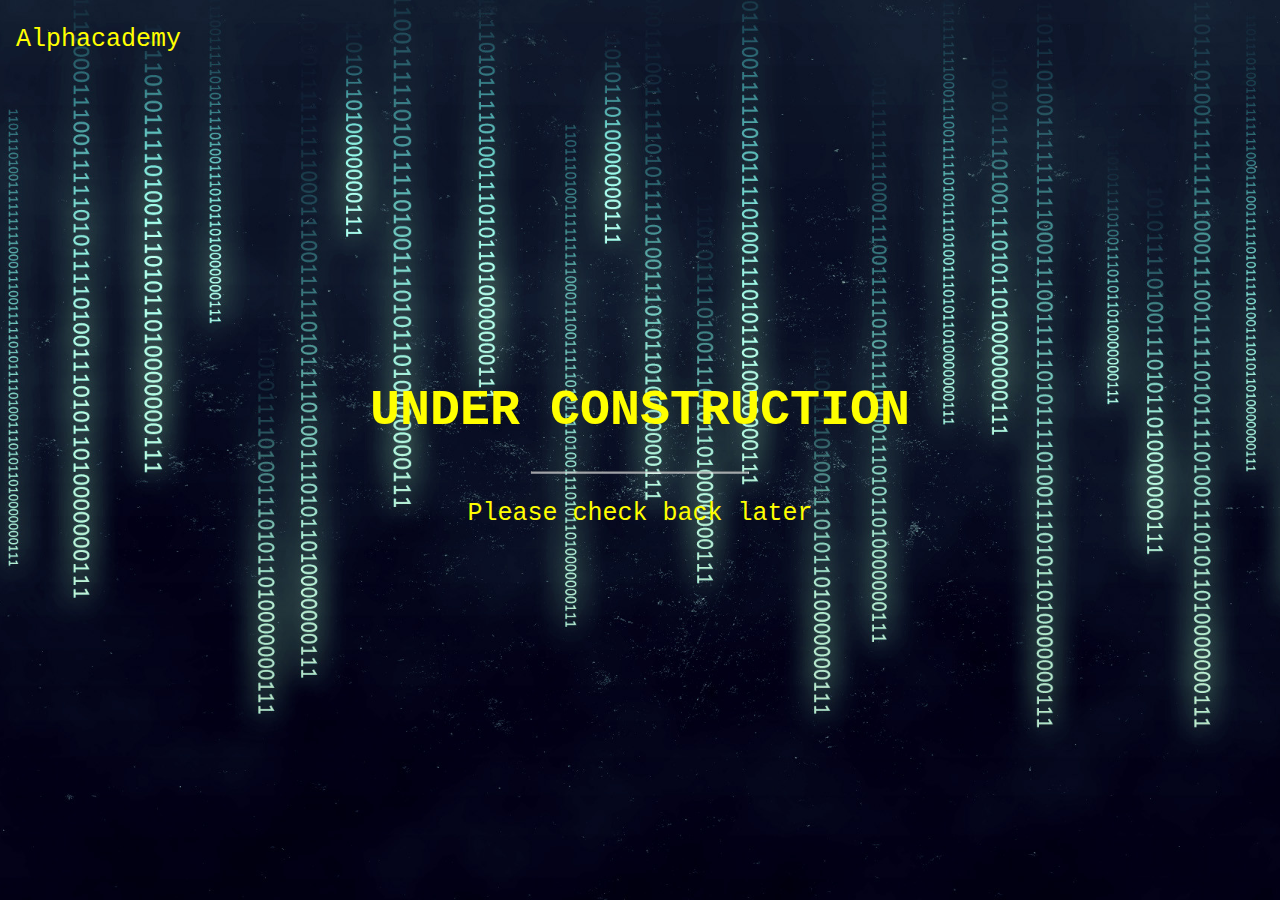
<file: construction/index.html>
<!DOCTYPE html>
<html>
<style>
body, html {
  height: 100%;
  margin: 0;
}

.bgimg {
  background-image: url('/background.jpg');
  height: 100%;
  background-position: center;
  background-size: cover;
  position: relative;
  color: yellow;
  font-family: "Courier New", Courier, monospace;
  font-size: 25px;
}

.topleft {
  position: absolute;
  top: 0;
  left: 16px;
}

.bottomleft {
  position: absolute;
  bottom: 0;
  left: 16px;
}

.middle {
  position: absolute;
  top: 50%;
  left: 50%;
  transform: translate(-50%, -50%);
  text-align: center;
}

hr {
  margin: auto;
  width: 40%;
}
</style>
<body>

<div class="bgimg">
  <div class="topleft">
    <p>Alphacademy</p>
  </div>
  <div class="middle">
    <h1>UNDER CONSTRUCTION</h1>
    <hr>
    <p>Please check back later</p>
  </div>
  <div class="bottomleft">
    <p></p>
  </div>
</div>

</body>
</html>
</file>
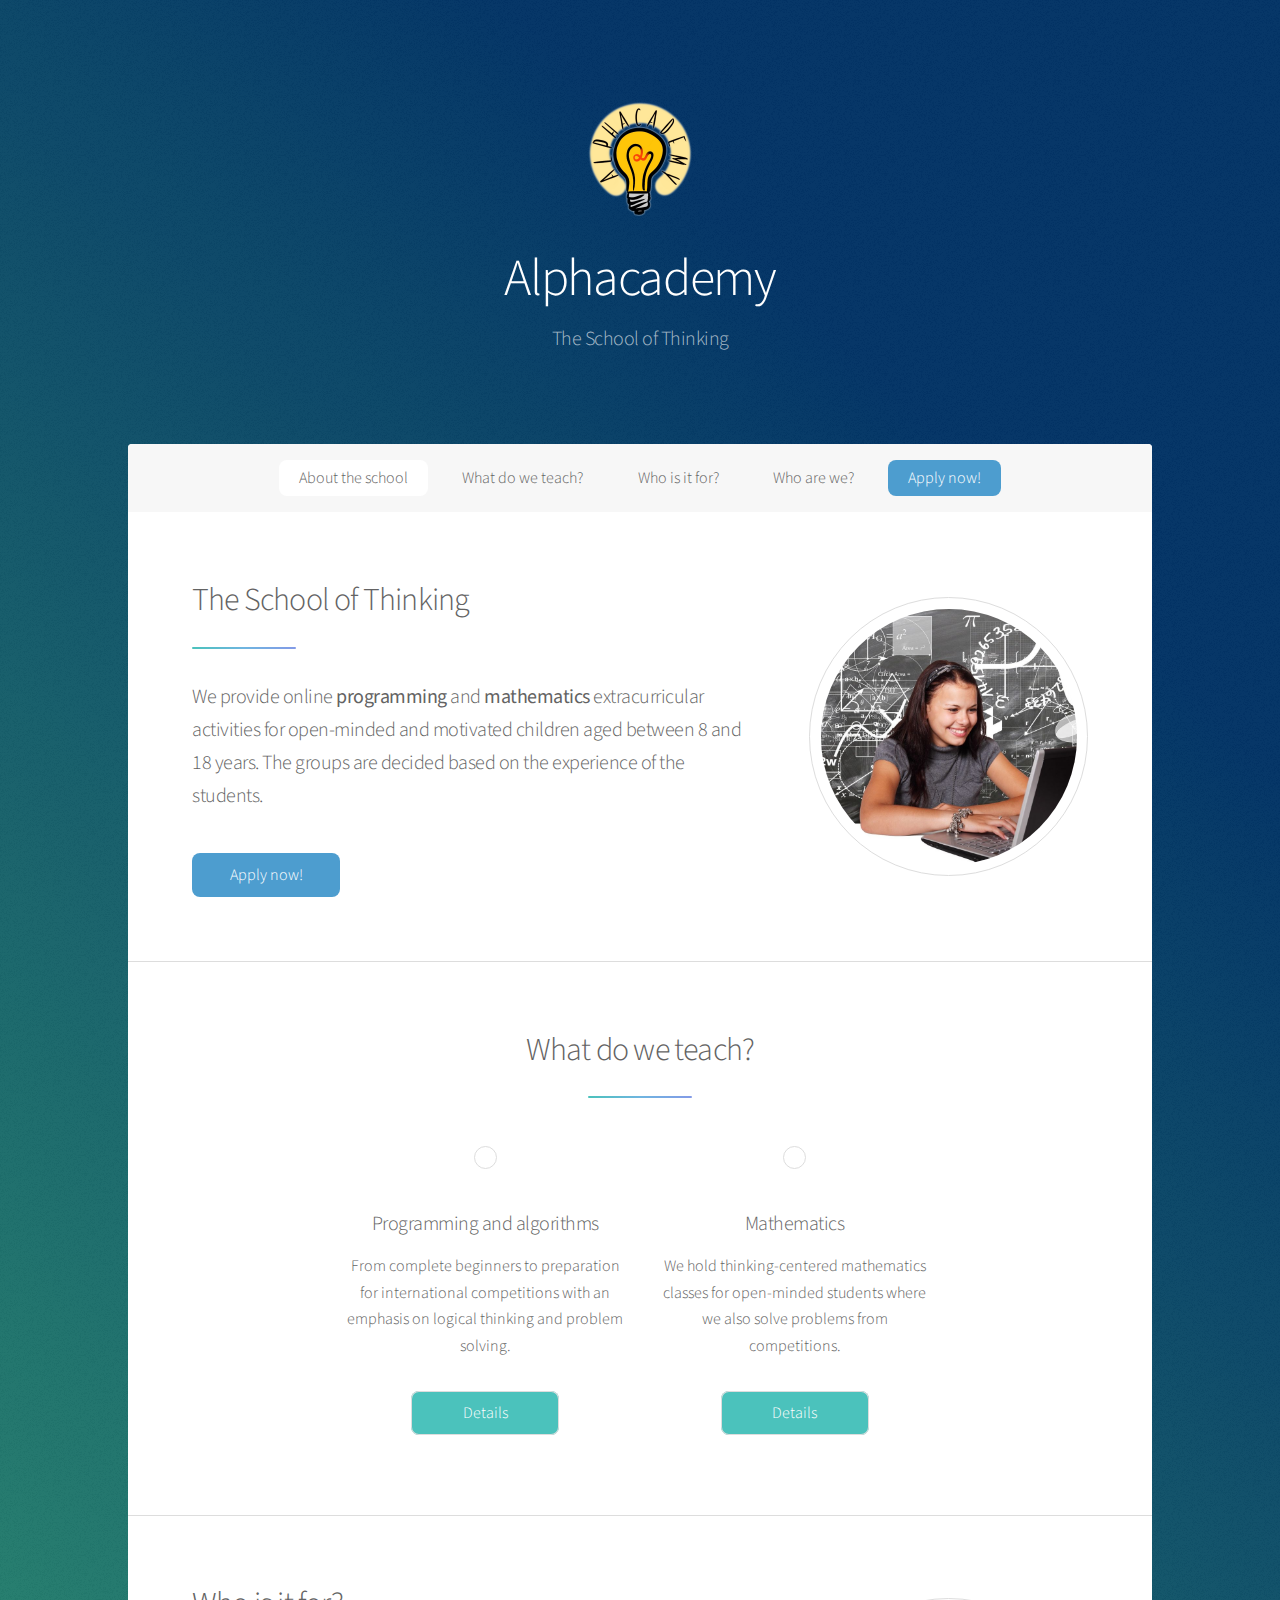
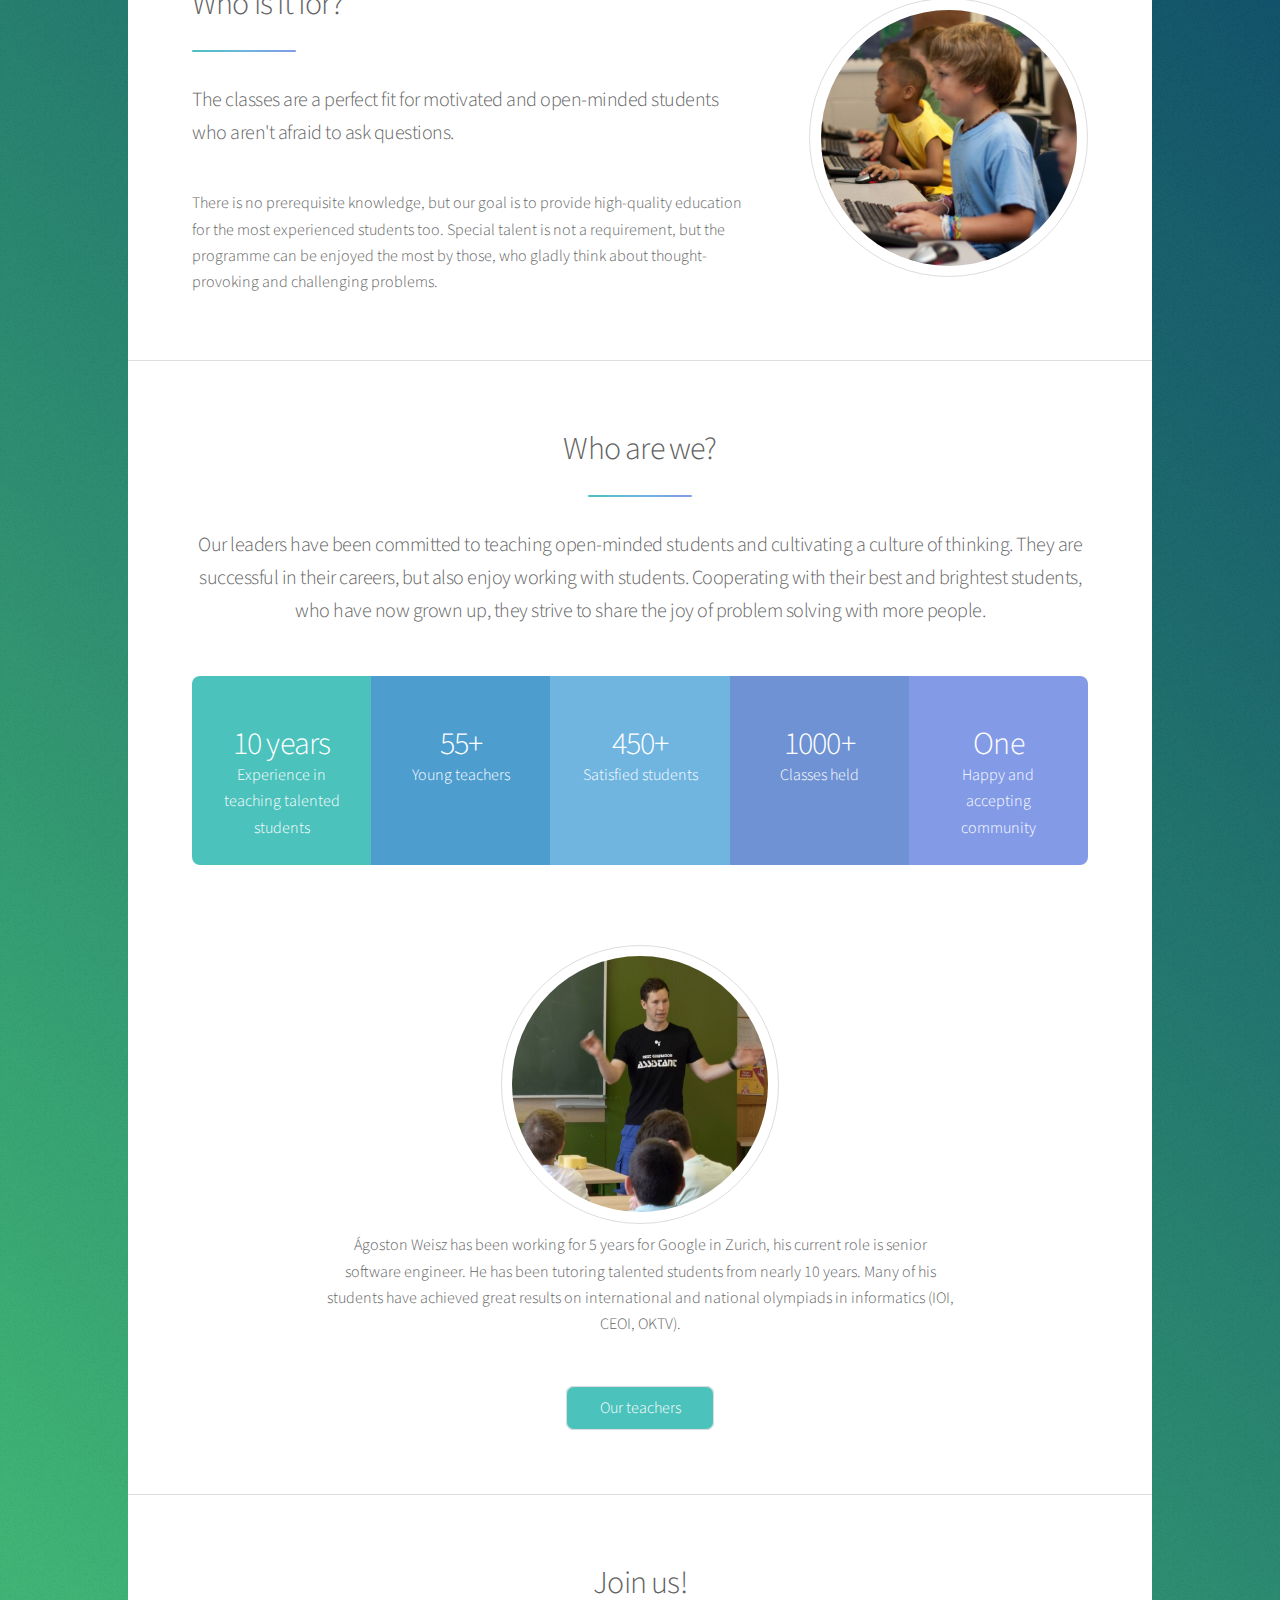
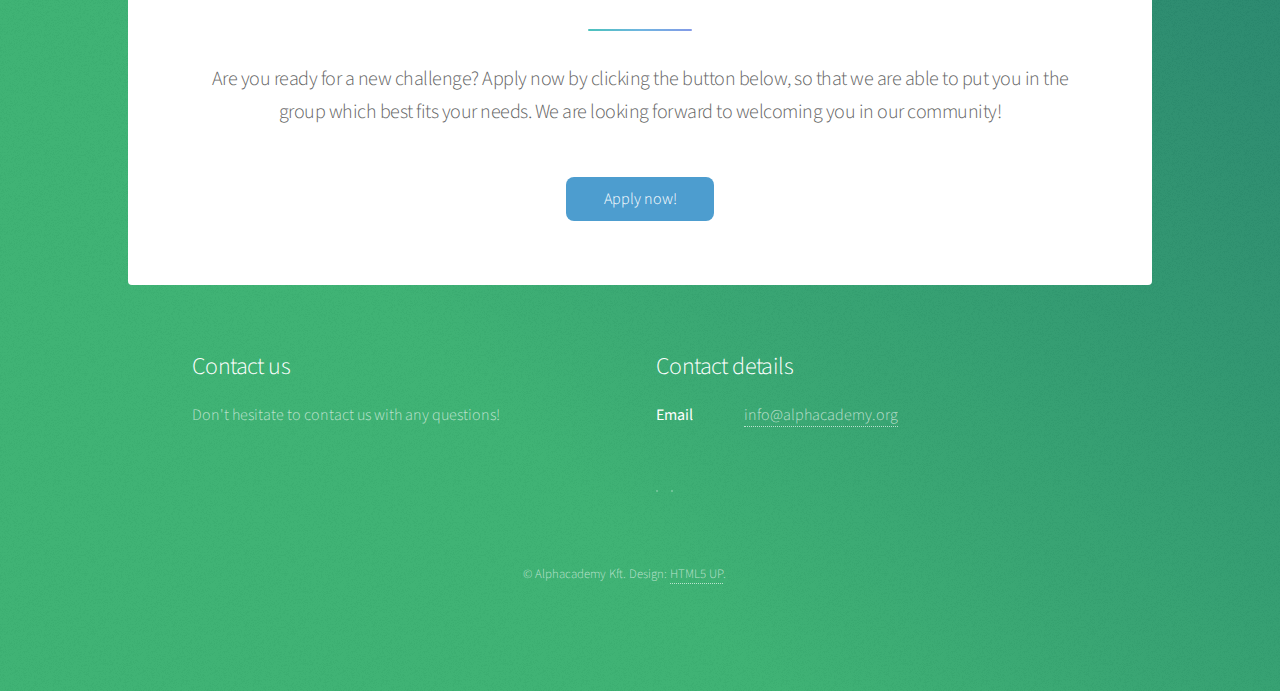
<file: en/index.html>
<!DOCTYPE HTML>
<!--
	Stellar by HTML5 UP
	html5up.net | @ajlkn
	Free for personal and commercial use under the CCA 3.0 license (html5up.net/license)
-->
<html lang="en">
<head>
    <title>Alphacademy</title>
    <meta charset="utf-8" lang="en" />
    <meta name="viewport" content="width=device-width, initial-scale=1, user-scalable=no" />
    <link rel="stylesheet" href="../assets/css/main.css" />
    <noscript><link rel="stylesheet" href="../assets/css/noscript.css" /></noscript>
</head>
<body class="is-preload">

<!-- Wrapper -->
<div id="wrapper">

    <!-- Header -->
    <header id="header" class="alt">
        <span class="logo"><img src="../images/logo512.png" alt="" /></span>
        <h1>Alphacademy</h1>
        <p>The School of Thinking</p>
    </header>

    <!-- Nav -->
    <nav id="nav">
        <ul>
            <li><a href="#intro" class="active">About the school</a></li>
            <li><a href="#first">What do we teach?</a></li>
            <li><a href="#second">Who is it for?</a></li>
            <li><a href="#third">Who are we?</a></li>
            <li><a href="#cta" class="apply">Apply now!</a></li>
        </ul>
    </nav>

    <!-- Main -->
    <div id="main">

        <!-- Introduction -->
        <section id="intro" class="main">
            <div class="spotlight">
                <div class="content">
                    <header class="major">
                        <h2>The School of Thinking</h2>
                        <p>We provide online <strong>programming</strong> and <strong>mathematics</strong> extracurricular activities for open-minded and motivated children aged between 8 and 18 years. The groups are decided based on the experience of the students.<!-- illetve felnőtteknek <strong>gyakorlati mesterséges intelligenciát</strong>.--></p>
                    </header>
                    <ul class="actions">
                        <li><a href="https://forms.gle/4nDeqFFmrFjkGSAu7" class="button primary">Apply now!</a></li>
                    </ul>
                </div>
                <span class="image"><img src="../images/happy.jpg" alt="" /></span>
            </div>
        </section>

        <!-- First Section -->
        <section id="first" class="main special">
            <header class="major">
                <h2>What do we teach?</h2>
            </header>
            <ul class="features">
                <li>
                    <span class="icon major style1 fas solid fa-laptop-code"></span>
                    <h3>Programming and algorithms</h3>
                    <p>From complete beginners to preparation for international competitions with an emphasis on logical thinking and problem solving.</p>
                    <a href="prog.html" class="button">Details</a>
                </li>
                <li>
                    <span class="icon major style3 fas solid fa-square-root-alt"></span>
                    <h3>Mathematics</h3>
                    <p>We hold thinking-centered mathematics classes for open-minded students where we also solve problems from competitions.</p>
                    <a href="math.html" class="button">Details</a>
                </li>
                <!--<li>
                    <span class="icon major style5 fas solid fa-microchip"></span>
                    <h3>Mesterséges intelligencia</h3>
                    <p>Saját mesterséges intelligencia modellt kellene fejleszteni? A mi kurzusunk után ez nem fejvakarással jár, hanem egy szórakoztató projekt. Modern cégeknél hasznosítható gyakorlati mesterséges intelligencia oktatást vállalunk.</p>
                    <a href="ml.html" class="button">Részletek</a>
                </li>-->
            </ul>
        </section>

        <!-- Second Section -->
        <section id="second" class="main">
            <div class="spotlight">
                <div class="content">
                    <header class="major">
                        <h2>Who is it for?</h2>
                        <p>The classes are a perfect fit for motivated and open-minded students who aren't afraid to ask questions.</p>
                    </header>
                    <p>There is no prerequisite knowledge, but our goal is to provide high-quality education for the most experienced students too. Special talent is not a requirement, but the programme can be enjoyed the most by those, who gladly think about thought-provoking and challenging problems.
                    </p>
                    <!--<ul class="actions">
                        <li><a href="generic.html" class="button">Bővebb információk</a></li>
                    </ul>-->
                </div>
                <span class="image"><img src="../images/boys.jpg" alt="" /></span>
            </div>
            <!--<header class="major">
                <h2>Kiknek szól?</h2>
                <p>Motivált, érdeklődő gyerekeknek szól a program, akik nem félnek kérdezni.</p>
            </header>
            <p>Semmilyen tudás nem előfeltétel, de célunk, hogy a legkíválóbbaknak is színvonalas képzést nyújtsunk. Különleges tehetség szintén nem előfeltétel, de olyanok tudják igazán élvezni a programot, akik örömmel gondolkodnak fejtörést igénylő problémákon.
            </p>
            <span class="image"><img src="images/pic01.jpg" alt="" /></span>
            <footer class="major">
                <ul class="actions special">
                    <li><a href="generic.html" class="button">Bővebben</a></li>
                </ul>
            </footer>-->
        </section>

        <!-- Second Section -->
        <section id="third" class="main special">
            <header class="major">
                <h2>Who are we?</h2>
                <p>Our leaders have been committed to teaching open-minded students and cultivating a culture of thinking. They are successful in their careers, but also enjoy working with students. Cooperating with their best and brightest students, who have now grown up, they strive to share the joy of problem solving with more people.</p>
            </header>
            <ul class="statistics">
                <li class="style1">
                    <span class="icon fas solid fa-graduation-cap"></span>
                    <strong>10 years</strong> Experience in teaching talented students
                </li>
                <li class="style2">
                    <span class="icon fas solid fa-chalkboard-teacher"></span>
                    <strong>55+</strong> Young teachers
                </li>
                <li class="style3">
                    <span class="icon fas solid fa-users"></span>
                    <strong>450+</strong> Satisfied students
                </li>
                <li class="style4">
                    <span class="icon fas solid fa-calendar-check"></span>
                    <strong>1000+</strong> Classes held
                </li>
                <li class="style5">
                    <span class="icon fas fa-smile"></span>
                    <strong>One</strong> Happy and accepting community
                </li>
            </ul>
            <p class="content">
                <div style="margin:0 auto;width:70%;">
                <span class="image" ><img src="../images/teachers/weisz-agoston.jpg" alt="Weisz Ágoston"></span><br>
                Ágoston Weisz has been working for 5 years for Google in Zurich, his current role is senior software engineer. He has been tutoring talented students from nearly 10 years. Many of his students have achieved great results on international and national olympiads in informatics (IOI, CEOI, OKTV).
                <br>
                </div>
            <footer class="major">
                <ul class="actions special">
                    <li><a href="https://alphacademy.hu/en/teachers.html" class="button">Our teachers</a></li>
                </ul>
            </footer>
        </section>

        <!-- Get Started -->
        <section id="cta" class="main special">
            <header class="major">
                <h2>Join us!</h2>
                <p>Are you ready for a new challenge? Apply now by clicking the button below, so that we are able to put you in the group which best fits your needs. We are looking forward to welcoming you in our community! <span class="far fa-smile-beam"></span> </p>
            </header>
            <footer class="major">
                <ul class="actions special">
                    <li><a href="https://forms.gle/4nDeqFFmrFjkGSAu7" class="button primary">Apply now!</a></li>
                </ul>
            </footer>
        </section>

    </div>

    <!-- Footer -->
    <footer id="footer">
        <section>
            <h2>Contact us</h2>
            <p>Don't hesitate to contact us with any questions!</p>
            <!--<ul class="actions">
                <li><a href="generic.html" class="button">Részletek</a></li>
            </ul>-->
        </section>
        <section>
            <h2>Contact details</h2>
            <dl class="alt">
                <!--<dt>Cím</dt>
                <dd>...</dd>
                <dt>Telefon</dt>
                <dd>...</dd>-->
                <dt>Email</dt>
                <dd><a href="mailto: info@alphacademy.org"> info@alphacademy.org</a></dd>
		<!--<dt>Facebook</dt>
                <dd><a href="https://www.facebook.com/alphacademy.hu">facebook.com/alphacademy.hu</a></dd>-->
            </dl>
            <ul class="icons">
                <li><a href="mailto:info@alphacademy.hu" class="icon far fa-envelope alt"><span class="label">Email</span></a></li>
                <li><a href="https://www.facebook.com/alphacademy.hu" class="icon fas brands fa-facebook-f alt"><span class="label">Facebook</span></a></li>
                <!--<li><a href="#" class="icon fas brands fa-twitter alt"><span class="label">Twitter</span></a></li>
                <li><a href="#" class="icon fas brands fa-instagram alt"><span class="label">Instagram</span></a></li>
                <li><a href="#" class="icon fas brands fa-github alt"><span class="label">GitHub</span></a></li>
                <li><a href="#" class="icon fas brands fa-dribbble alt"><span class="label">Dribbble</span></a></li>-->
            </ul>
        </section>
        <p class="copyright">&copy; Alphacademy Kft. Design: <a href="https://html5up.net">HTML5 UP</a>.</p>
    </footer>

</div>

<!-- Scripts -->
<script src="../assets/js/jquery.min.js"></script>
<script src="../assets/js/jquery.scrollex.min.js"></script>
<script src="../assets/js/jquery.scrolly.min.js"></script>
<script src="../assets/js/browser.min.js"></script>
<script src="../assets/js/breakpoints.min.js"></script>
<script src="../assets/js/util.js"></script>
<script src="../assets/js/main.js"></script>

</body>
</html>
</file>
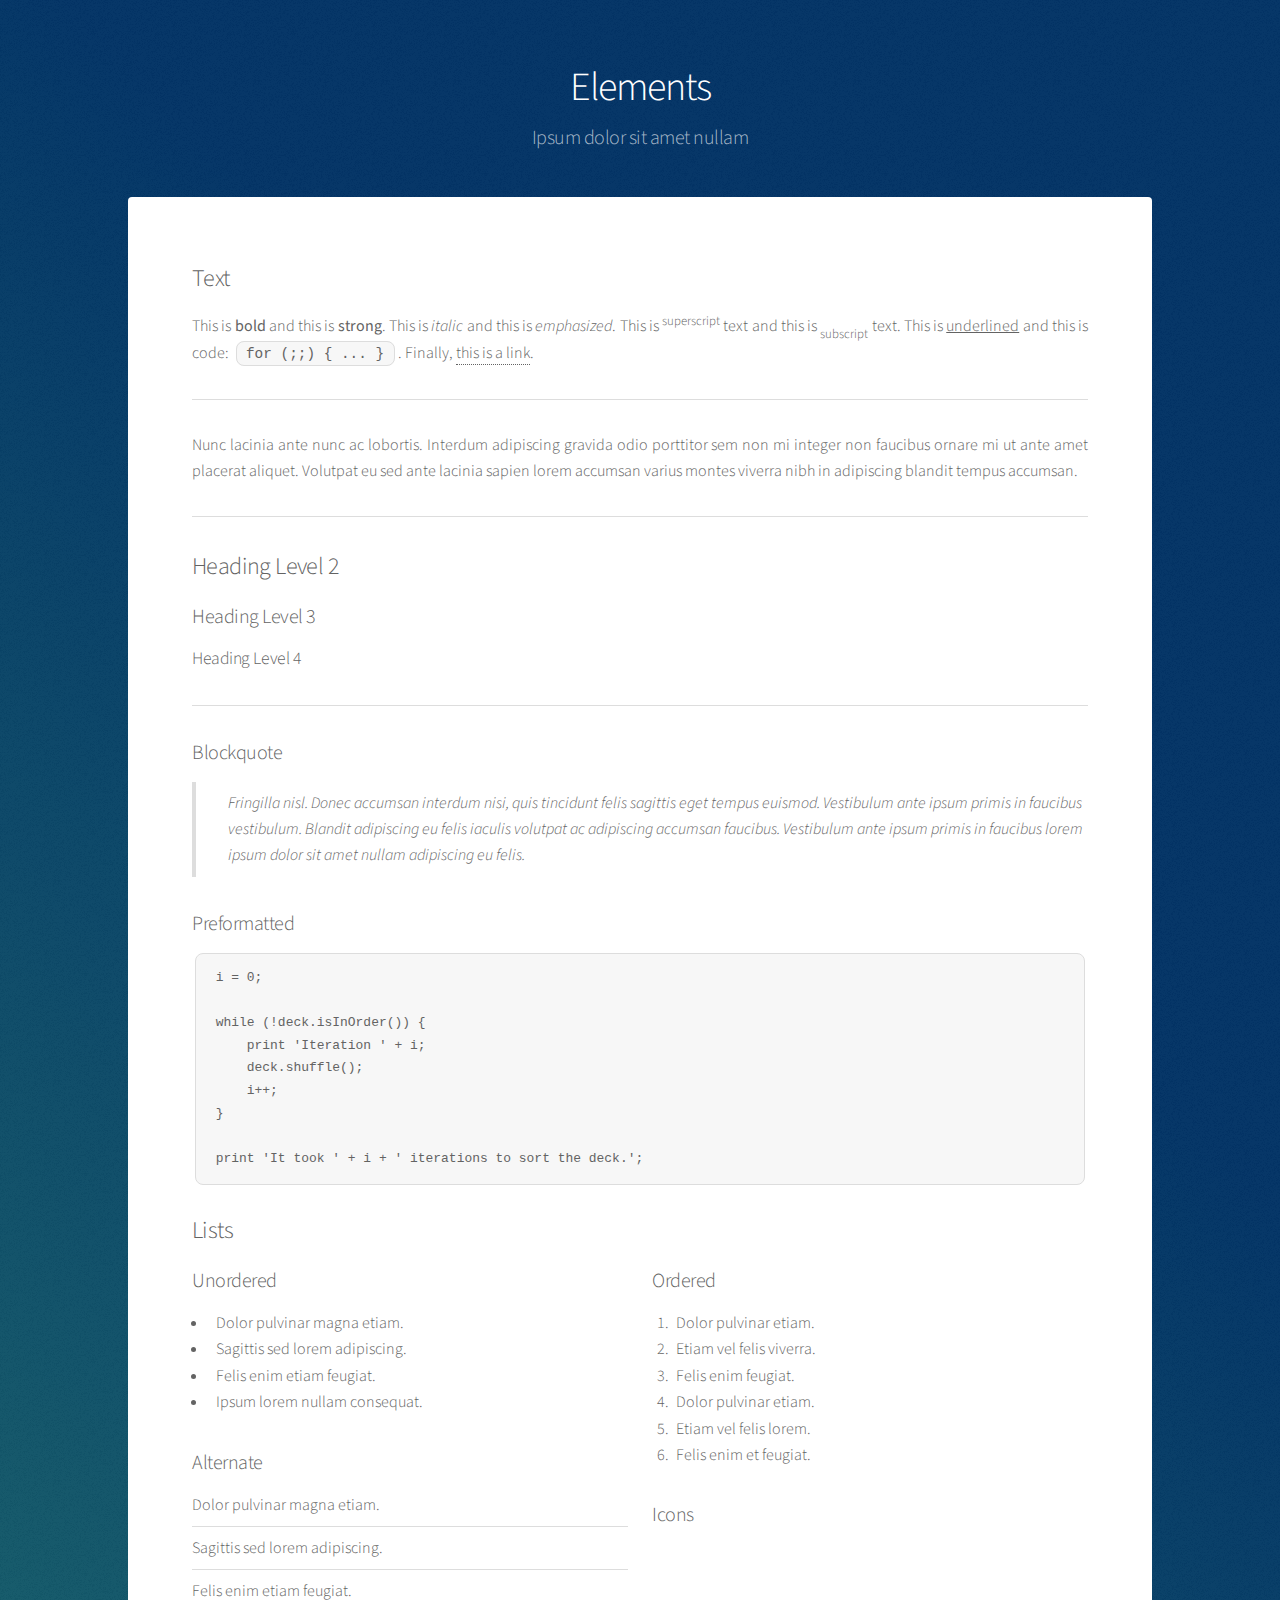
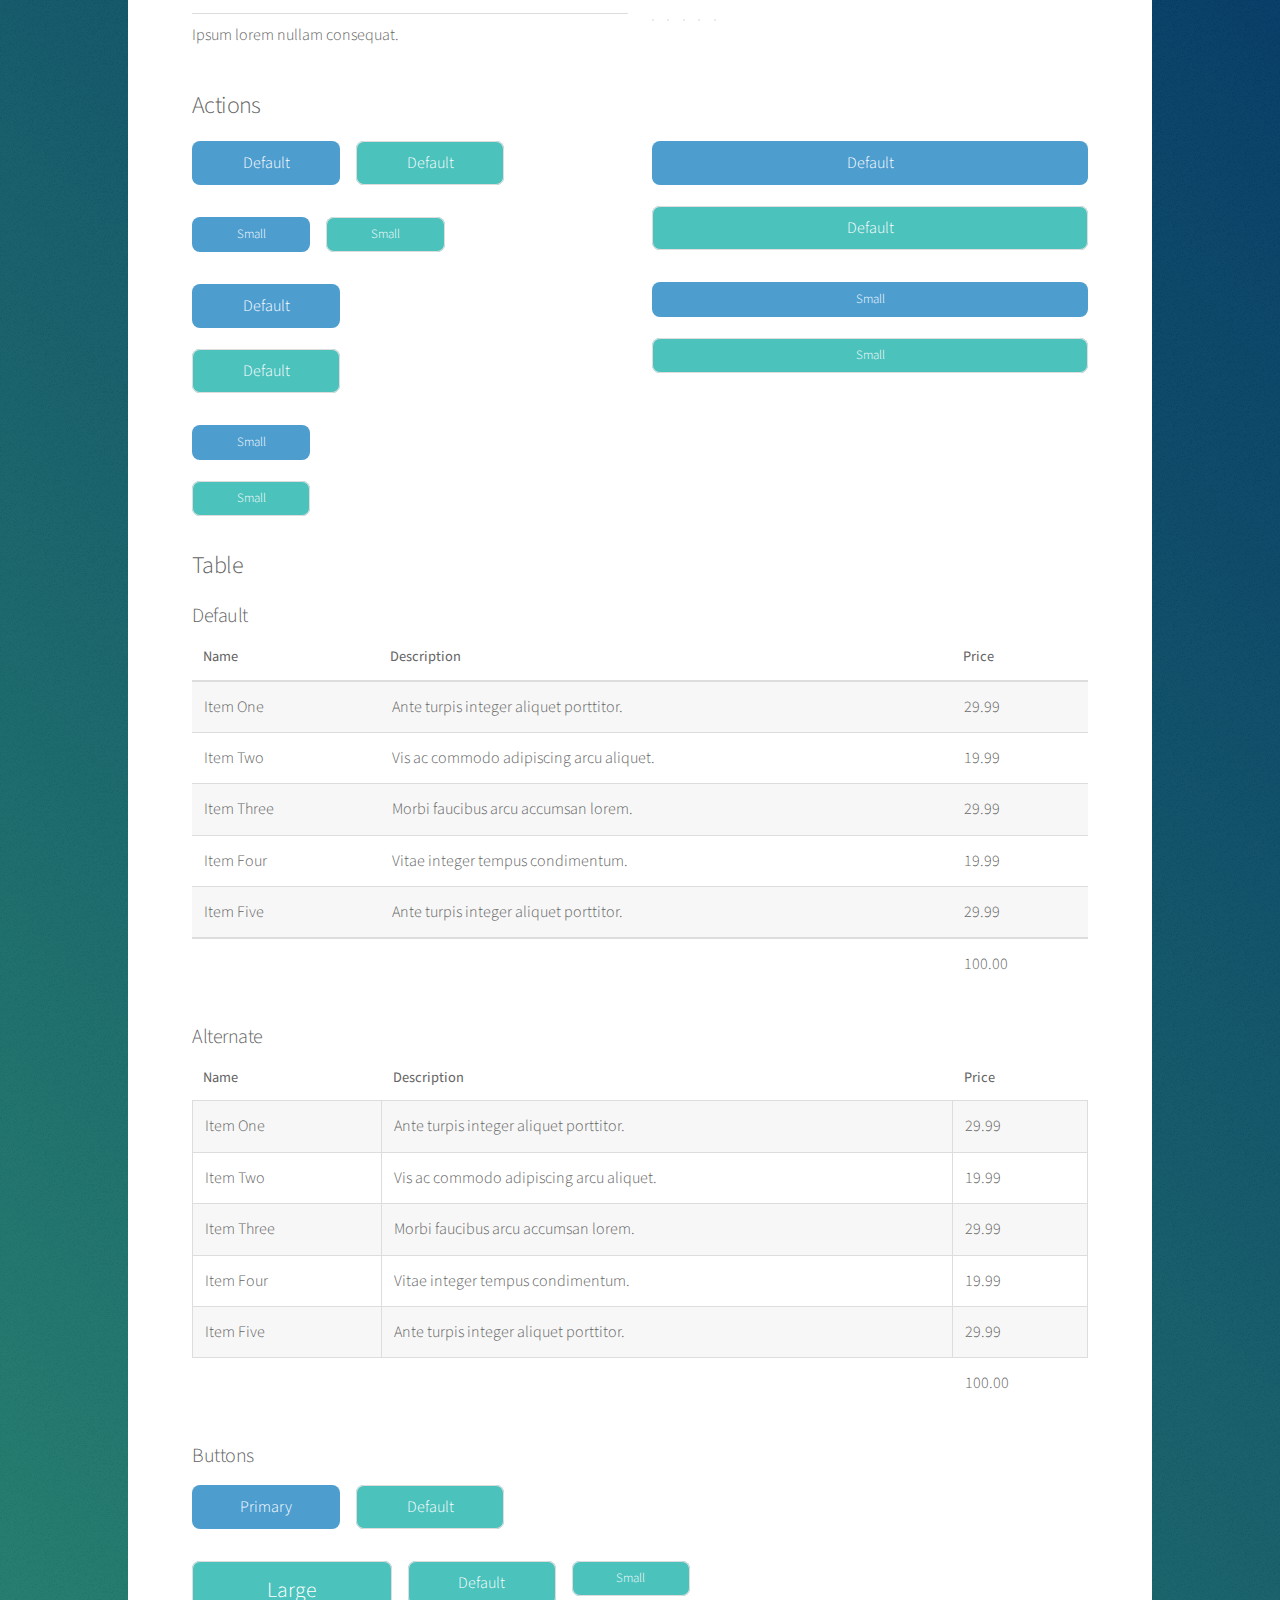
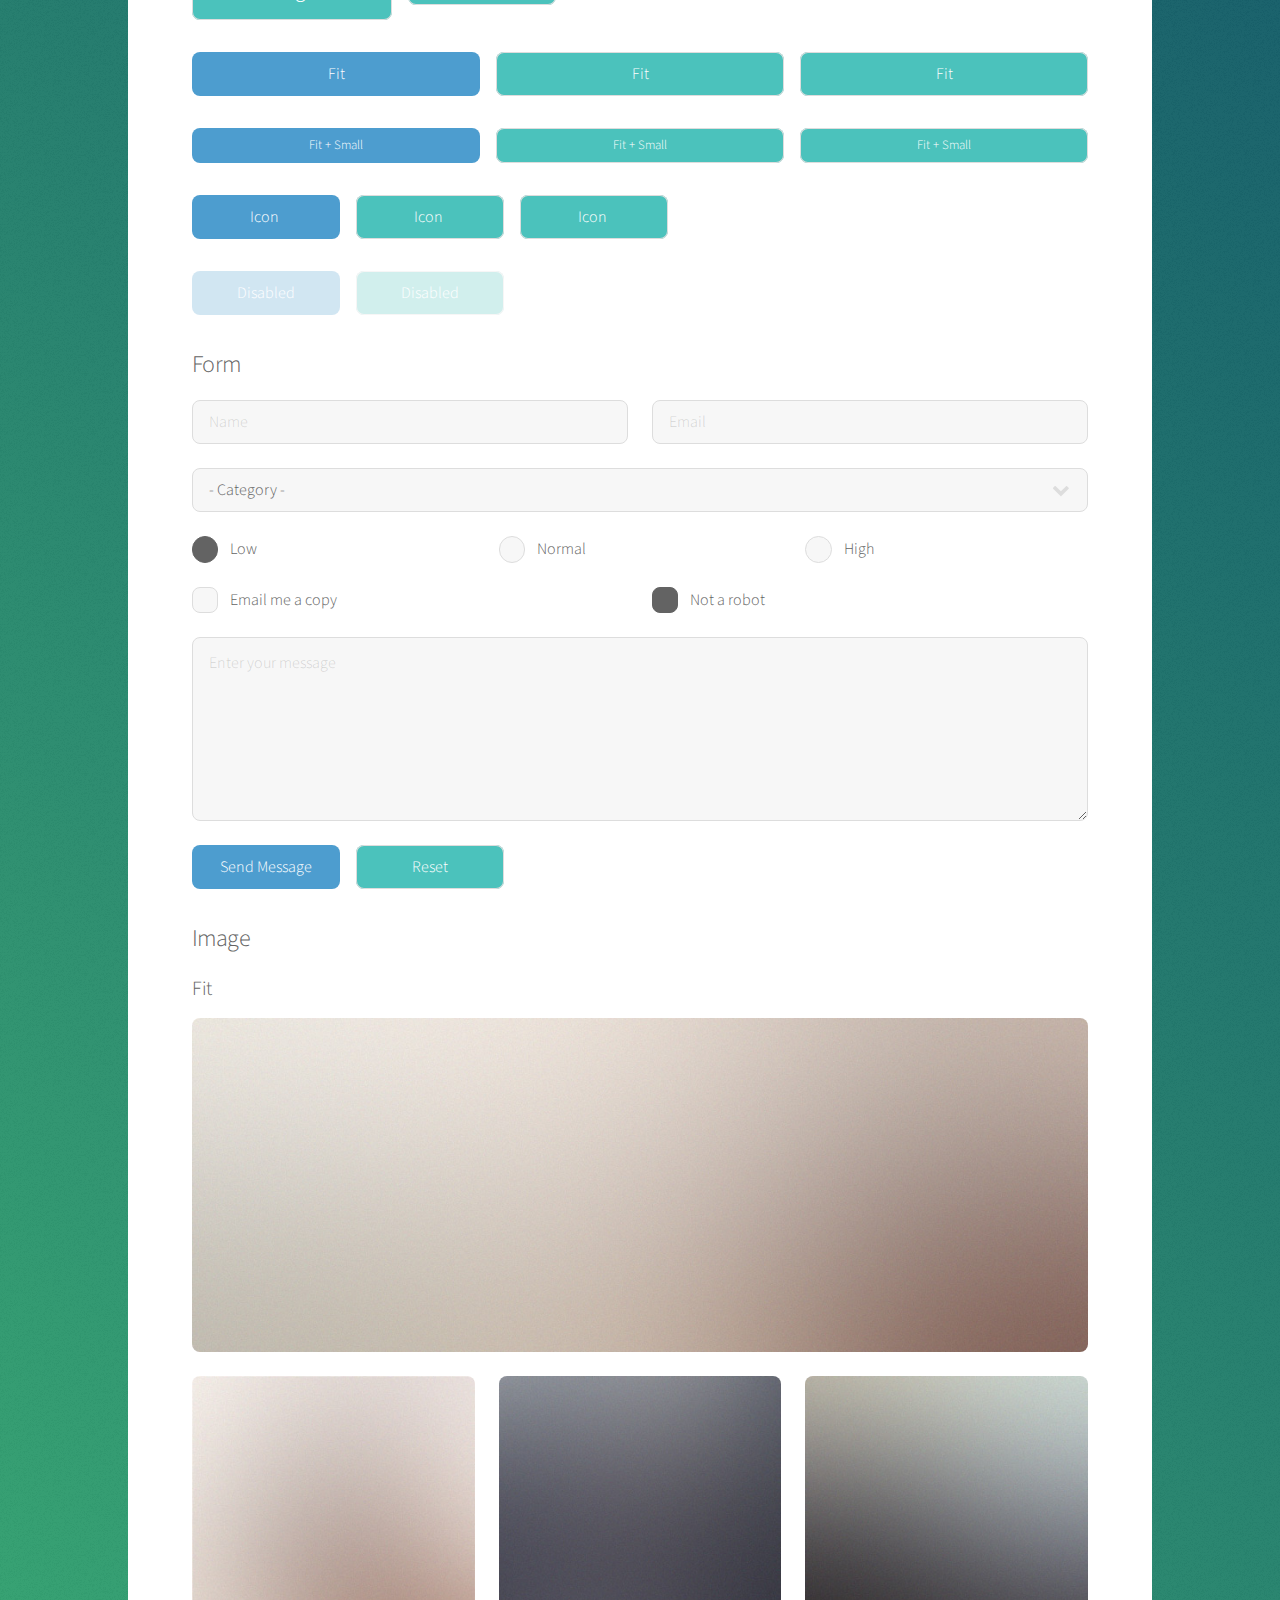
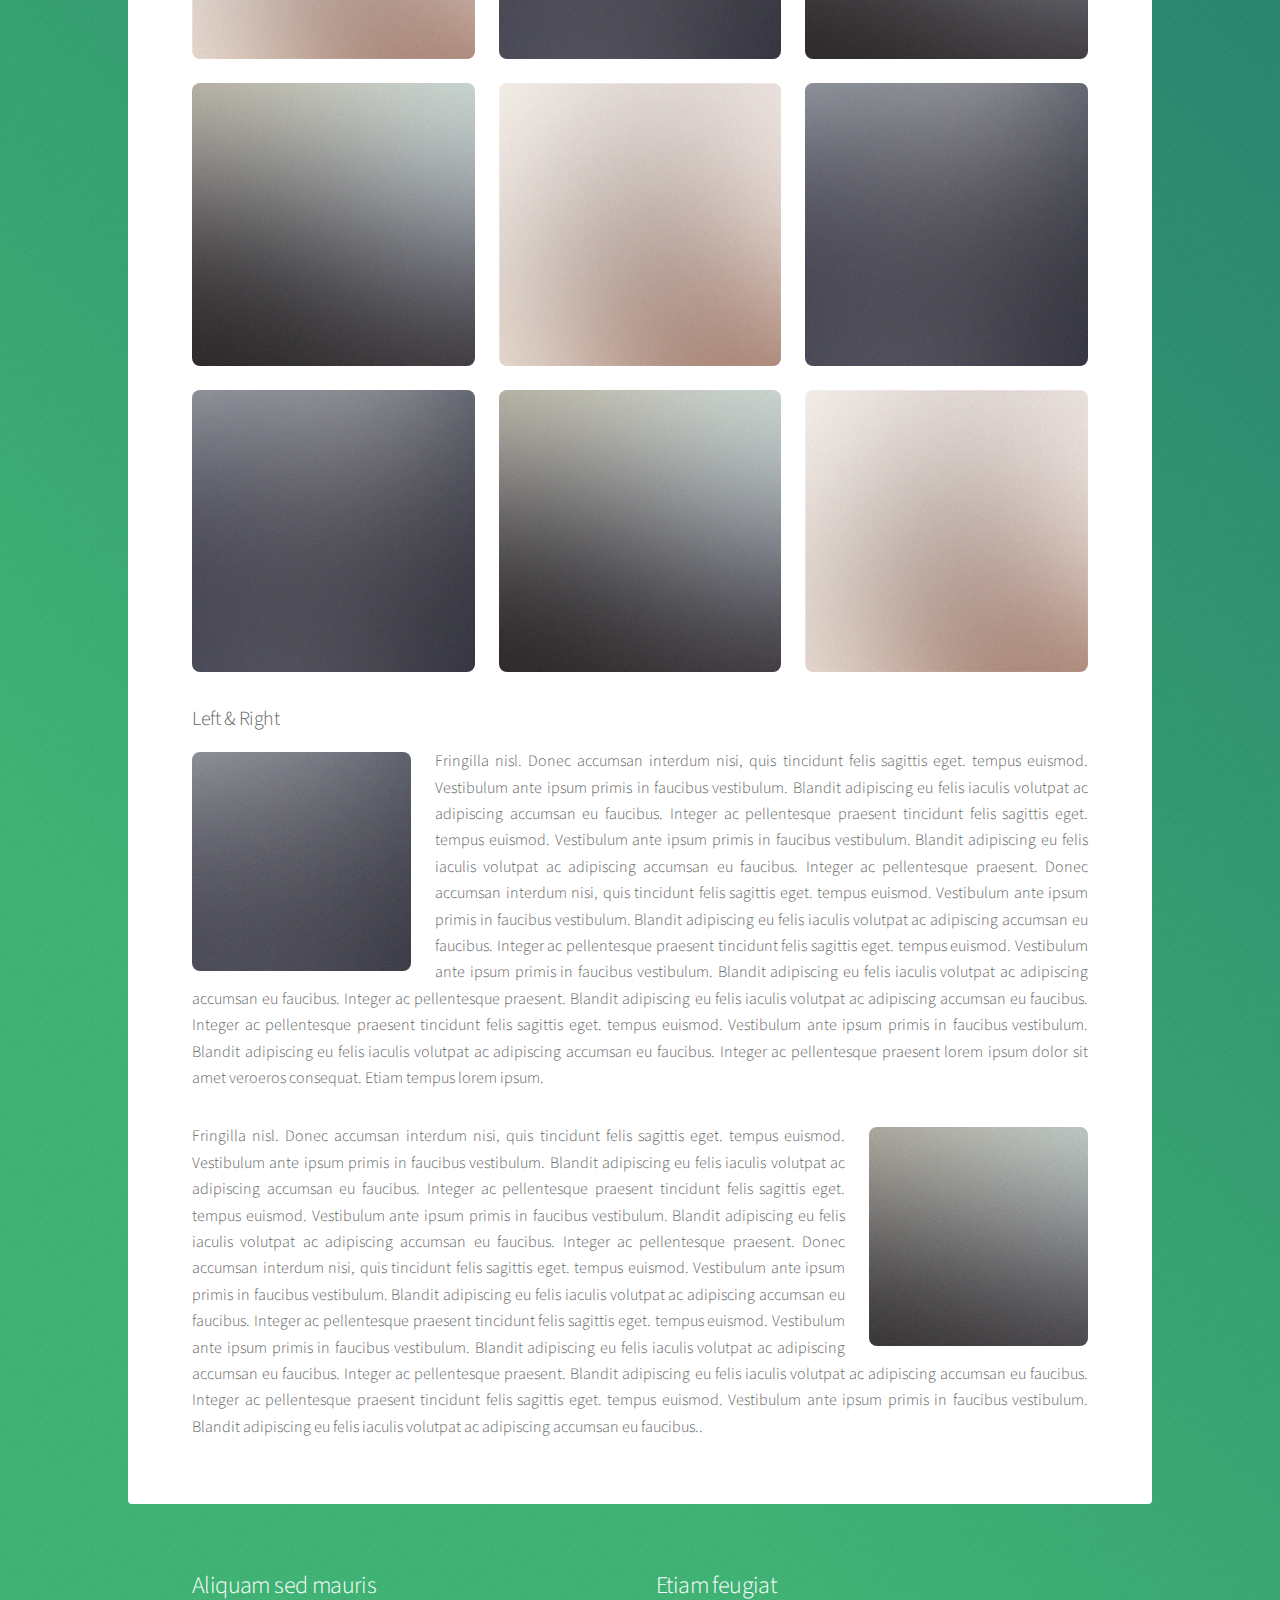
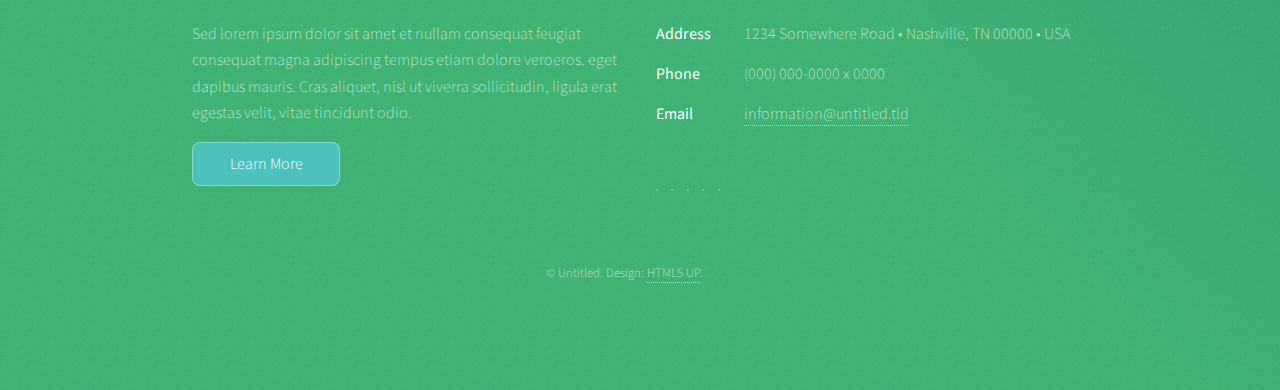
<file: elements.html>
<!DOCTYPE HTML>
<!--
	Stellar by HTML5 UP
	html5up.net | @ajlkn
	Free for personal and commercial use under the CCA 3.0 license (html5up.net/license)
-->
<html>
	<head>
		<title>Elements - Stellar by HTML5 UP</title>
		<meta charset="utf-8" />
		<meta name="viewport" content="width=device-width, initial-scale=1, user-scalable=no" />
		<link rel="stylesheet" href="assets/css/main.css" />
		<noscript><link rel="stylesheet" href="assets/css/noscript.css" /></noscript>
	</head>
	<body class="is-preload">

		<!-- Wrapper -->
			<div id="wrapper">

				<!-- Header -->
					<header id="header">
						<h1>Elements</h1>
						<p>Ipsum dolor sit amet nullam</p>
					</header>

				<!-- Main -->
					<div id="main">

						<!-- Content -->
							<section id="content" class="main">

								<!-- Text -->
									<section>
										<h2>Text</h2>
										<p>This is <b>bold</b> and this is <strong>strong</strong>. This is <i>italic</i> and this is <em>emphasized</em>.
										This is <sup>superscript</sup> text and this is <sub>subscript</sub> text.
										This is <u>underlined</u> and this is code: <code>for (;;) { ... }</code>. Finally, <a href="#">this is a link</a>.</p>
										<hr />
										<p>Nunc lacinia ante nunc ac lobortis. Interdum adipiscing gravida odio porttitor sem non mi integer non faucibus ornare mi ut ante amet placerat aliquet. Volutpat eu sed ante lacinia sapien lorem accumsan varius montes viverra nibh in adipiscing blandit tempus accumsan.</p>
										<hr />
										<h2>Heading Level 2</h2>
										<h3>Heading Level 3</h3>
										<h4>Heading Level 4</h4>
										<hr />
										<h3>Blockquote</h3>
										<blockquote>Fringilla nisl. Donec accumsan interdum nisi, quis tincidunt felis sagittis eget tempus euismod. Vestibulum ante ipsum primis in faucibus vestibulum. Blandit adipiscing eu felis iaculis volutpat ac adipiscing accumsan faucibus. Vestibulum ante ipsum primis in faucibus lorem ipsum dolor sit amet nullam adipiscing eu felis.</blockquote>
										<h3>Preformatted</h3>
										<pre><code>i = 0;

while (!deck.isInOrder()) {
    print 'Iteration ' + i;
    deck.shuffle();
    i++;
}

print 'It took ' + i + ' iterations to sort the deck.';</code></pre>
									</section>

								<!-- Lists -->
									<section>
										<h2>Lists</h2>
										<div class="row">
											<div class="col-6 col-12-medium">
												<h3>Unordered</h3>
												<ul>
													<li>Dolor pulvinar magna etiam.</li>
													<li>Sagittis sed lorem adipiscing.</li>
													<li>Felis enim etiam feugiat.</li>
													<li>Ipsum lorem nullam consequat.</li>
												</ul>
												<h3>Alternate</h3>
												<ul class="alt">
													<li>Dolor pulvinar magna etiam.</li>
													<li>Sagittis sed lorem adipiscing.</li>
													<li>Felis enim etiam feugiat.</li>
													<li>Ipsum lorem nullam consequat.</li>
												</ul>
											</div>
											<div class="col-6 col-12-medium">
												<h3>Ordered</h3>
												<ol>
													<li>Dolor pulvinar etiam.</li>
													<li>Etiam vel felis viverra.</li>
													<li>Felis enim feugiat.</li>
													<li>Dolor pulvinar etiam.</li>
													<li>Etiam vel felis lorem.</li>
													<li>Felis enim et feugiat.</li>
												</ol>
												<h3>Icons</h3>
												<ul class="icons">
													<li><a href="#" class="icon brands fa-twitter"><span class="label">Twitter</span></a></li>
													<li><a href="#" class="icon brands fa-facebook-f"><span class="label">Facebook</span></a></li>
													<li><a href="#" class="icon brands fa-instagram"><span class="label">Instagram</span></a></li>
													<li><a href="#" class="icon brands fa-github"><span class="label">GitHub</span></a></li>
													<li><a href="#" class="icon brands fa-dribbble"><span class="label">Dribbble</span></a></li>
												</ul>
												<ul class="icons">
													<li><a href="#" class="icon brands alt fa-twitter"><span class="label">Twitter</span></a></li>
													<li><a href="#" class="icon brands alt fa-facebook-f"><span class="label">Facebook</span></a></li>
													<li><a href="#" class="icon brands alt fa-instagram"><span class="label">Instagram</span></a></li>
													<li><a href="#" class="icon brands alt fa-github"><span class="label">GitHub</span></a></li>
													<li><a href="#" class="icon brands alt fa-dribbble"><span class="label">Dribbble</span></a></li>
												</ul>
											</div>
										</div>
										<h2>Actions</h2>
										<div class="row">
											<div class="col-6 col-12-medium">
												<ul class="actions">
													<li><a href="#" class="button primary">Default</a></li>
													<li><a href="#" class="button">Default</a></li>
												</ul>
												<ul class="actions small">
													<li><a href="#" class="button primary small">Small</a></li>
													<li><a href="#" class="button small">Small</a></li>
												</ul>
												<ul class="actions stacked">
													<li><a href="#" class="button primary">Default</a></li>
													<li><a href="#" class="button">Default</a></li>
												</ul>
												<ul class="actions stacked">
													<li><a href="#" class="button primary small">Small</a></li>
													<li><a href="#" class="button small">Small</a></li>
												</ul>
											</div>
											<div class="col-6 col-12-medium">
												<ul class="actions stacked">
													<li><a href="#" class="button primary fit">Default</a></li>
													<li><a href="#" class="button fit">Default</a></li>
												</ul>
												<ul class="actions stacked">
													<li><a href="#" class="button primary small fit">Small</a></li>
													<li><a href="#" class="button small fit">Small</a></li>
												</ul>
											</div>
										</div>
									</section>

								<!-- Table -->
									<section>
										<h2>Table</h2>
										<h3>Default</h3>
										<div class="table-wrapper">
											<table>
												<thead>
													<tr>
														<th>Name</th>
														<th>Description</th>
														<th>Price</th>
													</tr>
												</thead>
												<tbody>
													<tr>
														<td>Item One</td>
														<td>Ante turpis integer aliquet porttitor.</td>
														<td>29.99</td>
													</tr>
													<tr>
														<td>Item Two</td>
														<td>Vis ac commodo adipiscing arcu aliquet.</td>
														<td>19.99</td>
													</tr>
													<tr>
														<td>Item Three</td>
														<td> Morbi faucibus arcu accumsan lorem.</td>
														<td>29.99</td>
													</tr>
													<tr>
														<td>Item Four</td>
														<td>Vitae integer tempus condimentum.</td>
														<td>19.99</td>
													</tr>
													<tr>
														<td>Item Five</td>
														<td>Ante turpis integer aliquet porttitor.</td>
														<td>29.99</td>
													</tr>
												</tbody>
												<tfoot>
													<tr>
														<td colspan="2"></td>
														<td>100.00</td>
													</tr>
												</tfoot>
											</table>
										</div>

										<h3>Alternate</h3>
										<div class="table-wrapper">
											<table class="alt">
												<thead>
													<tr>
														<th>Name</th>
														<th>Description</th>
														<th>Price</th>
													</tr>
												</thead>
												<tbody>
													<tr>
														<td>Item One</td>
														<td>Ante turpis integer aliquet porttitor.</td>
														<td>29.99</td>
													</tr>
													<tr>
														<td>Item Two</td>
														<td>Vis ac commodo adipiscing arcu aliquet.</td>
														<td>19.99</td>
													</tr>
													<tr>
														<td>Item Three</td>
														<td> Morbi faucibus arcu accumsan lorem.</td>
														<td>29.99</td>
													</tr>
													<tr>
														<td>Item Four</td>
														<td>Vitae integer tempus condimentum.</td>
														<td>19.99</td>
													</tr>
													<tr>
														<td>Item Five</td>
														<td>Ante turpis integer aliquet porttitor.</td>
														<td>29.99</td>
													</tr>
												</tbody>
												<tfoot>
													<tr>
														<td colspan="2"></td>
														<td>100.00</td>
													</tr>
												</tfoot>
											</table>
										</div>
									</section>

								<!-- Buttons -->
									<section>
										<h3>Buttons</h3>
										<ul class="actions">
											<li><a href="#" class="button primary">Primary</a></li>
											<li><a href="#" class="button">Default</a></li>
										</ul>
										<ul class="actions">
											<li><a href="#" class="button large">Large</a></li>
											<li><a href="#" class="button">Default</a></li>
											<li><a href="#" class="button small">Small</a></li>
										</ul>
										<ul class="actions fit">
											<li><a href="#" class="button primary fit">Fit</a></li>
											<li><a href="#" class="button fit">Fit</a></li>
											<li><a href="#" class="button fit">Fit</a></li>
										</ul>
										<ul class="actions fit small">
											<li><a href="#" class="button primary fit small">Fit + Small</a></li>
											<li><a href="#" class="button fit small">Fit + Small</a></li>
											<li><a href="#" class="button fit small">Fit + Small</a></li>
										</ul>
										<ul class="actions">
											<li><a href="#" class="button primary icon solidfa-download">Icon</a></li>
											<li><a href="#" class="button icon solid fa-upload">Icon</a></li>
											<li><a href="#" class="button icon solid fa-save">Icon</a></li>
										</ul>
										<ul class="actions">
											<li><span class="button primary disabled">Disabled</span></li>
											<li><span class="button disabled">Disabled</span></li>
										</ul>
									</section>

								<!-- Form -->
									<section>
										<h2>Form</h2>
										<form method="post" action="#">
											<div class="row gtr-uniform">
												<div class="col-6 col-12-xsmall">
													<input type="text" name="demo-name" id="demo-name" value="" placeholder="Name" />
												</div>
												<div class="col-6 col-12-xsmall">
													<input type="email" name="demo-email" id="demo-email" value="" placeholder="Email" />
												</div>
												<div class="col-12">
													<select name="demo-category" id="demo-category">
														<option value="">- Category -</option>
														<option value="1">Manufacturing</option>
														<option value="1">Shipping</option>
														<option value="1">Administration</option>
														<option value="1">Human Resources</option>
													</select>
												</div>
												<div class="col-4 col-12-small">
													<input type="radio" id="demo-priority-low" name="demo-priority" checked>
													<label for="demo-priority-low">Low</label>
												</div>
												<div class="col-4 col-12-small">
													<input type="radio" id="demo-priority-normal" name="demo-priority">
													<label for="demo-priority-normal">Normal</label>
												</div>
												<div class="col-4 col-12-small">
													<input type="radio" id="demo-priority-high" name="demo-priority">
													<label for="demo-priority-high">High</label>
												</div>
												<div class="col-6 col-12-small">
													<input type="checkbox" id="demo-copy" name="demo-copy">
													<label for="demo-copy">Email me a copy</label>
												</div>
												<div class="col-6 col-12-small">
													<input type="checkbox" id="demo-human" name="demo-human" checked>
													<label for="demo-human">Not a robot</label>
												</div>
												<div class="col-12">
													<textarea name="demo-message" id="demo-message" placeholder="Enter your message" rows="6"></textarea>
												</div>
												<div class="col-12">
													<ul class="actions">
														<li><input type="submit" value="Send Message" class="primary" /></li>
														<li><input type="reset" value="Reset" /></li>
													</ul>
												</div>
											</div>
										</form>
									</section>

								<!-- Image -->
									<section>
										<h2>Image</h2>
										<h3>Fit</h3>
										<div class="box alt">
											<div class="row gtr-uniform">
												<div class="col-12"><span class="image fit"><img src="images/pic04.jpg" alt="" /></span></div>
												<div class="col-4"><span class="image fit"><img src="images/pic01.jpg" alt="" /></span></div>
												<div class="col-4"><span class="image fit"><img src="images/pic02.jpg" alt="" /></span></div>
												<div class="col-4"><span class="image fit"><img src="images/pic03.jpg" alt="" /></span></div>
												<div class="col-4"><span class="image fit"><img src="images/pic03.jpg" alt="" /></span></div>
												<div class="col-4"><span class="image fit"><img src="images/pic01.jpg" alt="" /></span></div>
												<div class="col-4"><span class="image fit"><img src="images/pic02.jpg" alt="" /></span></div>
												<div class="col-4"><span class="image fit"><img src="images/pic02.jpg" alt="" /></span></div>
												<div class="col-4"><span class="image fit"><img src="images/pic03.jpg" alt="" /></span></div>
												<div class="col-4"><span class="image fit"><img src="images/pic01.jpg" alt="" /></span></div>
											</div>
										</div>
										<h3>Left &amp; Right</h3>
										<p><span class="image left"><img src="images/pic05.jpg" alt="" /></span>Fringilla nisl. Donec accumsan interdum nisi, quis tincidunt felis sagittis eget. tempus euismod. Vestibulum ante ipsum primis in faucibus vestibulum. Blandit adipiscing eu felis iaculis volutpat ac adipiscing accumsan eu faucibus. Integer ac pellentesque praesent tincidunt felis sagittis eget. tempus euismod. Vestibulum ante ipsum primis in faucibus vestibulum. Blandit adipiscing eu felis iaculis volutpat ac adipiscing accumsan eu faucibus. Integer ac pellentesque praesent. Donec accumsan interdum nisi, quis tincidunt felis sagittis eget. tempus euismod. Vestibulum ante ipsum primis in faucibus vestibulum. Blandit adipiscing eu felis iaculis volutpat ac adipiscing accumsan eu faucibus. Integer ac pellentesque praesent tincidunt felis sagittis eget. tempus euismod. Vestibulum ante ipsum primis in faucibus vestibulum. Blandit adipiscing eu felis iaculis volutpat ac adipiscing accumsan eu faucibus. Integer ac pellentesque praesent. Blandit adipiscing eu felis iaculis volutpat ac adipiscing accumsan eu faucibus. Integer ac pellentesque praesent tincidunt felis sagittis eget. tempus euismod. Vestibulum ante ipsum primis in faucibus vestibulum. Blandit adipiscing eu felis iaculis volutpat ac adipiscing accumsan eu faucibus. Integer ac pellentesque praesent lorem ipsum dolor sit amet veroeros consequat. Etiam tempus lorem ipsum.</p>
										<p><span class="image right"><img src="images/pic06.jpg" alt="" /></span>Fringilla nisl. Donec accumsan interdum nisi, quis tincidunt felis sagittis eget. tempus euismod. Vestibulum ante ipsum primis in faucibus vestibulum. Blandit adipiscing eu felis iaculis volutpat ac adipiscing accumsan eu faucibus. Integer ac pellentesque praesent tincidunt felis sagittis eget. tempus euismod. Vestibulum ante ipsum primis in faucibus vestibulum. Blandit adipiscing eu felis iaculis volutpat ac adipiscing accumsan eu faucibus. Integer ac pellentesque praesent. Donec accumsan interdum nisi, quis tincidunt felis sagittis eget. tempus euismod. Vestibulum ante ipsum primis in faucibus vestibulum. Blandit adipiscing eu felis iaculis volutpat ac adipiscing accumsan eu faucibus. Integer ac pellentesque praesent tincidunt felis sagittis eget. tempus euismod. Vestibulum ante ipsum primis in faucibus vestibulum. Blandit adipiscing eu felis iaculis volutpat ac adipiscing accumsan eu faucibus. Integer ac pellentesque praesent. Blandit adipiscing eu felis iaculis volutpat ac adipiscing accumsan eu faucibus. Integer ac pellentesque praesent tincidunt felis sagittis eget. tempus euismod. Vestibulum ante ipsum primis in faucibus vestibulum. Blandit adipiscing eu felis iaculis volutpat ac adipiscing accumsan eu faucibus..</p>
									</section>

							</section>

					</div>

				<!-- Footer -->
					<footer id="footer">
						<section>
							<h2>Aliquam sed mauris</h2>
							<p>Sed lorem ipsum dolor sit amet et nullam consequat feugiat consequat magna adipiscing tempus etiam dolore veroeros. eget dapibus mauris. Cras aliquet, nisl ut viverra sollicitudin, ligula erat egestas velit, vitae tincidunt odio.</p>
							<ul class="actions">
								<li><a href="#" class="button">Learn More</a></li>
							</ul>
						</section>
						<section>
							<h2>Etiam feugiat</h2>
							<dl class="alt">
								<dt>Address</dt>
								<dd>1234 Somewhere Road &bull; Nashville, TN 00000 &bull; USA</dd>
								<dt>Phone</dt>
								<dd>(000) 000-0000 x 0000</dd>
								<dt>Email</dt>
								<dd><a href="#">information@untitled.tld</a></dd>
							</dl>
							<ul class="icons">
								<li><a href="#" class="icon brands fa-twitter alt"><span class="label">Twitter</span></a></li>
								<li><a href="#" class="icon brands fa-facebook-f alt"><span class="label">Facebook</span></a></li>
								<li><a href="#" class="icon brands fa-instagram alt"><span class="label">Instagram</span></a></li>
								<li><a href="#" class="icon brands fa-github alt"><span class="label">GitHub</span></a></li>
								<li><a href="#" class="icon brands fa-dribbble alt"><span class="label">Dribbble</span></a></li>
							</ul>
						</section>
						<p class="copyright">&copy; Untitled. Design: <a href="https://html5up.net">HTML5 UP</a>.</p>
					</footer>

			</div>

		<!-- Scripts -->
			<script src="assets/js/jquery.min.js"></script>
			<script src="assets/js/jquery.scrollex.min.js"></script>
			<script src="assets/js/jquery.scrolly.min.js"></script>
			<script src="assets/js/browser.min.js"></script>
			<script src="assets/js/breakpoints.min.js"></script>
			<script src="assets/js/util.js"></script>
			<script src="assets/js/main.js"></script>

	</body>
</html>
</file>
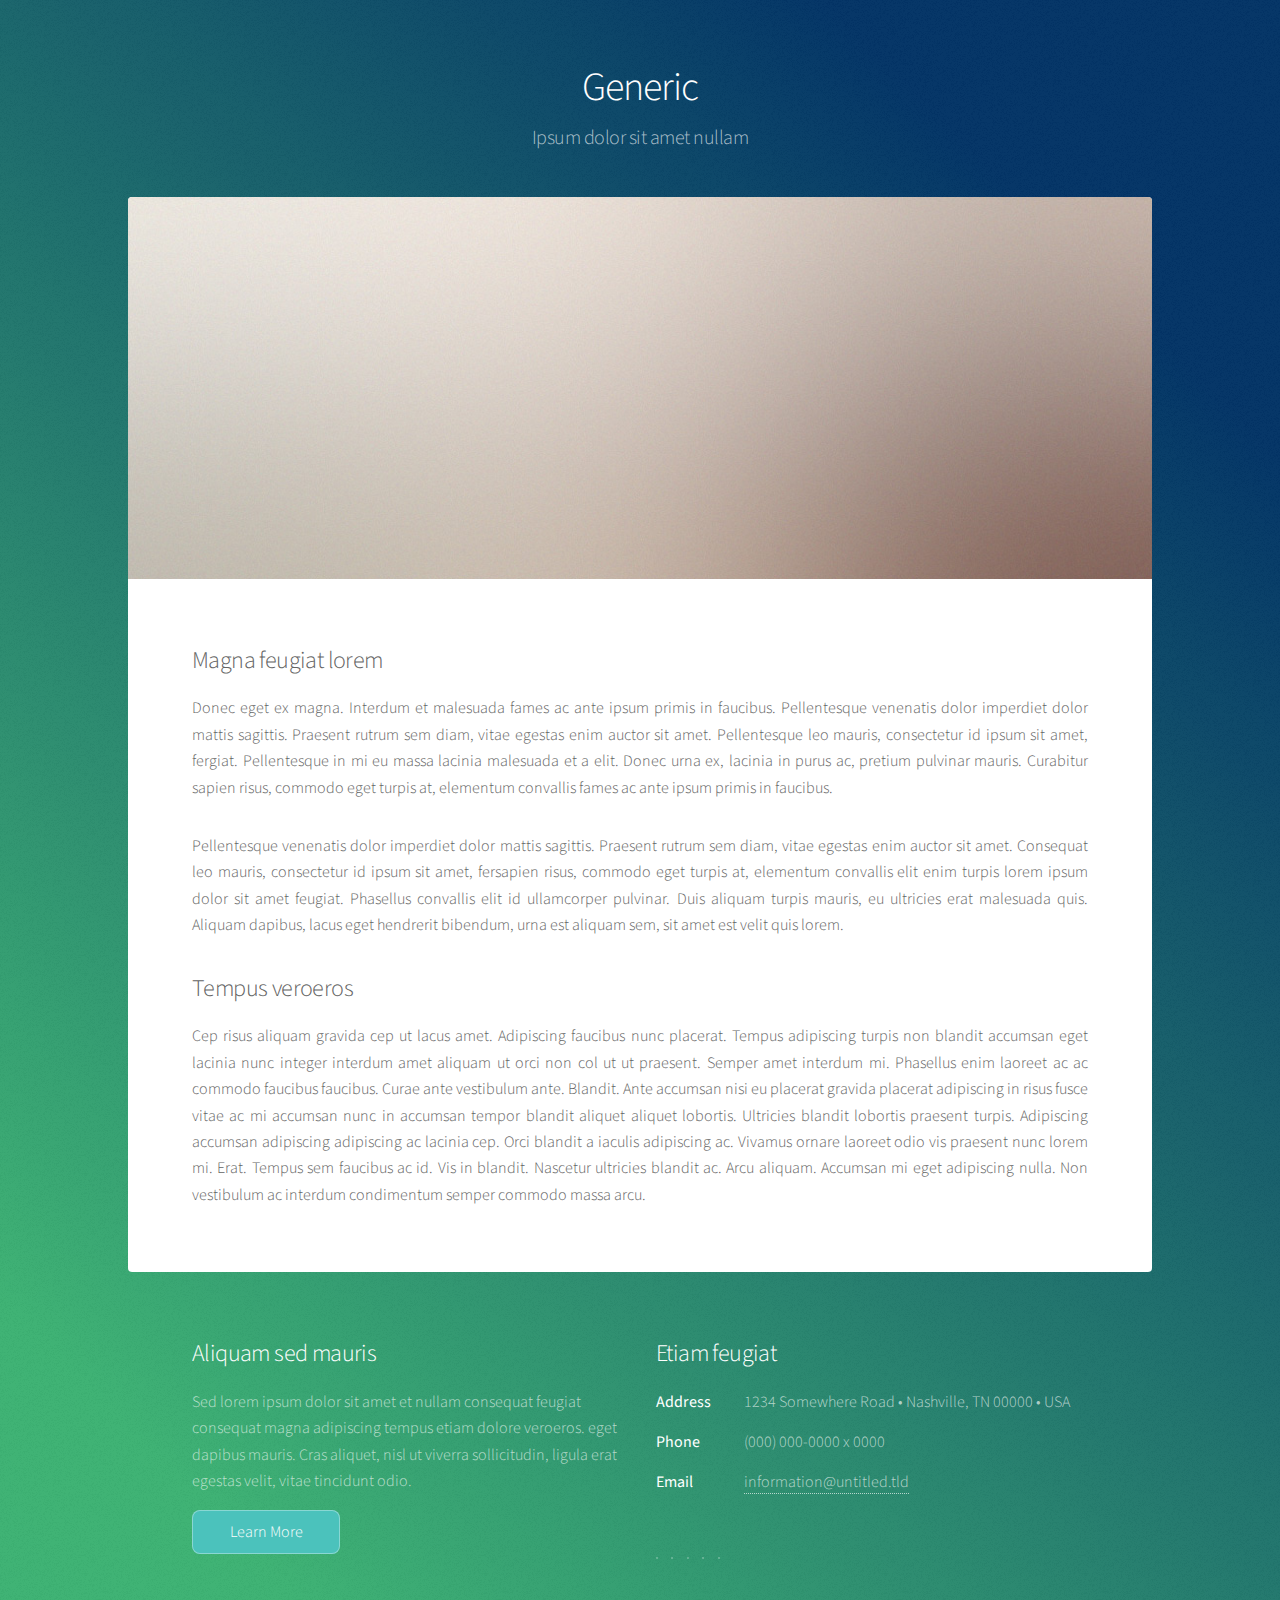
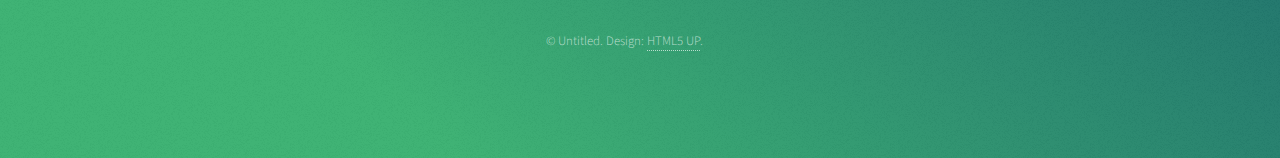
<file: generic.html>
<!DOCTYPE HTML>
<!--
	Stellar by HTML5 UP
	html5up.net | @ajlkn
	Free for personal and commercial use under the CCA 3.0 license (html5up.net/license)
-->
<html>
	<head>
		<title>Generic - Stellar by HTML5 UP</title>
		<meta charset="utf-8" />
		<meta name="viewport" content="width=device-width, initial-scale=1, user-scalable=no" />
		<link rel="stylesheet" href="assets/css/main.css" />
		<noscript><link rel="stylesheet" href="assets/css/noscript.css" /></noscript>
	</head>
	<body class="is-preload">

		<!-- Wrapper -->
			<div id="wrapper">

				<!-- Header -->
					<header id="header">
						<h1>Generic</h1>
						<p>Ipsum dolor sit amet nullam</p>
					</header>

				<!-- Main -->
					<div id="main">

						<!-- Content -->
							<section id="content" class="main">
								<span class="image main"><img src="images/pic04.jpg" alt="" /></span>
								<h2>Magna feugiat lorem</h2>
								<p>Donec eget ex magna. Interdum et malesuada fames ac ante ipsum primis in faucibus. Pellentesque venenatis dolor imperdiet dolor mattis sagittis. Praesent rutrum sem diam, vitae egestas enim auctor sit amet. Pellentesque leo mauris, consectetur id ipsum sit amet, fergiat. Pellentesque in mi eu massa lacinia malesuada et a elit. Donec urna ex, lacinia in purus ac, pretium pulvinar mauris. Curabitur sapien risus, commodo eget turpis at, elementum convallis fames ac ante ipsum primis in faucibus.</p>
								<p>Pellentesque venenatis dolor imperdiet dolor mattis sagittis. Praesent rutrum sem diam, vitae egestas enim auctor sit amet. Consequat leo mauris, consectetur id ipsum sit amet, fersapien risus, commodo eget turpis at, elementum convallis elit enim turpis lorem ipsum dolor sit amet feugiat. Phasellus convallis elit id ullamcorper pulvinar. Duis aliquam turpis mauris, eu ultricies erat malesuada quis. Aliquam dapibus, lacus eget hendrerit bibendum, urna est aliquam sem, sit amet est velit quis lorem.</p>
								<h2>Tempus veroeros</h2>
								<p>Cep risus aliquam gravida cep ut lacus amet. Adipiscing faucibus nunc placerat. Tempus adipiscing turpis non blandit accumsan eget lacinia nunc integer interdum amet aliquam ut orci non col ut ut praesent. Semper amet interdum mi. Phasellus enim laoreet ac ac commodo faucibus faucibus. Curae ante vestibulum ante. Blandit. Ante accumsan nisi eu placerat gravida placerat adipiscing in risus fusce vitae ac mi accumsan nunc in accumsan tempor blandit aliquet aliquet lobortis. Ultricies blandit lobortis praesent turpis. Adipiscing accumsan adipiscing adipiscing ac lacinia cep. Orci blandit a iaculis adipiscing ac. Vivamus ornare laoreet odio vis praesent nunc lorem mi. Erat. Tempus sem faucibus ac id. Vis in blandit. Nascetur ultricies blandit ac. Arcu aliquam. Accumsan mi eget adipiscing nulla. Non vestibulum ac interdum condimentum semper commodo massa arcu.</p>
							</section>

					</div>

				<!-- Footer -->
					<footer id="footer">
						<section>
							<h2>Aliquam sed mauris</h2>
							<p>Sed lorem ipsum dolor sit amet et nullam consequat feugiat consequat magna adipiscing tempus etiam dolore veroeros. eget dapibus mauris. Cras aliquet, nisl ut viverra sollicitudin, ligula erat egestas velit, vitae tincidunt odio.</p>
							<ul class="actions">
								<li><a href="#" class="button">Learn More</a></li>
							</ul>
						</section>
						<section>
							<h2>Etiam feugiat</h2>
							<dl class="alt">
								<dt>Address</dt>
								<dd>1234 Somewhere Road &bull; Nashville, TN 00000 &bull; USA</dd>
								<dt>Phone</dt>
								<dd>(000) 000-0000 x 0000</dd>
								<dt>Email</dt>
								<dd><a href="#">information@untitled.tld</a></dd>
							</dl>
							<ul class="icons">
								<li><a href="#" class="icon brands fa-twitter alt"><span class="label">Twitter</span></a></li>
								<li><a href="#" class="icon brands fa-facebook-f alt"><span class="label">Facebook</span></a></li>
								<li><a href="#" class="icon brands fa-instagram alt"><span class="label">Instagram</span></a></li>
								<li><a href="#" class="icon brands fa-github alt"><span class="label">GitHub</span></a></li>
								<li><a href="#" class="icon brands fa-dribbble alt"><span class="label">Dribbble</span></a></li>
							</ul>
						</section>
						<p class="copyright">&copy; Untitled. Design: <a href="https://html5up.net">HTML5 UP</a>.</p>
					</footer>

			</div>

		<!-- Scripts -->
			<script src="assets/js/jquery.min.js"></script>
			<script src="assets/js/jquery.scrollex.min.js"></script>
			<script src="assets/js/jquery.scrolly.min.js"></script>
			<script src="assets/js/browser.min.js"></script>
			<script src="assets/js/breakpoints.min.js"></script>
			<script src="assets/js/util.js"></script>
			<script src="assets/js/main.js"></script>

	</body>
</html>
</file>
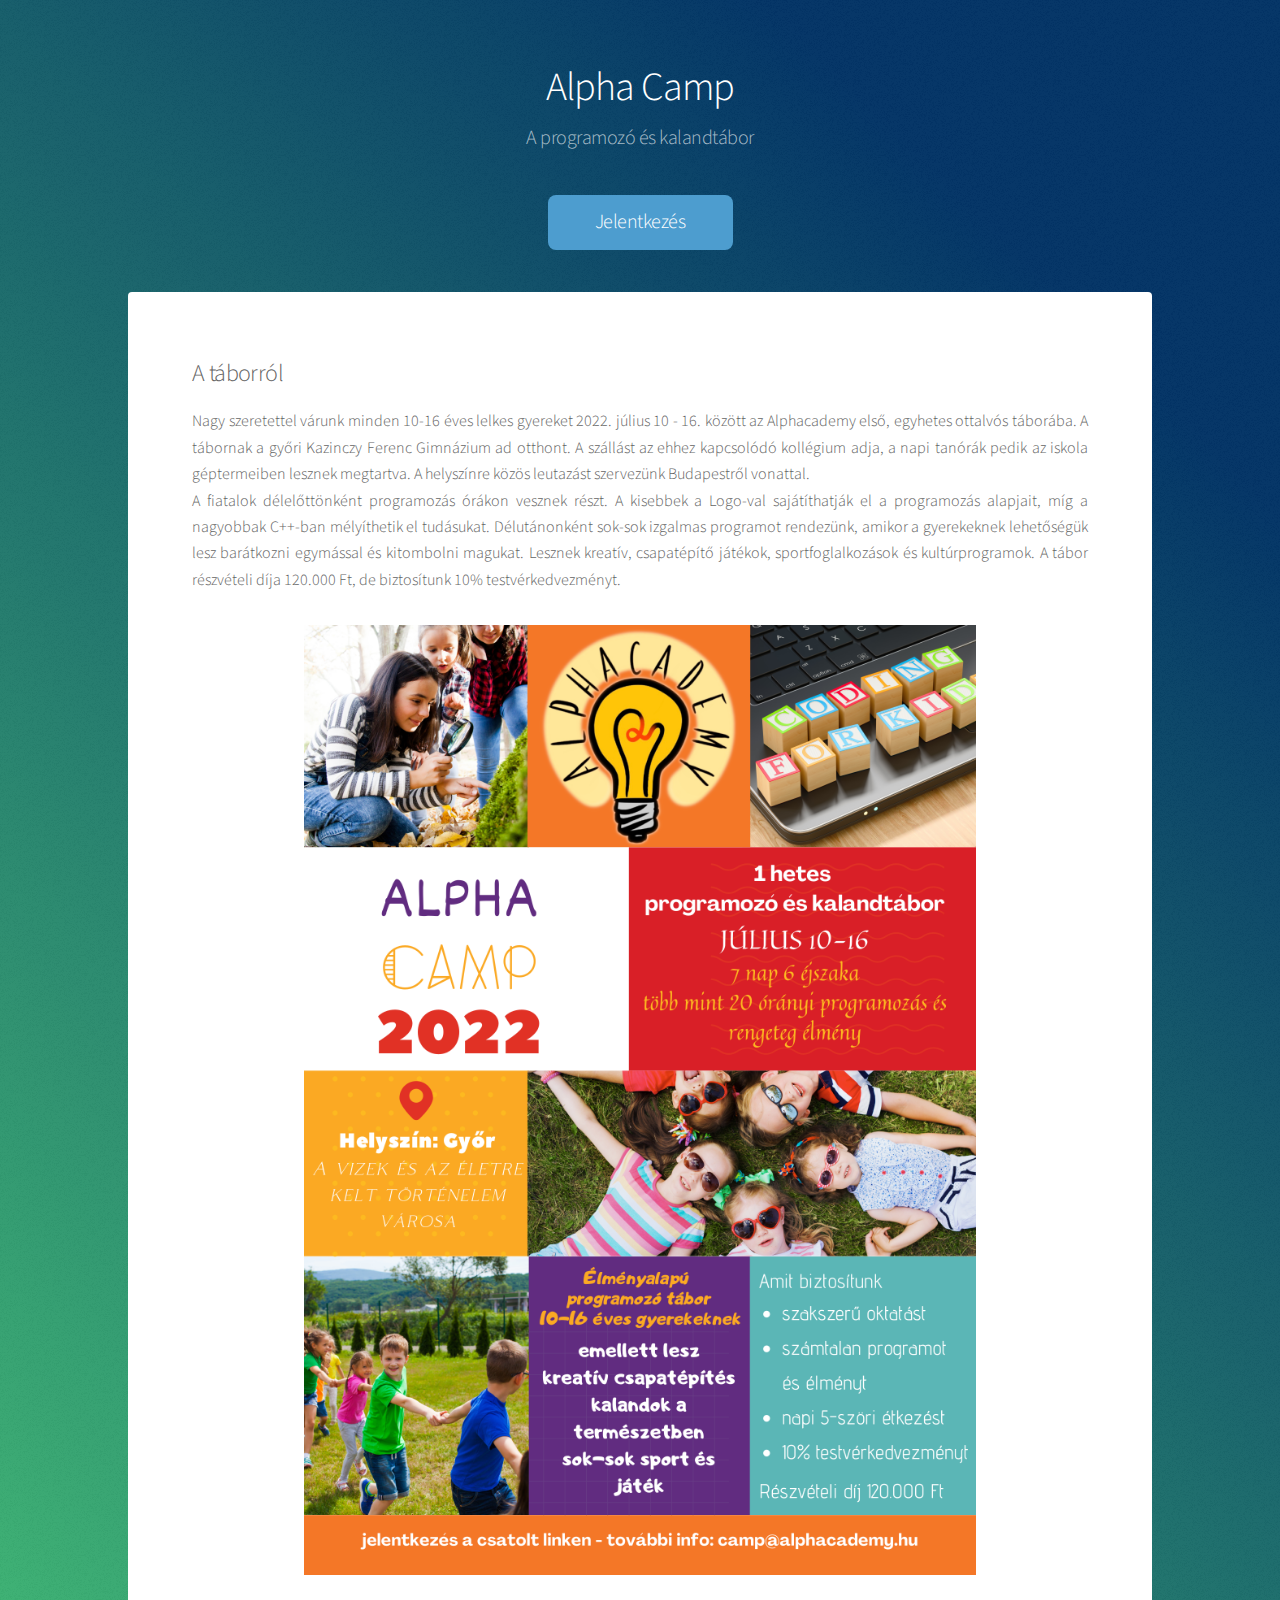
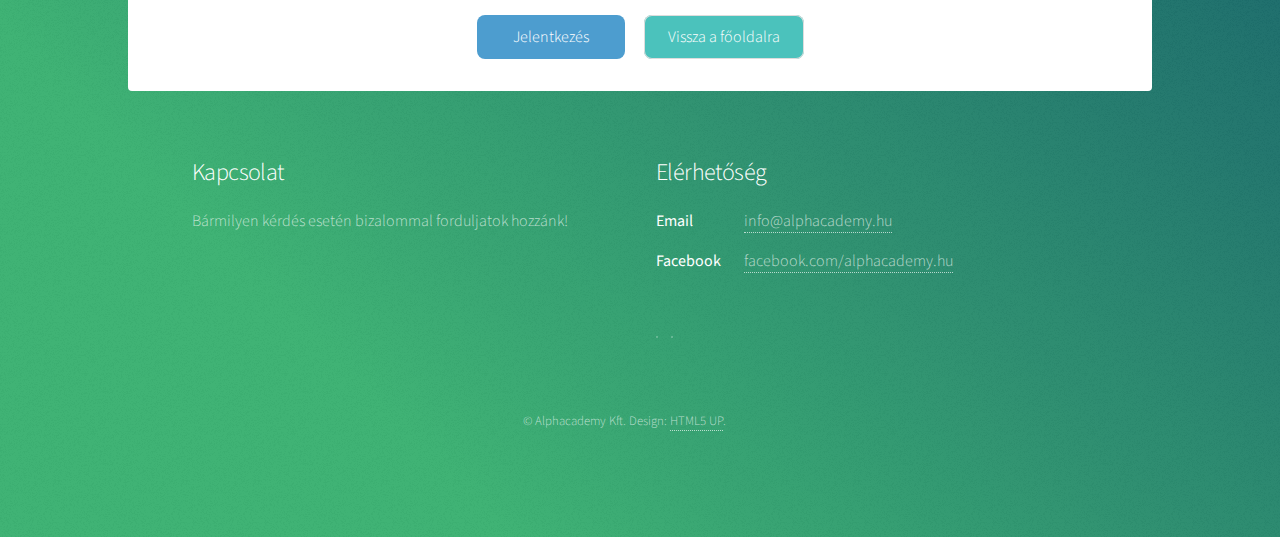
<file: tabor.html>
<!DOCTYPE HTML>
<!--
	Stellar by HTML5 UP
	html5up.net | @ajlkn
	Free for personal and commercial use under the CCA 3.0 license (html5up.net/license)
-->
<!---->
<html>
<head>
    <title>Programozás nyári tábor: Alpha Camp 2022</title>
    <meta charset="utf-8"/>
    <meta name="viewport" content="width=device-width, initial-scale=1, user-scalable=no"/>
    <meta name="description" content="Programozó és kalandtábor az Alphacademy szervezésében. Gyere te is 2022. július 10 - 16. között a sok izgalmas programot magában foglaló ottalvós táborunkba!">
    <meta property="og:title" content="Programozás nyári tábor: Alpha Camp 2022" />
    <meta name="og:description" content="Programozó és kalandtábor az Alphacademy szervezésében. Gyere te is 2022. július 10 - 16. között a sok izgalmas programot magában foglaló ottalvós táborunkba!">
    <meta property="og:type" content="website" />
    <meta property="og:url" content="https://alphacademy.hu/tabor" />
    <meta property="og:image" content="https://alphacademy.hu/images/taborlogo2.png" />
    <link rel="stylesheet" href="assets/css/main.css"/>
    <noscript>
        <link rel="stylesheet" href="assets/css/noscript.css"/>
    </noscript>
</head>
<body class="is-preload">

<!-- Wrapper -->
<div id="wrapper">

    <!-- Header -->
    <header id="header">
        <h1>Alpha Camp</h1>
        <p>A programozó és kalandtábor</p>
        <p>
            <a href="https://docs.google.com/forms/d/e/1FAIpQLSdDukRWYeSNrTdtiNyKe3ENMy-Di8UpJZktTl0V7pfVWIl8zA/viewform" class="button primary">Jelentkezés</a>
        </p>
    </header>

    <!-- Main -->
    <div id="main">


        <!-- Content -->
        <section id="content" class="main">
            <style>
                h2 {
                    clear: both;
                }

                .tabor-pic {
			        margin-left: auto;
			        margin-right: auto;
			        display: block;
                }

            </style>

            <h2>A táborról</h2>
            <p>
                Nagy szeretettel várunk minden 10-16 éves lelkes gyereket 2022. július 10 - 16. között az Alphacademy első, egyhetes ottalvós táborába.
                A tábornak a győri Kazinczy Ferenc Gimnázium ad otthont. A szállást az ehhez kapcsolódó kollégium adja, 
                a napi tanórák pedik az iskola géptermeiben lesznek megtartva. A helyszínre közös leutazást szervezünk Budapestről vonattal. <br>
                A fiatalok délelőttönként programozás órákon vesznek részt.
                A kisebbek a Logo-val sajátíthatják el a programozás alapjait, míg a nagyobbak C++-ban mélyíthetik el tudásukat.
                Délutánonként sok-sok izgalmas programot rendezünk, amikor a gyerekeknek lehetőségük lesz barátkozni egymással és kitombolni magukat. 
                Lesznek kreatív, csapatépítő játékok, sportfoglalkozások és kultúrprogramok. A tábor részvételi díja 120.000 Ft,
                de biztosítunk 10% testvérkedvezményt. 

            </p>
            <section class="main special">
                <span class="tabor-pic"></span><img src="images/alphacamp.png" width=75% height=75%></span></p> 
            </section>
            <div class="align-center">
                <a href="https://docs.google.com/forms/d/e/1FAIpQLSdDukRWYeSNrTdtiNyKe3ENMy-Di8UpJZktTl0V7pfVWIl8zA/viewform" class="button primary">Jelentkezés</a>
                <a href="index.html" class="button" style="margin-left: 1em;">Vissza a főoldalra</a>
            </div>         
        </section>
    </div>

    <!-- Footer -->
    <footer id="footer">
        <section>
            <h2>Kapcsolat</h2>
            <p>Bármilyen kérdés esetén bizalommal forduljatok hozzánk!</p>
            <!--<ul class="actions">
                <li><a href="generic.html" class="button">Részletek</a></li>
            </ul>-->
        </section>
        <section>
            <h2>Elérhetőség</h2>
            <dl class="alt">
                <!--<dt>Cím</dt>
                <dd>...</dd>
                <dt>Telefon</dt>
                <dd>...</dd>-->
                <dt>Email</dt>
                <dd><a href="mailto:info@alphacademy.hu">info@alphacademy.hu</a></dd>
                <dt>Facebook</dt>
                <dd><a href="https://www.facebook.com/alphacademy.hu">facebook.com/alphacademy.hu</a></dd>
            </dl>
            <ul class="icons">
                <li><a href="mailto:info@alphacademy.hu" class="icon far fa-envelope alt"><span
                        class="label">Email</span></a></li>
                <li><a href="https://www.facebook.com/alphacademy.hu" class="icon fas brands fa-facebook-f alt"><span
                        class="label">Facebook</span></a></li>
                <!--<li><a href="#" class="icon fas brands fa-twitter alt"><span class="label">Twitter</span></a></li>
                <li><a href="#" class="icon fas brands fa-instagram alt"><span class="label">Instagram</span></a></li>
                <li><a href="#" class="icon fas brands fa-github alt"><span class="label">GitHub</span></a></li>
                <li><a href="#" class="icon fas brands fa-dribbble alt"><span class="label">Dribbble</span></a></li>-->
            </ul>
        </section>
        <p class="copyright">&copy; Alphacademy Kft. Design: <a href="https://html5up.net">HTML5 UP</a>.</p>
    </footer>

</div>

<!-- Scripts -->
<script src="assets/js/jquery.min.js"></script>
<script src="assets/js/jquery.scrollex.min.js"></script>
<script src="assets/js/jquery.scrolly.min.js"></script>
<script src="assets/js/browser.min.js"></script>
<script src="assets/js/breakpoints.min.js"></script>
<script src="assets/js/util.js"></script>
<script src="assets/js/main.js"></script>

</body>
</html>
</file>
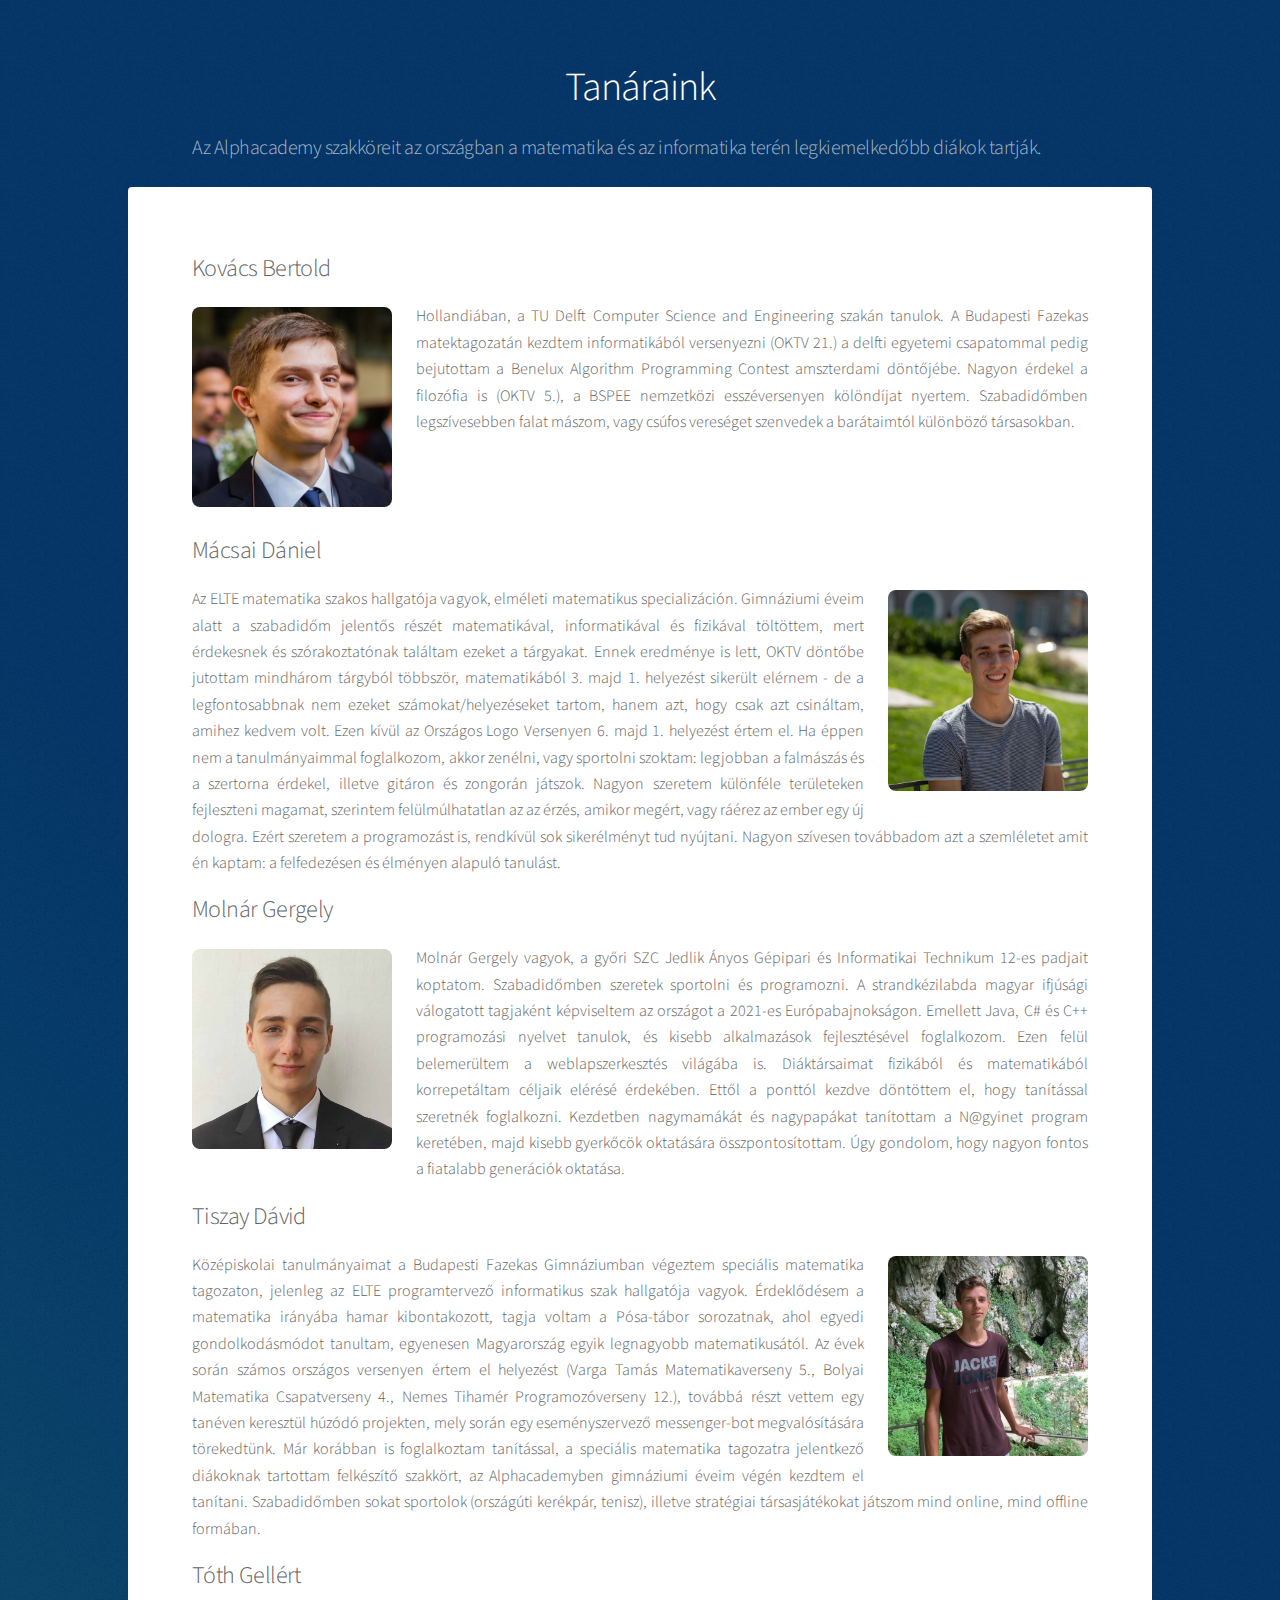
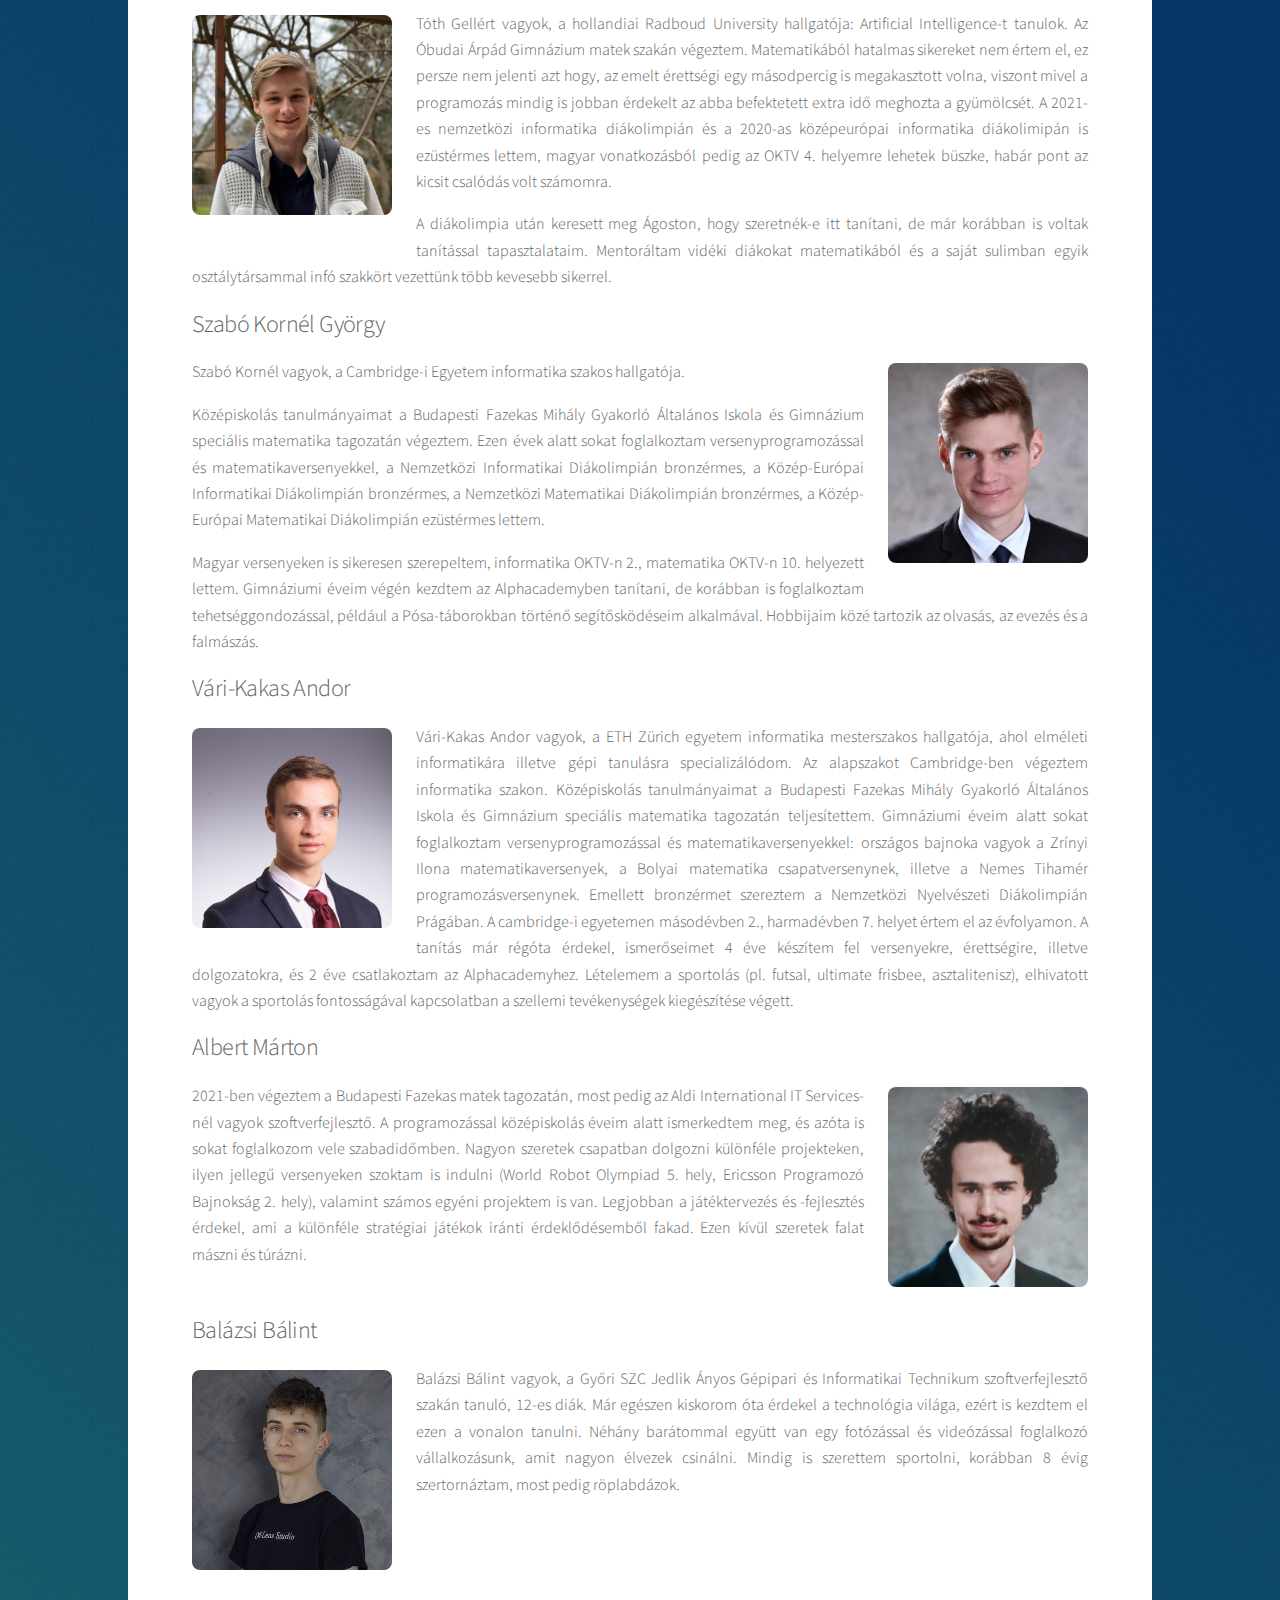
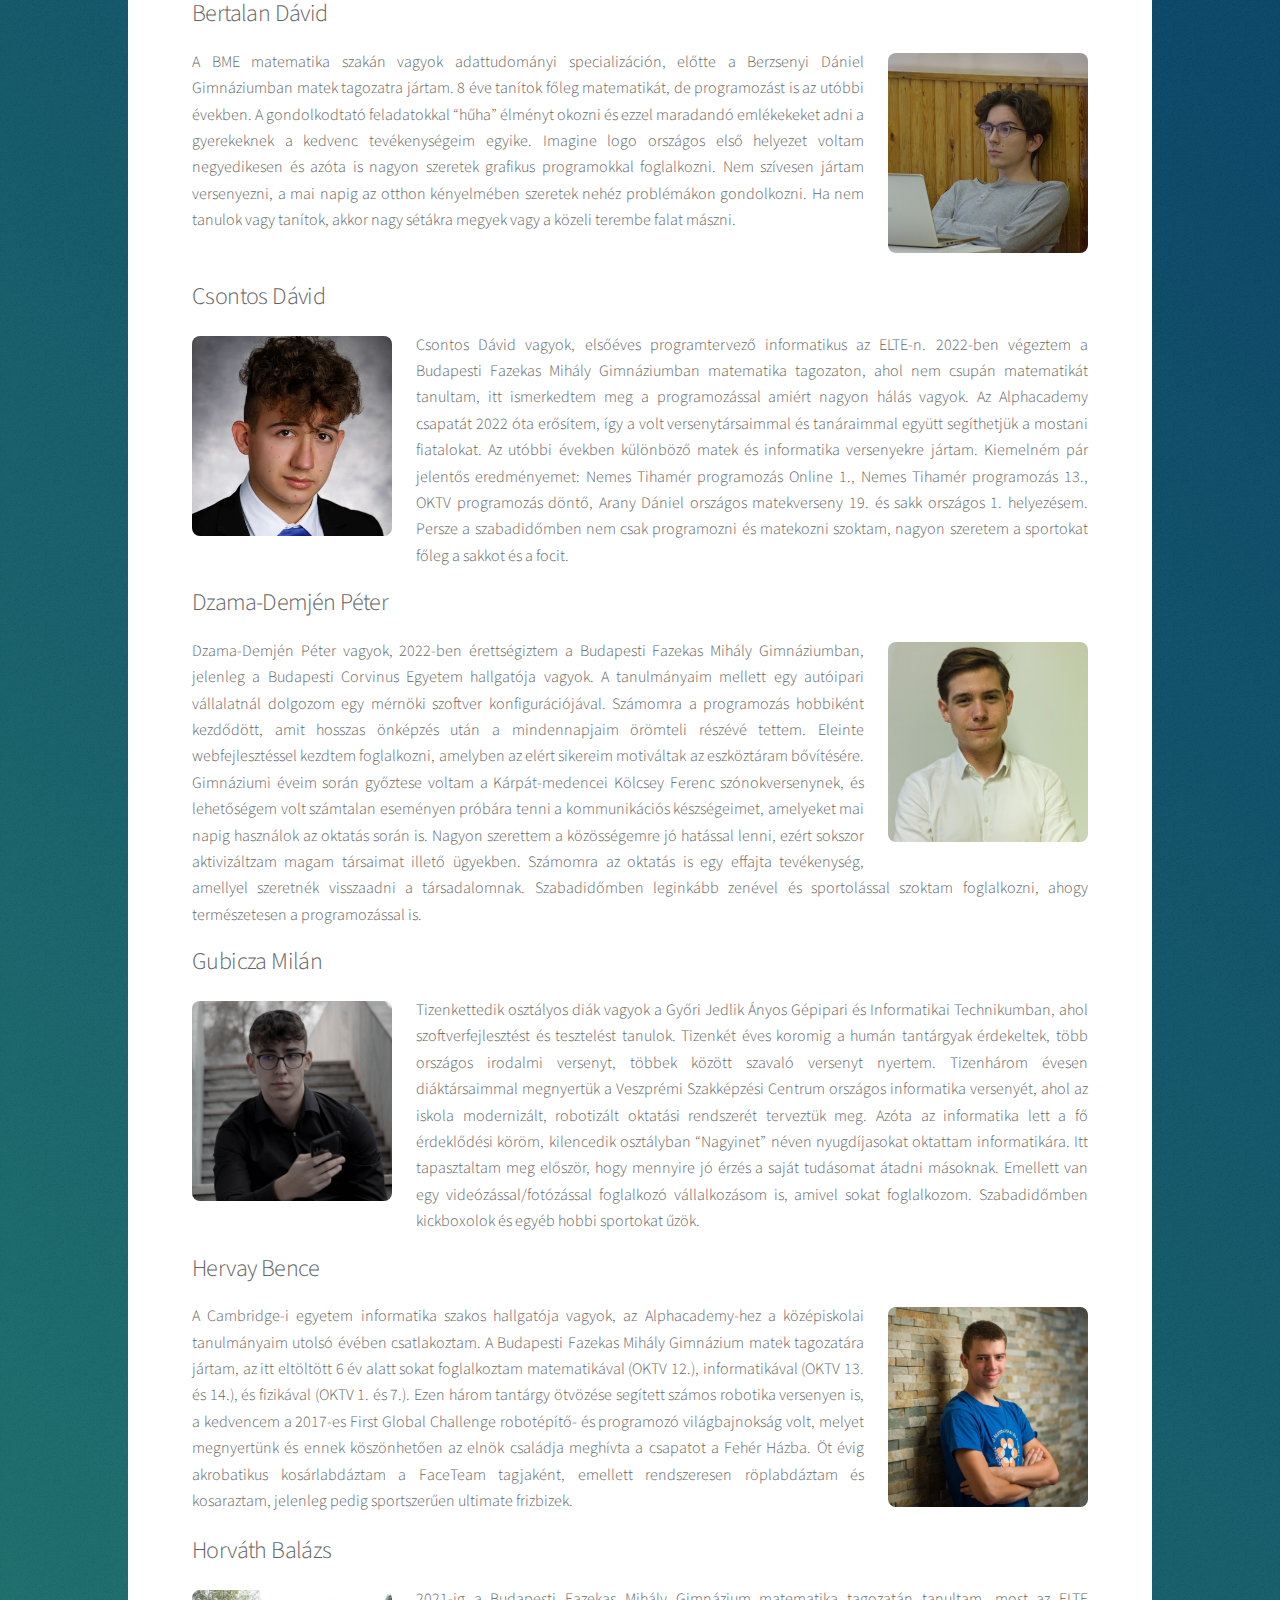
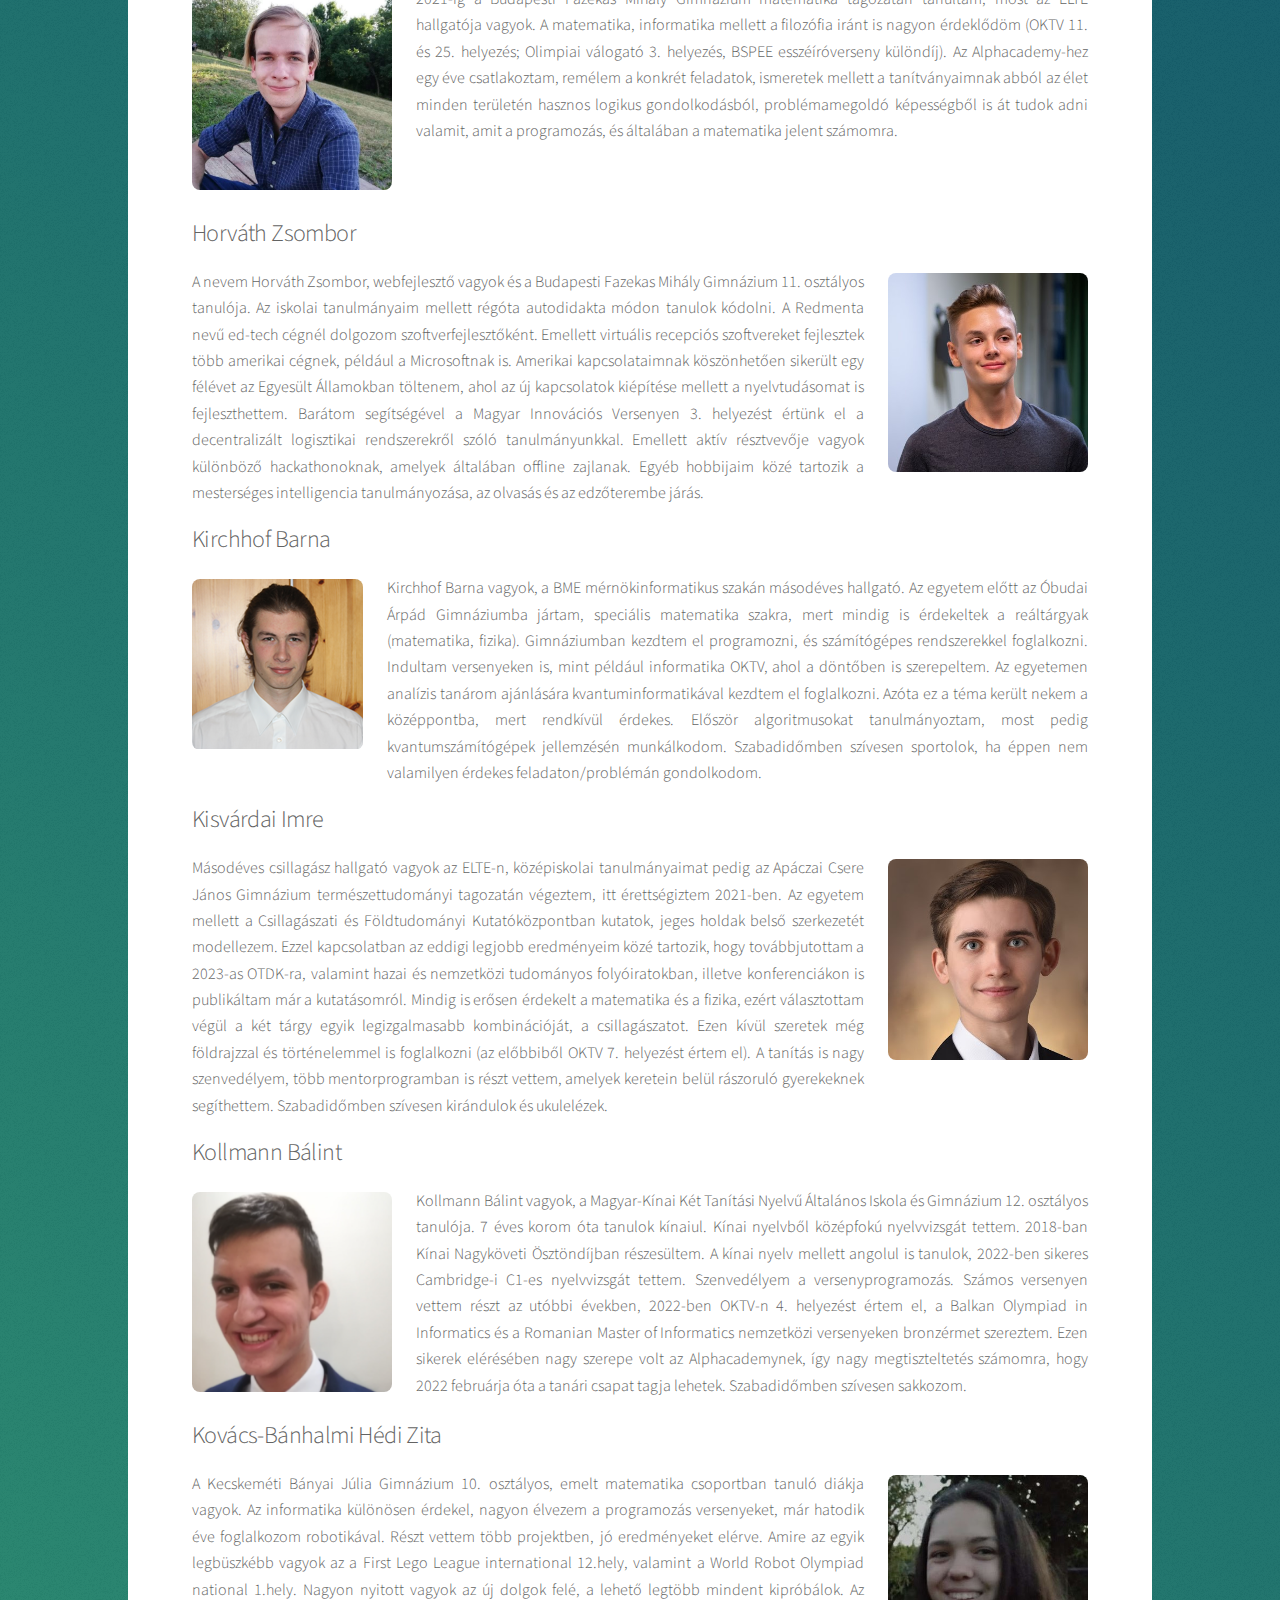
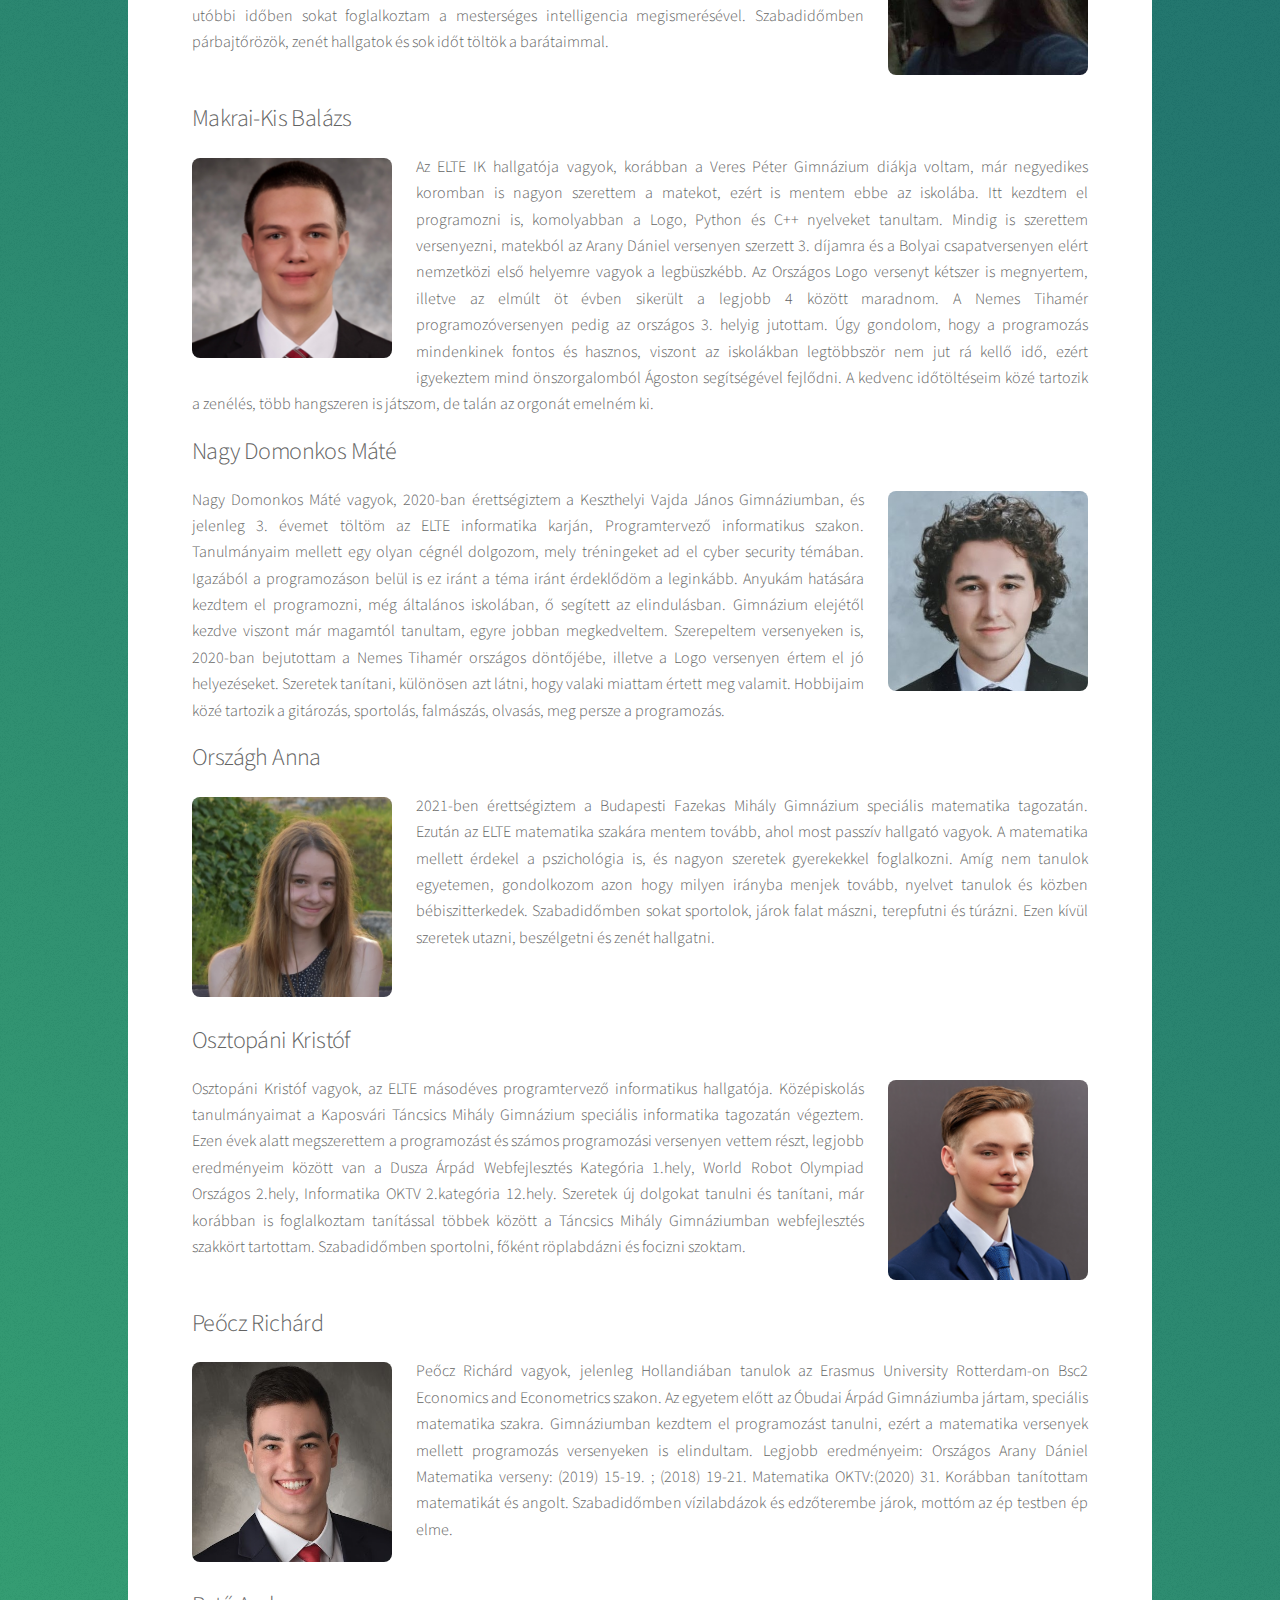
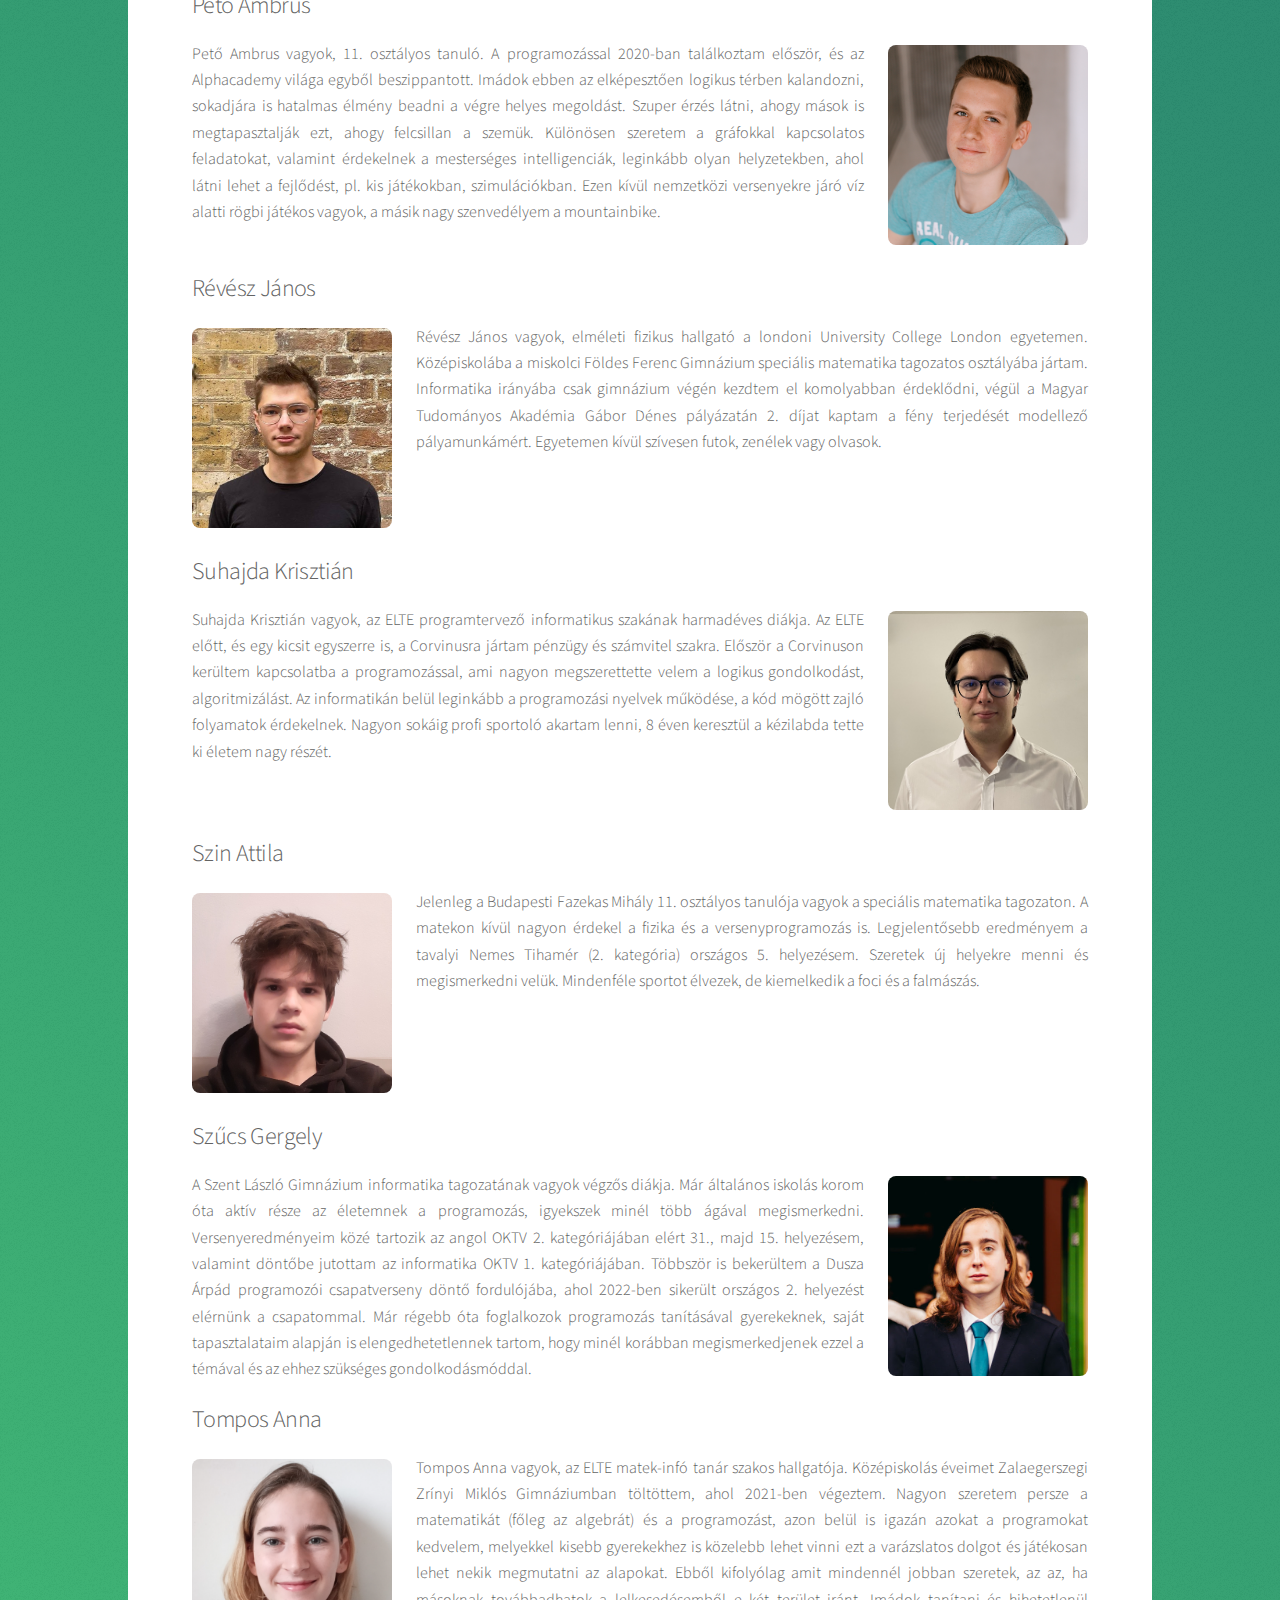
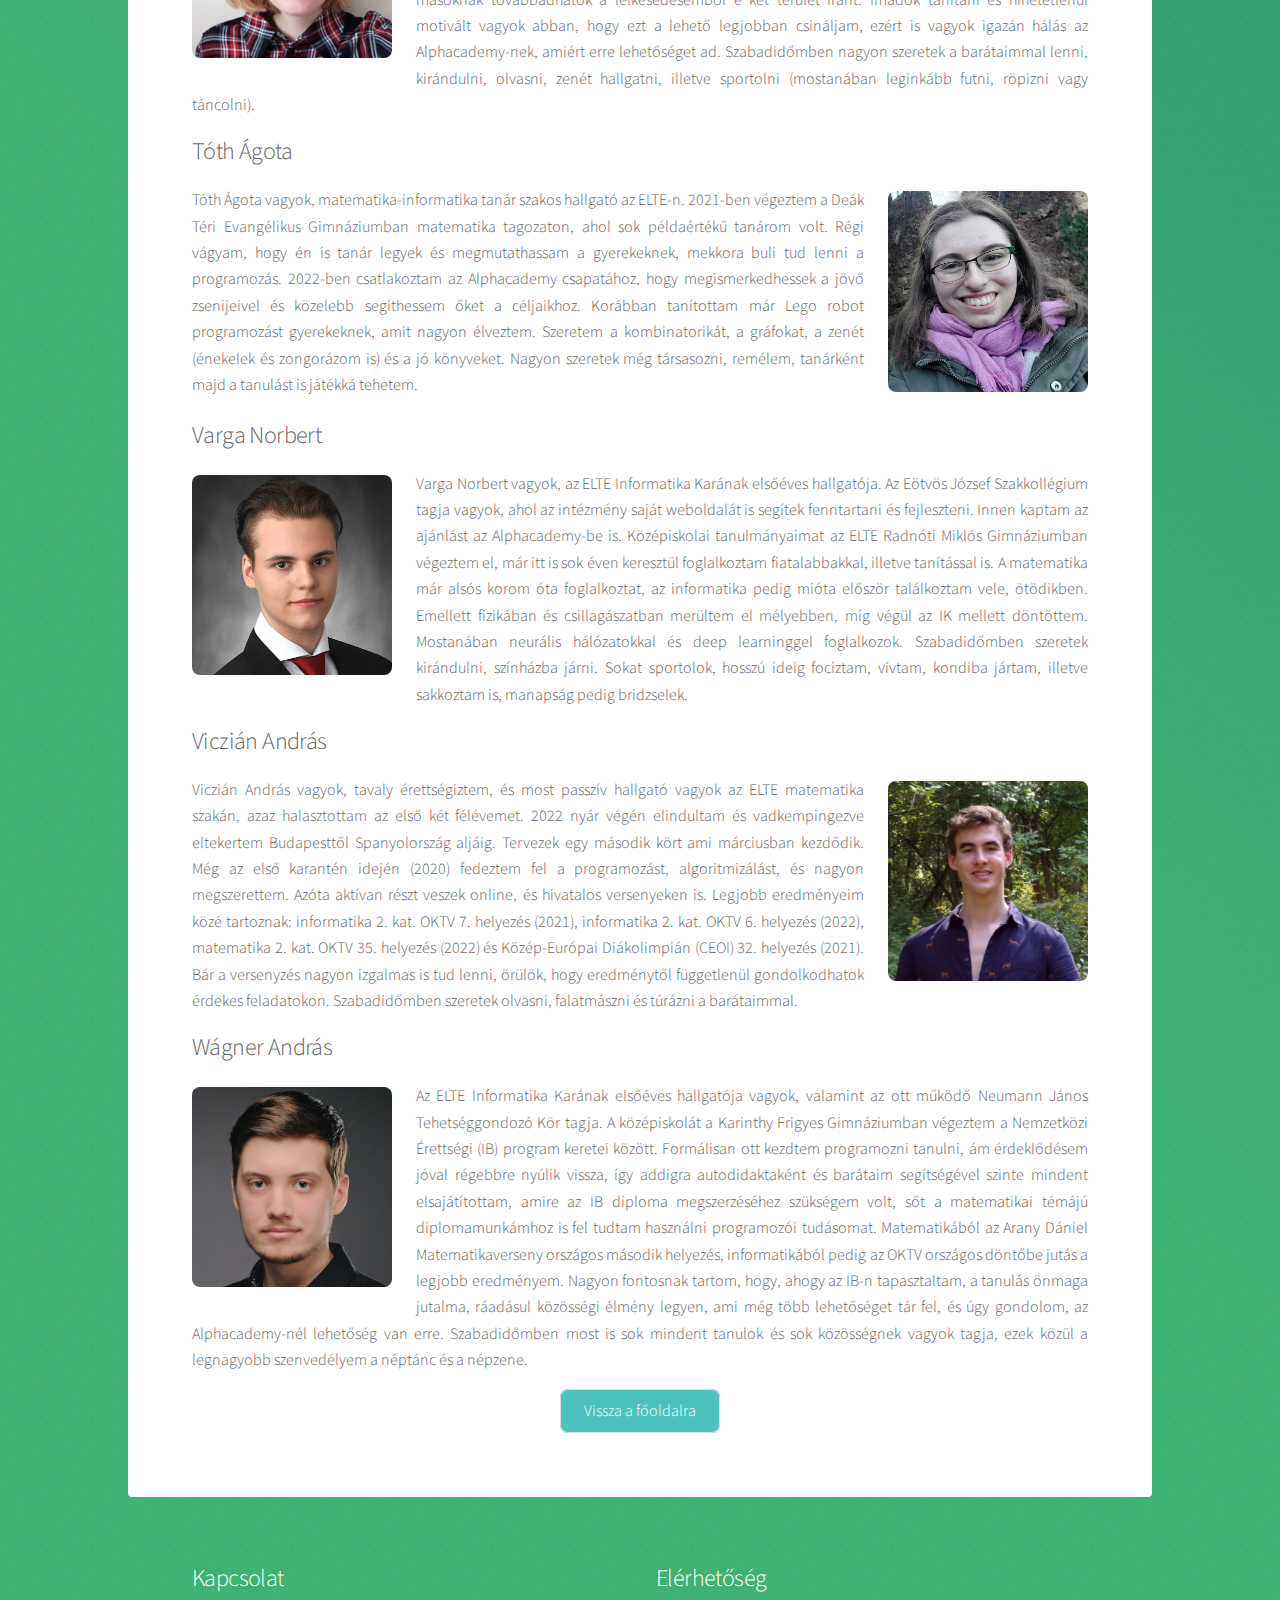
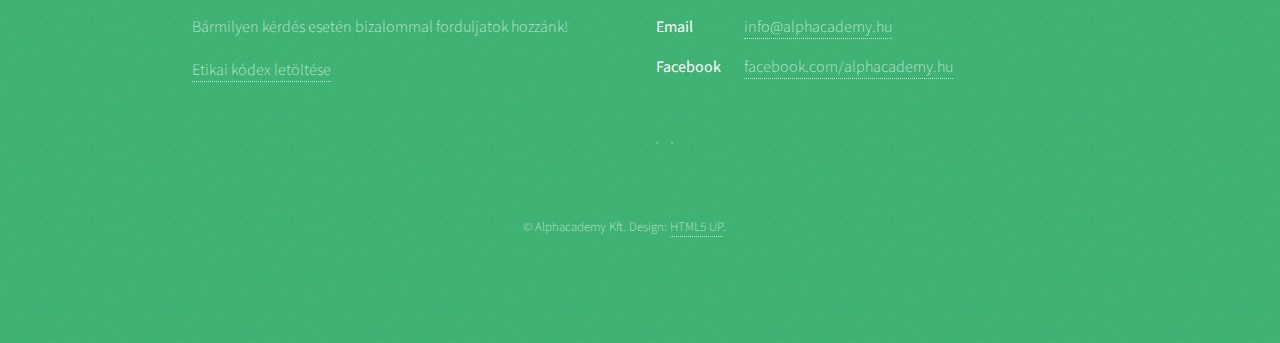
<file: teachers.html>
<!DOCTYPE HTML>
<!--
	Stellar by HTML5 UP
	html5up.net | @ajlkn
	Free for personal and commercial use under the CCA 3.0 license (html5up.net/license)
-->
<html>
<head>
    <title>Tanáraink</title>
    <meta charset="utf-8"/>
    <meta name="viewport" content="width=device-width, initial-scale=1, user-scalable=no"/>
    <link rel="stylesheet" href="assets/css/main.css"/>
    <noscript>
        <link rel="stylesheet" href="assets/css/noscript.css"/>
    </noscript>
</head>
<body class="is-preload">

<!-- Wrapper -->
<div id="wrapper">

    <!-- Header -->
    <header id="header">
        <h1>Tanáraink</h1>
        <p>Az Alphacademy szakköreit az országban a matematika és az informatika terén legkiemelkedőbb diákok
            tartják.</p>
    </header>

    <!-- Main -->
    <div id="main">


        <!-- Content -->
        <section id="content" class="main">
            <style>
                h2 {
                    clear: both;
                }

                .profile-pic img {
                    max-width: 200px;
                    margin-bottom: 14px;
                }

                p {
                    margin-top: 1em;
                    margin-bottom: 1em;
                    text-align: justify;
                }
            </style>

            
            <h2>Kovács Bertold</h2>
            <p>
                <span class="image profile-pic left"><img src="images/teachers/kovacs-bertold.png"></span>
                Hollandiában, a TU Delft Computer Science and Engineering szakán tanulok. A Budapesti Fazekas
                matektagozatán kezdtem informatikából versenyezni (OKTV 21.) a delfti egyetemi csapatommal pedig 
                bejutottam a Benelux Algorithm Programming Contest amszterdami döntőjébe. Nagyon érdekel a filozófia
                is (OKTV 5.), a BSPEE nemzetközi esszéversenyen kölöndíjat nyertem. Szabadidőmben legszívesebben falat
                mászom, vagy csúfos vereséget szenvedek a barátaimtól különböző társasokban.
            </p>
            
		
            <h2>Mácsai Dániel</h2>
            <p>
                <span class="image profile-pic right"><img src="images/teachers/macsai-daniel.png"></span>
                Az ELTE matematika szakos hallgatója vagyok, elméleti matematikus specializáción. Gimnáziumi éveim alatt a 
		szabadidőm jelentős részét matematikával, informatikával és fizikával töltöttem, mert érdekesnek és szórakoztatónak 
		találtam ezeket a tárgyakat. Ennek eredménye is lett, OKTV döntőbe jutottam mindhárom tárgyból többször, matematikából 3. majd 1. helyezést
		sikerült elérnem - de a legfontosabbnak nem ezeket számokat/helyezéseket tartom, hanem azt, hogy csak azt csináltam, amihez kedvem volt. 
		Ezen kívül az Országos Logo Versenyen 6. majd 1. helyezést értem el. Ha éppen nem a tanulmányaimmal foglalkozom, akkor zenélni, vagy sportolni 
		szoktam: legjobban a falmászás és a szertorna érdekel, illetve gitáron és zongorán játszok. Nagyon szeretem különféle területeken fejleszteni 
		magamat, szerintem felülmúlhatatlan az az érzés, amikor megért, vagy ráérez az ember egy új dologra. Ezért szeretem a programozást is, rendkívül 
		sok sikerélményt tud nyújtani. Nagyon szívesen továbbadom azt a szemléletet amit én kaptam: a felfedezésen és élményen alapuló tanulást.
            </p>

            <h2>Molnár Gergely</h2>
            <p>
                <span class="image profile-pic left"><img src="images/teachers/molnar-gergely.jpg"></span>
                Molnár Gergely vagyok, a győri SZC Jedlik Ányos Gépipari és Informatikai Technikum 12-es padjait koptatom. 
		Szabadidőmben szeretek sportolni és programozni. A strandkézilabda magyar ifjúsági válogatott tagjaként 
		képviseltem az országot a 2021-es Európabajnokságon. Emellett Java, C# és C++ programozási nyelvet tanulok, 
		és kisebb alkalmazások fejlesztésével foglalkozom. Ezen felül belemerültem a weblapszerkesztés világába is.
		Diáktársaimat fizikából és matematikából korrepetáltam céljaik elérésé érdekében. Ettől a ponttól kezdve döntöttem 
		el, hogy tanítással szeretnék foglalkozni. Kezdetben nagymamákát és nagypapákat tanítottam a N@gyinet program 
		keretében, majd kisebb gyerkőcök oktatására összpontosítottam. Úgy gondolom, hogy nagyon fontos a fiatalabb generációk oktatása.
            </p>
            
            <h2>Tiszay Dávid</h2>
            <p>
                <span class="image profile-pic right"><img src="images/teachers/tiszay-david.png"></span>
                
                Középiskolai tanulmányaimat a Budapesti Fazekas Gimnáziumban végeztem speciális matematika tagozaton,
                jelenleg az ELTE programtervező informatikus szak hallgatója vagyok. Érdeklődésem a matematika
                irányába hamar kibontakozott, tagja voltam a Pósa-tábor sorozatnak, ahol egyedi gondolkodásmódot
                tanultam, egyenesen Magyarország egyik legnagyobb matematikusától. Az évek során számos országos
                versenyen értem el helyezést (Varga Tamás Matematikaverseny 5., Bolyai Matematika Csapatverseny 4.,
                Nemes Tihamér Programozóverseny 12.), továbbá részt vettem egy tanéven keresztül húzódó projekten, mely
                során egy eseményszervező messenger-bot megvalósítására törekedtünk. Már korábban is foglalkoztam
                tanítással, a speciális matematika tagozatra jelentkező diákoknak tartottam felkészítő szakkört, az
                Alphacademyben gimnáziumi éveim végén kezdtem el tanítani. Szabadidőmben sokat sportolok (országúti
                kerékpár, tenisz), illetve stratégiai társasjátékokat játszom mind online, mind offline formában.
            </p>
            
            <h2>Tóth Gellért</h2>
            <p>
                <span class="image profile-pic left"><img src="images/teachers/toth-gellert.png"></span>
                Tóth Gellért vagyok, a hollandiai Radboud University hallgatója: Artificial Intelligence-t
                tanulok. Az Óbudai Árpád Gimnázium matek szakán végeztem. Matematikából hatalmas sikereket nem értem el,
                ez persze nem jelenti azt hogy, az emelt érettségi egy másodpercig is megakasztott volna, viszont mivel
                a programozás mindig is jobban érdekelt az abba befektetett extra idő meghozta a gyümölcsét. A 2021-es
                nemzetközi informatika diákolimpián és a 2020-as középeurópai informatika diákolimipán is ezüstérmes
                lettem, magyar vonatkozásból pedig az OKTV 4. helyemre lehetek büszke, habár pont az kicsit csalódás
                volt számomra.
            </p>
            <p>
                A diákolimpia után keresett meg Ágoston, hogy szeretnék-e itt tanítani, de már korábban is voltak
                tanítással tapasztalataim. Mentoráltam vidéki diákokat matematikából és a saját sulimban egyik
                osztálytársammal infó szakkört vezettünk több kevesebb sikerrel.
            </p>

            <h2>Szabó Kornél György</h2>
            <p>
                <span class="image profile-pic right"><img src="images/teachers/szabo-kornel.png"></span>
                Szabó Kornél vagyok, a Cambridge-i Egyetem informatika szakos hallgatója.
            </p>
            <p>
                Középiskolás tanulmányaimat a Budapesti Fazekas Mihály Gyakorló Általános Iskola és Gimnázium speciális
                matematika tagozatán végeztem. Ezen évek alatt sokat foglalkoztam versenyprogramozással és
                matematikaversenyekkel, a Nemzetközi Informatikai Diákolimpián bronzérmes, a Közép-Európai Informatikai
                Diákolimpián bronzérmes, a Nemzetközi Matematikai Diákolimpián bronzérmes, a Közép-Európai Matematikai
                Diákolimpián ezüstérmes lettem.
            </p>
            <p>
                Magyar versenyeken is sikeresen szerepeltem, informatika OKTV-n 2., matematika OKTV-n 10. helyezett
                lettem. Gimnáziumi éveim végén kezdtem az Alphacademyben tanítani, de korábban is foglalkoztam
                tehetséggondozással, például a Pósa-táborokban történő segítősködéseim alkalmával. Hobbijaim közé
                tartozik az olvasás, az evezés és a falmászás.
            </p>

            <h2>Vári-Kakas Andor</h2>
            <p><span class="image profile-pic left"><img src="images/teachers/vari-kakas-andor.png"></span>
		    
                Vári-Kakas Andor vagyok, a ETH Zürich egyetem informatika mesterszakos hallgatója, ahol elméleti informatikára 
		illetve gépi tanulásra specializálódom. Az alapszakot Cambridge-ben végeztem informatika szakon. Középiskolás 
		tanulmányaimat a Budapesti Fazekas Mihály Gyakorló Általános Iskola és Gimnázium speciális matematika tagozatán teljesítettem.
		Gimnáziumi éveim alatt sokat foglalkoztam versenyprogramozással és matematikaversenyekkel: országos bajnoka vagyok a Zrínyi 
		Ilona matematikaversenyek, a Bolyai matematika csapatversenynek, illetve a Nemes Tihamér programozásversenynek. Emellett bronzérmet 
		szereztem a Nemzetközi Nyelvészeti Diákolimpián Prágában. A cambridge-i egyetemen másodévben 2., harmadévben 7. helyet értem el az évfolyamon. 
		A tanítás már régóta érdekel, ismerőseimet 4 éve készítem fel versenyekre, érettségire, illetve dolgozatokra, és 2 éve csatlakoztam
		az Alphacademyhez. Lételemem a sportolás (pl. futsal, ultimate frisbee, asztalitenisz), elhivatott vagyok a 
		sportolás fontosságával kapcsolatban a szellemi tevékenységek kiegészítése végett.
            </p>
            
            <h2>Albert Márton</h2>
            <p><span class="image profile-pic right"><img src="images/teachers/albert-marton.png"></span>
                
                2021-ben végeztem a Budapesti Fazekas matek tagozatán, most pedig az Aldi International IT Services-nél vagyok szoftverfejlesztő. 
		A programozással középiskolás éveim alatt ismerkedtem meg, és azóta is sokat foglalkozom vele szabadidőmben. Nagyon szeretek csapatban 
		dolgozni különféle projekteken, ilyen jellegű versenyeken szoktam is indulni (World Robot Olympiad 5. hely, Ericsson Programozó Bajnokság 2. hely), 
		valamint számos egyéni projektem is van. Legjobban a játéktervezés és -fejlesztés érdekel, ami a különféle stratégiai játékok iránti érdeklődésemből fakad. 
		Ezen kívül szeretek falat mászni és túrázni.
            </p>
		
            <h2>Balázsi Bálint </h2>
            <p><span class="image profile-pic left"><img src="images/teachers/balazsi-balint.jpg"></span>
                
		Balázsi Bálint vagyok, a Győri SZC Jedlik Ányos Gépipari és Informatikai Technikum szoftverfejlesztő szakán tanuló, 
		12-es diák. Már egészen kiskorom óta érdekel a technológia világa, ezért is kezdtem el ezen a vonalon tanulni. Néhány 
		barátommal együtt van egy fotózással és videózással foglalkozó vállalkozásunk, amit nagyon élvezek csinálni. Mindig is szerettem sportolni, 
		korábban 8 évig szertornáztam, most pedig röplabdázok.
            </p>   
		
		
            <h2>Bertalan Dávid </h2>
            <p><span class="image profile-pic right"><img src="images/teachers/bertalan-david.png"></span>
                
	    A BME matematika szakán vagyok adattudományi specializáción, előtte a Berzsenyi Dániel Gimnáziumban matek tagozatra
	    jártam. 8 éve tanítok főleg matematikát, de programozást is az utóbbi években. A gondolkodtató feladatokkal “hűha” élményt 
	    okozni és ezzel maradandó emlékekeket adni  a gyerekeknek a kedvenc tevékenységeim egyike. Imagine logo országos első helyezet 
	    voltam negyedikesen és azóta is nagyon szeretek grafikus programokkal foglalkozni. Nem szívesen jártam versenyezni, a mai napig az 
	    otthon kényelmében szeretek nehéz problémákon gondolkozni. Ha nem tanulok vagy tanítok, akkor nagy sétákra megyek vagy a közeli terembe falat mászni. 
            </p>   
		
            <h2>Csontos Dávid </h2>
            <p><span class="image profile-pic left"><img src="images/teachers/csontos-david.jpg"></span>
                
	    	Csontos Dávid vagyok, elsőéves programtervező informatikus az ELTE-n. 2022-ben végeztem a Budapesti Fazekas Mihály 
	    	Gimnáziumban matematika tagozaton, ahol nem csupán matematikát tanultam, itt ismerkedtem meg a programozással amiért nagyon hálás vagyok. 
		Az Alphacademy csapatát 2022 óta erősítem, így a volt versenytársaimmal és tanáraimmal együtt segíthetjük a mostani fiatalokat. 
		Az utóbbi években különböző matek és informatika versenyekre jártam. Kiemelném pár jelentős eredményemet: Nemes Tihamér programozás 
		Online 1., Nemes Tihamér programozás 13., OKTV programozás döntő, Arany Dániel országos matekverseny 19. és sakk országos 1. helyezésem.
		Persze a szabadidőmben nem csak programozni és matekozni szoktam, nagyon szeretem a sportokat főleg a sakkot és a focit.
            </p>   
		
            <h2>Dzama-Demjén Péter </h2>
            <p><span class="image profile-pic right"><img src="images/teachers/dzama-demjen-peter.jpg"></span>
                
	    	Dzama-Demjén Péter vagyok, 2022-ben érettségiztem a Budapesti Fazekas Mihály Gimnáziumban, jelenleg a Budapesti Corvinus Egyetem hallgatója vagyok. 
		A tanulmányaim mellett egy autóipari vállalatnál dolgozom egy mérnöki szoftver konfigurációjával. Számomra a programozás hobbiként kezdődött, 
		amit hosszas önképzés után a mindennapjaim örömteli részévé tettem. Eleinte webfejlesztéssel kezdtem foglalkozni, amelyben az elért sikereim 
		motiváltak az eszköztáram bővítésére. Gimnáziumi éveim során győztese voltam a Kárpát-medencei Kölcsey Ferenc szónokversenynek, és lehetőségem volt 
		számtalan eseményen próbára tenni a kommunikációs készségeimet, amelyeket mai napig használok az oktatás során is. Nagyon szerettem a közösségemre jó 
		hatással lenni, ezért sokszor aktivizáltzam magam társaimat illető ügyekben. Számomra az oktatás is egy effajta tevékenység, amellyel szeretnék 
		visszaadni a társadalomnak. Szabadidőmben leginkább zenével és sportolással szoktam foglalkozni, ahogy természetesen a programozással is.
            </p>   
            
            <h2>Gubicza Milán</h2>
            <p>
                <span class="image profile-pic left"><img src="images/teachers/gubicza-milan.png"></span>
                Tizenkettedik osztályos diák vagyok a Győri Jedlik Ányos Gépipari és Informatikai Technikumban, ahol szoftverfejlesztést és tesztelést tanulok. 
		Tizenkét éves koromig a humán tantárgyak érdekeltek, több országos irodalmi versenyt, többek között szavaló versenyt nyertem. Tizenhárom évesen 
		diáktársaimmal megnyertük a Veszprémi Szakképzési Centrum országos informatika versenyét, ahol az iskola modernizált, robotizált oktatási rendszerét 
		terveztük meg. Azóta az informatika lett a fő érdeklődési köröm, kilencedik osztályban “Nagyinet” néven nyugdíjasokat oktattam informatikára. 
		Itt tapasztaltam meg először, hogy mennyire jó érzés a saját tudásomat átadni másoknak. Emellett van egy videózással/fotózással foglalkozó 
		vállalkozásom is, amivel sokat foglalkozom. Szabadidőmben kickboxolok és egyéb hobbi sportokat űzök.
            </p>
            
            <h2>Hervay Bence</h2>
            <p>
                <span class="image profile-pic right"><img src="images/teachers/hervay-bence.png"></span>

                A Cambridge-i egyetem informatika szakos hallgatója vagyok, az Alphacademy-hez a középiskolai
                tanulmányaim utolsó évében csatlakoztam. A Budapesti Fazekas Mihály Gimnázium matek tagozatára jártam,
                az itt eltöltött 6 év alatt sokat foglalkoztam matematikával (OKTV 12.), informatikával (OKTV 13. és
                14.), és fizikával (OKTV 1. és 7.). Ezen három tantárgy ötvözése segített számos robotika versenyen is,
                a kedvencem a 2017-es First Global Challenge robotépítő- és programozó világbajnokság volt, melyet
                megnyertünk és ennek köszönhetően az elnök családja meghívta a csapatot a Fehér Házba. Öt évig
                akrobatikus
                kosárlabdáztam a FaceTeam tagjaként, emellett rendszeresen röplabdáztam és kosaraztam, jelenleg pedig
                sportszerűen ultimate frizbizek.
            </p>
		
            <h2>Horváth Balázs</h2>
            <p>
                <span class="image profile-pic left"><img src="images/teachers/horvath-balazs.png"></span>
                2021-ig a Budapesti Fazekas Mihály Gimnázium matematika tagozatán tanultam, most az ELTE hallgatója vagyok. A matematika, informatika mellett a filozófia iránt is nagyon érdeklődöm (OKTV 11. és
                25. helyezés; Olimpiai válogató 3. helyezés, BSPEE esszéíróverseny különdíj). Az Alphacademy-hez egy éve
                csatlakoztam, remélem a konkrét feladatok, ismeretek mellett a tanítványaimnak abból az élet minden
                területén hasznos logikus gondolkodásból, problémamegoldó képességből is át tudok adni valamit, amit a
                programozás, és általában a matematika jelent számomra.
            </p>
		
	    <h2>Horváth Zsombor</h2>
            <p>
                <span class="image profile-pic right"><img src="images/teachers/horvath-zsombor.jpg"></span>
		A nevem Horváth Zsombor, webfejlesztő vagyok és a Budapesti Fazekas Mihály Gimnázium 11. osztályos tanulója.
		Az iskolai tanulmányaim mellett régóta autodidakta módon tanulok kódolni. A Redmenta nevű ed-tech cégnél 
		dolgozom szoftverfejlesztőként. Emellett virtuális recepciós szoftvereket fejlesztek több amerikai cégnek, 
		például a Microsoftnak is. Amerikai kapcsolataimnak köszönhetően sikerült egy félévet az Egyesült Államokban 
		töltenem, ahol az új kapcsolatok kiépítése mellett a nyelvtudásomat is fejleszthettem. Barátom segítségével a 
		Magyar Innovációs Versenyen 3. helyezést értünk el a decentralizált logisztikai rendszerekről szóló tanulmányunkkal.
		Emellett aktív résztvevője vagyok különböző hackathonoknak, amelyek általában offline zajlanak. Egyéb hobbijaim 
		közé tartozik a mesterséges intelligencia tanulmányozása, az olvasás és az edzőterembe járás.
            </p>
		
	    <h2>Kirchhof Barna</h2>
            <p>
                <span class="image profile-pic left"><img src="images/teachers/kirchhof-barna.png"></span>
		Kirchhof Barna vagyok, a BME mérnökinformatikus szakán másodéves hallgató. Az egyetem előtt az Óbudai Árpád Gimnáziumba jártam, 
		speciális matematika szakra, mert mindig is érdekeltek a reáltárgyak (matematika, fizika). Gimnáziumban kezdtem el programozni, 
		és számítógépes rendszerekkel foglalkozni. Indultam versenyeken is, mint például informatika OKTV, ahol a döntőben is szerepeltem. 
		Az egyetemen analízis tanárom ajánlására kvantuminformatikával kezdtem el foglalkozni. Azóta ez a téma került nekem a középpontba, 
		mert rendkívül érdekes. Először algoritmusokat tanulmányoztam, most pedig kvantumszámítógépek jellemzésén munkálkodom.
		Szabadidőmben szívesen sportolok, ha éppen nem valamilyen érdekes feladaton/problémán gondolkodom.

            </p>
		
	    <h2>Kisvárdai Imre</h2>
            <p>
                <span class="image profile-pic right"><img src="images/teachers/kisvardai-imre.jpg"></span>
		Másodéves csillagász hallgató vagyok az ELTE-n, középiskolai tanulmányaimat pedig az Apáczai Csere János Gimnázium természettudományi 
		tagozatán végeztem, itt érettségiztem 2021-ben. Az egyetem mellett a Csillagászati és Földtudományi Kutatóközpontban kutatok, jeges holdak 
		belső szerkezetét modellezem. Ezzel kapcsolatban az eddigi legjobb eredményeim közé tartozik, hogy továbbjutottam a 2023-as OTDK-ra, valamint 
		hazai és nemzetközi tudományos folyóiratokban, illetve konferenciákon is publikáltam már a kutatásomról.
		Mindig is erősen érdekelt a matematika és a fizika, ezért választottam végül a két tárgy egyik legizgalmasabb kombinációját, a csillagászatot. 
		Ezen kívül szeretek még földrajzzal és történelemmel is foglalkozni (az előbbiből OKTV 7. helyezést értem el). A tanítás is nagy 
		szenvedélyem, több mentorprogramban is részt vettem, amelyek keretein belül rászoruló gyerekeknek segíthettem. 
		Szabadidőmben szívesen kirándulok és ukulelézek.

            </p>
            
            <h2>Kollmann Bálint</h2>
            <p>
                <span class="image profile-pic left"><img src="images/teachers/kollmann-balint.png"></span>
                Kollmann Bálint vagyok, a Magyar-Kínai Két Tanítási Nyelvű Általános Iskola és Gimnázium 12. osztályos tanulója. 
		7 éves korom óta tanulok kínaiul. Kínai nyelvből középfokú nyelvvizsgát tettem. 2018-ban Kínai Nagyköveti Ösztöndíjban részesültem. 
		A kínai nyelv mellett angolul is tanulok, 2022-ben sikeres Cambridge-i C1-es nyelvvizsgát tettem.
		Szenvedélyem a versenyprogramozás. Számos versenyen vettem részt az utóbbi években, 2022-ben OKTV-n 4. helyezést értem el, 
		a Balkan Olympiad in Informatics és a Romanian Master of Informatics nemzetközi versenyeken bronzérmet szereztem. Ezen sikerek elérésében 
		nagy szerepe volt az Alphacademynek, így nagy megtiszteltetés számomra, hogy 2022 februárja óta a tanári csapat tagja lehetek. 
		Szabadidőmben szívesen sakkozom.

            </p>

            <h2>Kovács-Bánhalmi Hédi Zita</h2>
            <p>
                <span class="image profile-pic right"><img src="images/teachers/kovacs-banhalmi-hedi-zita.jpg"></span>
                A Kecskeméti Bányai Júlia Gimnázium 10. osztályos, emelt matematika csoportban tanuló diákja vagyok. Az informatika 
		különösen érdekel, nagyon élvezem a programozás versenyeket, már hatodik éve foglalkozom robotikával. Részt vettem több 
		projektben, jó eredményeket elérve. Amire az egyik legbüszkébb vagyok az a First Lego League international 12.hely, valamint a 
		World Robot Olympiad national 1.hely. Nagyon nyitott vagyok az új dolgok felé, a lehető legtöbb mindent kipróbálok. 
		Az utóbbi időben sokat foglalkoztam a mesterséges intelligencia megismerésével. Szabadidőmben párbajtőrözök, zenét 
		hallgatok és sok időt töltök a barátaimmal.
            </p>   
		
            <h2>Makrai-Kis Balázs</h2>
            <p>
                <span class="image profile-pic left"><img src="images/teachers/makrai-balazs.png"></span>
                Az ELTE IK hallgatója vagyok, korábban a Veres Péter Gimnázium diákja voltam, már negyedikes koromban is nagyon szerettem a matekot,
                ezért is mentem ebbe az iskolába. Itt kezdtem el programozni is, komolyabban a Logo, Python és C++
                nyelveket tanultam. Mindig is szerettem versenyezni, matekból az Arany Dániel versenyen szerzett
                3. díjamra és a Bolyai csapatversenyen elért nemzetközi első helyemre vagyok a legbüszkébb.
                Az Országos Logo versenyt kétszer is megnyertem, illetve az elmúlt öt évben sikerült a legjobb 4 között
                maradnom. A Nemes Tihamér programozóversenyen pedig az országos 3. helyig jutottam. Úgy gondolom, hogy
                a programozás mindenkinek fontos és hasznos, viszont az iskolákban legtöbbször nem jut rá kellő idő,
                ezért igyekeztem mind önszorgalomból Ágoston segítségével fejlődni. A kedvenc időtöltéseim
                közé tartozik a zenélés, több hangszeren is játszom, de talán az orgonát emelném ki.
            </p>        
		
            <h2>Nagy Domonkos Máté</h2>
            <p>
                <span class="image profile-pic right"><img src="images/teachers/nagy-domonkos-mate.jpg"></span>
                Nagy Domonkos Máté vagyok, 2020-ban érettségiztem a Keszthelyi Vajda János Gimnáziumban, és jelenleg 3. évemet töltöm az ELTE
		informatika karján, Programtervező informatikus szakon. Tanulmányaim mellett egy olyan cégnél dolgozom, mely tréningeket ad el cyber 
		security témában. Igazából a programozáson belül is ez iránt a téma iránt érdeklődöm a leginkább. Anyukám hatására kezdtem el programozni, 
		még általános iskolában, ő segített az elindulásban. Gimnázium elejétől kezdve viszont már magamtól tanultam, egyre jobban megkedveltem. 
		Szerepeltem versenyeken is, 2020-ban bejutottam a Nemes Tihamér országos döntőjébe, illetve a Logo versenyen értem el jó helyezéseket. 
		Szeretek tanítani, különösen azt látni, hogy valaki miattam értett meg valamit. Hobbijaim közé tartozik a gitározás, sportolás, falmászás, 
		olvasás, meg persze a programozás.
            </p>     
            
            <h2>Országh Anna</h2>
            <p>
                <span class="image profile-pic left"><img src="images/teachers/orszagh-anna.png"></span>
                2021-ben érettségiztem a Budapesti Fazekas Mihály Gimnázium speciális matematika tagozatán. Ezután az ELTE matematika szakára mentem tovább, 
		ahol most passzív hallgató vagyok. A matematika mellett érdekel a pszichológia is, és nagyon szeretek gyerekekkel foglalkozni. 
		Amíg nem tanulok egyetemen, gondolkozom azon hogy milyen irányba menjek tovább, nyelvet tanulok és közben bébiszitterkedek. 
		Szabadidőmben sokat sportolok, járok falat mászni, terepfutni és túrázni. Ezen kívül szeretek utazni, beszélgetni és zenét hallgatni.
            </p>

            <h2>Osztopáni Kristóf</h2>
            <p>
                <span class="image profile-pic right"><img src="images/teachers/osztopani-kristof.png"></span>
                Osztopáni Kristóf vagyok, az ELTE másodéves programtervező informatikus hallgatója. Középiskolás tanulmányaimat a 
		Kaposvári Táncsics Mihály Gimnázium speciális informatika tagozatán végeztem. Ezen évek alatt megszerettem a programozást és számos 
		programozási versenyen vettem részt, legjobb eredményeim között van a Dusza Árpád Webfejlesztés Kategória 1.hely, World Robot Olympiad 
		Országos 2.hely, Informatika OKTV 2.kategória 12.hely. Szeretek új dolgokat tanulni és tanítani, már korábban is foglalkoztam tanítással 
		többek között a Táncsics Mihály Gimnáziumban webfejlesztés szakkört tartottam. Szabadidőmben sportolni, főként röplabdázni és focizni szoktam.
            </p>
		
            <h2>Peőcz Richárd</h2>
            <p>
                <span class="image profile-pic left"><img src="images/teachers/peocz-richard.jpg"></span>
                Peőcz Richárd vagyok, jelenleg Hollandiában tanulok az Erasmus University Rotterdam-on Bsc2 Economics and Econometrics szakon. 
		Az egyetem előtt az Óbudai Árpád Gimnáziumba jártam, speciális matematika szakra. Gimnáziumban kezdtem el programozást tanulni, 
		ezért a matematika versenyek mellett programozás versenyeken is elindultam. Legjobb eredményeim: Országos Arany Dániel Matematika verseny: 
		(2019) 15-19. ; (2018) 19-21. Matematika OKTV:(2020) 31. Korábban tanítottam matematikát és angolt. Szabadidőmben vízilabdázok és 
		edzőterembe járok, mottóm az ép testben ép elme.
            </p>
		
            <h2>Pető Ambrus</h2>
            <p>
                <span class="image profile-pic right"><img src="images/teachers/peto-ambrus.png"></span>
                Pető Ambrus vagyok, 11. osztályos tanuló. A programozással 2020-ban találkoztam először, és az Alphacademy világa egyből beszippantott. 
		Imádok ebben az elképesztően logikus térben kalandozni, sokadjára is hatalmas élmény beadni a végre helyes megoldást. Szuper érzés látni, 
		ahogy mások is megtapasztalják ezt, ahogy felcsillan a szemük. Különösen szeretem a gráfokkal kapcsolatos feladatokat, valamint érdekelnek a 
		mesterséges intelligenciák, leginkább olyan helyzetekben, ahol látni lehet a fejlődést, pl. kis játékokban, szimulációkban. 
		Ezen kívül nemzetközi versenyekre járó víz alatti rögbi játékos vagyok, a másik nagy szenvedélyem a mountainbike.
            </p>
		
            <h2>Révész János</h2>
            <p>
                <span class="image profile-pic left"><img src="images/teachers/revesz-janos.png"></span>
                Révész János vagyok, elméleti fizikus hallgató a londoni University College London egyetemen.
                Középiskolába a miskolci Földes Ferenc Gimnázium speciális matematika tagozatos osztályába jártam.
                Informatika irányába csak gimnázium végén kezdtem el komolyabban érdeklődni, végül a Magyar Tudományos
                Akadémia Gábor Dénes pályázatán 2. díjat kaptam a fény terjedését modellező pályamunkámért. Egyetemen
                kívül szívesen futok, zenélek vagy olvasok.
            </p>
            
            <h2>Suhajda Krisztián</h2>
            <p>
                <span class="image profile-pic right"><img src="images/teachers/suhajda-krisztian.png"></span>
		Suhajda Krisztián vagyok, az ELTE programtervező informatikus szakának harmadéves diákja. Az ELTE előtt, és egy kicsit egyszerre is, 
		a Corvinusra jártam pénzügy és számvitel szakra. Először a Corvinuson kerültem kapcsolatba a programozással, ami nagyon megszerettette 
		velem a logikus gondolkodást, algoritmizálást. Az informatikán belül leginkább a programozási nyelvek működése, a kód mögött zajló folyamatok 
		érdekelnek. Nagyon sokáig profi sportoló akartam lenni, 8 éven keresztül a kézilabda tette ki életem nagy részét.
            </p>
		
            <h2>Szin Attila</h2>
            <p>
                <span class="image profile-pic left"><img src="images/teachers/szin-attila.png"></span>
		Jelenleg a Budapesti Fazekas Mihály 11. osztályos tanulója vagyok a speciális matematika tagozaton. A matekon kívül nagyon érdekel 
		a fizika és a versenyprogramozás is. Legjelentősebb eredményem a tavalyi Nemes Tihamér (2. kategória) országos 5. helyezésem. 
		Szeretek új helyekre menni és megismerkedni velük. Mindenféle sportot élvezek, de kiemelkedik a foci és a falmászás.
            </p>
		
            <h2>Szűcs Gergely</h2>
            <p>
                <span class="image profile-pic right"><img src="images/teachers/szucs-gergely.jpg"></span>
		A Szent László Gimnázium informatika tagozatának vagyok végzős diákja. Már általános iskolás korom óta aktív része az életemnek a 
		programozás, igyekszek minél több ágával megismerkedni. Versenyeredményeim közé tartozik az angol OKTV 2. kategóriájában elért 31., 
		majd 15. helyezésem, valamint döntőbe jutottam az informatika OKTV 1. kategóriájában. Többször is bekerültem a Dusza Árpád programozói 
		csapatverseny döntő fordulójába, ahol 2022-ben sikerült országos 2. helyezést elérnünk a csapatommal. Már régebb óta foglalkozok 
		programozás tanításával gyerekeknek, saját tapasztalataim alapján is elengedhetetlennek tartom, hogy minél korábban megismerkedjenek 
		ezzel a témával és az ehhez szükséges gondolkodásmóddal.
            </p>
		
            <h2>Tompos Anna</h2>
            <p>
                <span class="image profile-pic left"><img src="images/teachers/tompos-anna.png"></span>
                Tompos Anna vagyok, az ELTE matek-infó tanár szakos hallgatója. Középiskolás éveimet
                Zalaegerszegi Zrínyi Miklós Gimnáziumban töltöttem, ahol 2021-ben végeztem. Nagyon szeretem persze a
                matematikát (főleg az algebrát) és a programozást, azon belül is igazán azokat a programokat kedvelem,
                melyekkel kisebb gyerekekhez is közelebb lehet vinni ezt a varázslatos dolgot és játékosan lehet nekik
                megmutatni az alapokat. Ebből kifolyólag amit mindennél jobban szeretek, az az, ha másoknak
                továbbadhatok a lelkesedésemből e két terület iránt. Imádok tanítani és hihetetlenül motivált
                vagyok abban, hogy ezt a lehető legjobban csináljam, ezért is vagyok igazán hálás az Alphacademy-nek,
                amiért erre lehetőséget ad. Szabadidőmben nagyon szeretek a barátaimmal lenni, kirándulni, olvasni,
                zenét hallgatni, illetve sportolni (mostanában leginkább futni, röpizni vagy táncolni).
            </p>
		
            <h2>Tóth Ágota</h2>
            <p>
                <span class="image profile-pic right"><img src="images/teachers/toth-agota.jpg"></span>
                Tóth Ágota vagyok, matematika-informatika tanár szakos hallgató az ELTE-n. 2021-ben végeztem a Deák Téri 
		Evangélikus Gimnáziumban matematika tagozaton, ahol sok példaértékű tanárom volt. Régi vágyam, hogy én is tanár 
		legyek és megmutathassam a gyerekeknek, mekkora buli tud lenni a programozás. 2022-ben csatlakoztam az Alphacademy csapatához, 
		hogy megismerkedhessek a jövő zsenijeivel és közelebb segíthessem őket a céljaikhoz. Korábban tanítottam már Lego robot programozást 
		gyerekeknek, amit nagyon élveztem. Szeretem a kombinatorikát, a gráfokat, a zenét (énekelek és zongorázom is) és a jó könyveket. Nagyon 
		szeretek még társasozni, remélem, tanárként majd a tanulást is játékká tehetem.
            </p>
		
            <h2>Varga Norbert</h2>
            <p>
                <span class="image profile-pic left"><img src="images/teachers/varga-norbert.jpg"></span>
                Varga Norbert vagyok, az ELTE Informatika Karának elsőéves hallgatója. Az Eötvös József Szakkollégium tagja vagyok, 
		ahol az intézmény saját weboldalát is segítek fenntartani és fejleszteni. Innen kaptam az ajánlást az Alphacademy-be is. 
		Középiskolai tanulmányaimat az ELTE Radnóti Miklós Gimnáziumban végeztem el, már itt is sok éven keresztül foglalkoztam fiatalabbakkal, 
		illetve tanítással is. A matematika már alsós korom óta foglalkoztat, az informatika pedig mióta először találkoztam vele, ötödikben. 
		Emellett fizikában és csillagászatban merültem el mélyebben, míg végül az IK mellett döntöttem. Mostanában neurális hálózatokkal és deep 
		learninggel foglalkozok. Szabadidőmben szeretek kirándulni, színházba járni. Sokat sportolok, hosszú ideig fociztam, 
		vívtam, kondiba jártam, illetve sakkoztam is, manapság pedig bridzselek.
            </p>
            
            <h2>Viczián András</h2>
            <p>
                <span class="image profile-pic right"><img src="images/teachers/viczian-andras.png"></span>
                Viczián András vagyok, tavaly érettségiztem, és most passzív hallgató vagyok az ELTE matematika szakán, azaz halasztottam az első két félévemet. 
		2022 nyár végén elindultam és vadkempingezve eltekertem Budapesttől Spanyolország aljáig. Tervezek egy második kört ami márciusban kezdődik. 
		Még az első karantén idején (2020) fedeztem fel a programozást, algoritmizálást, és nagyon megszerettem. Azóta aktívan részt veszek online, 
		és hivatalos versenyeken is. Legjobb eredményeim közé tartoznak: informatika 2. kat. OKTV 7. helyezés (2021), informatika 2. kat. OKTV 6. helyezés 
		(2022), matematika 2. kat. OKTV 35. helyezés (2022) és Közép-Európai Diákolimpián (CEOI) 32. helyezés (2021). Bár a versenyzés nagyon izgalmas is 
		tud lenni, örülök, hogy eredménytől függetlenül gondolkodhatok érdekes feladatokon. Szabadidőmben szeretek olvasni, falatmászni és túrázni a barátaimmal. 
            </p>
		
	    <h2>Wágner András</h2>
            <p>
                <span class="image profile-pic left"><img src="images/teachers/wagner-andras.jpg"></span>
                Az ELTE Informatika Karának elsőéves hallgatója vagyok, valamint az ott működő Neumann János Tehetséggondozó Kör tagja. 
		A középiskolát a Karinthy Frigyes Gimnáziumban végeztem a Nemzetközi Érettségi (IB) program keretei között. Formálisan ott kezdtem programozni 
		tanulni, ám érdeklődésem jóval régebbre nyúlik vissza, így addigra autodidaktaként és barátaim segítségével szinte mindent elsajátítottam, 
		amire az IB diploma megszerzéséhez szükségem volt, sőt a matematikai témájú diplomamunkámhoz is fel tudtam használni programozói tudásomat. 
		Matematikából az Arany Dániel Matematikaverseny országos második helyezés, informatikából pedig az OKTV országos döntőbe jutás a legjobb eredményem. 
		Nagyon fontosnak tartom, hogy, ahogy az IB-n tapasztaltam, a tanulás önmaga jutalma, ráadásul közösségi élmény legyen, ami még több lehetőséget 
		tár fel, és úgy gondolom, az Alphacademy-nél lehetőség van erre. Szabadidőmben most is sok mindent tanulok és sok közösségnek vagyok 
		tagja, ezek közül a legnagyobb szenvedélyem a néptánc és a népzene.
            </p>
            
            <ul class="actions">
                <li style="margin: auto"><a href="index.html" class="button">Vissza a főoldalra</a></li>
            </ul>
        </section>
    </div>
    
    <!-- Footer -->
    <footer id="footer">
        <section>
            <h2>Kapcsolat</h2>
            <p>Bármilyen kérdés esetén bizalommal forduljatok hozzánk!</p>
            <p><a href="alphacademy_etikai_kodex.pdf">Etikai kódex letöltése</a></p>
            <!--<ul class="actions">
                <li><a href="generic.html" class="button">Részletek</a></li>
            </ul>-->
        </section>
        <section>
            <h2>Elérhetőség</h2>
            <dl class="alt">
                <!--<dt>Cím</dt>
                    <dd>...</dd>
                    <dt>Telefon</dt>
                    <dd>...</dd>-->
                    <dt>Email</dt>
                    <dd><a href="mailto:info@alphacademy.hu">info@alphacademy.hu</a></dd>
                    <dt>Facebook</dt>
                    <dd><a href="https://www.facebook.com/alphacademy.hu">facebook.com/alphacademy.hu</a></dd>
                </dl>
                <ul class="icons">
                    <li><a href="mailto:info@alphacademy.hu" class="icon far fa-envelope alt"><span
                        class="label">Email</span></a></li>
                <li><a href="https://www.facebook.com/alphacademy.hu" class="icon fas brands fa-facebook-f alt"><span
                        class="label">Facebook</span></a></li>
                <!--<li><a href="#" class="icon fas brands fa-twitter alt"><span class="label">Twitter</span></a></li>
                <li><a href="#" class="icon fas brands fa-instagram alt"><span class="label">Instagram</span></a></li>
                <li><a href="#" class="icon fas brands fa-github alt"><span class="label">GitHub</span></a></li>
                <li><a href="#" class="icon fas brands fa-dribbble alt"><span class="label">Dribbble</span></a></li>-->
            </ul>
        </section>
        <p class="copyright">&copy; Alphacademy Kft. Design: <a href="https://html5up.net">HTML5 UP</a>.</p>
    </footer>

</div>

<!-- Scripts -->
<script src="assets/js/jquery.min.js"></script>
<script src="assets/js/jquery.scrollex.min.js"></script>
<script src="assets/js/jquery.scrolly.min.js"></script>
<script src="assets/js/browser.min.js"></script>
<script src="assets/js/breakpoints.min.js"></script>
<script src="assets/js/util.js"></script>
<script src="assets/js/main.js"></script>

</body>
</html>
</file>
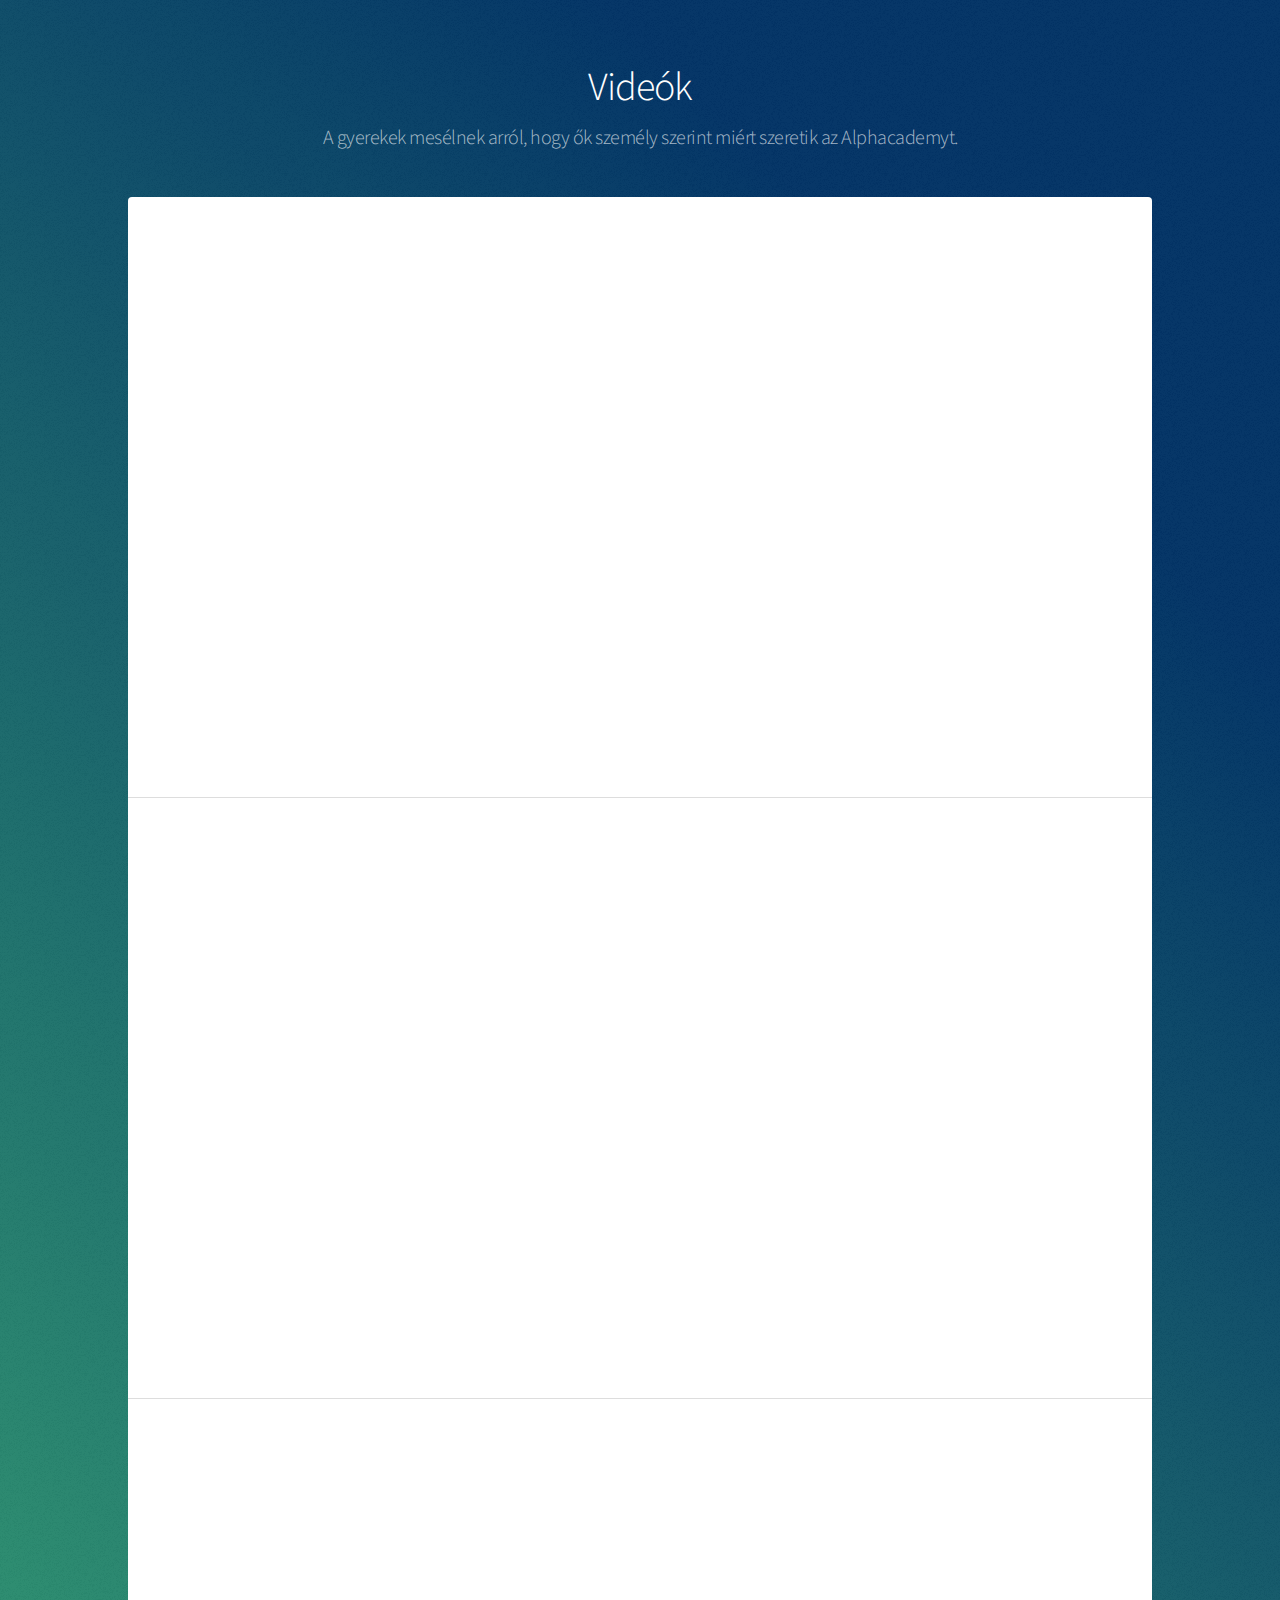
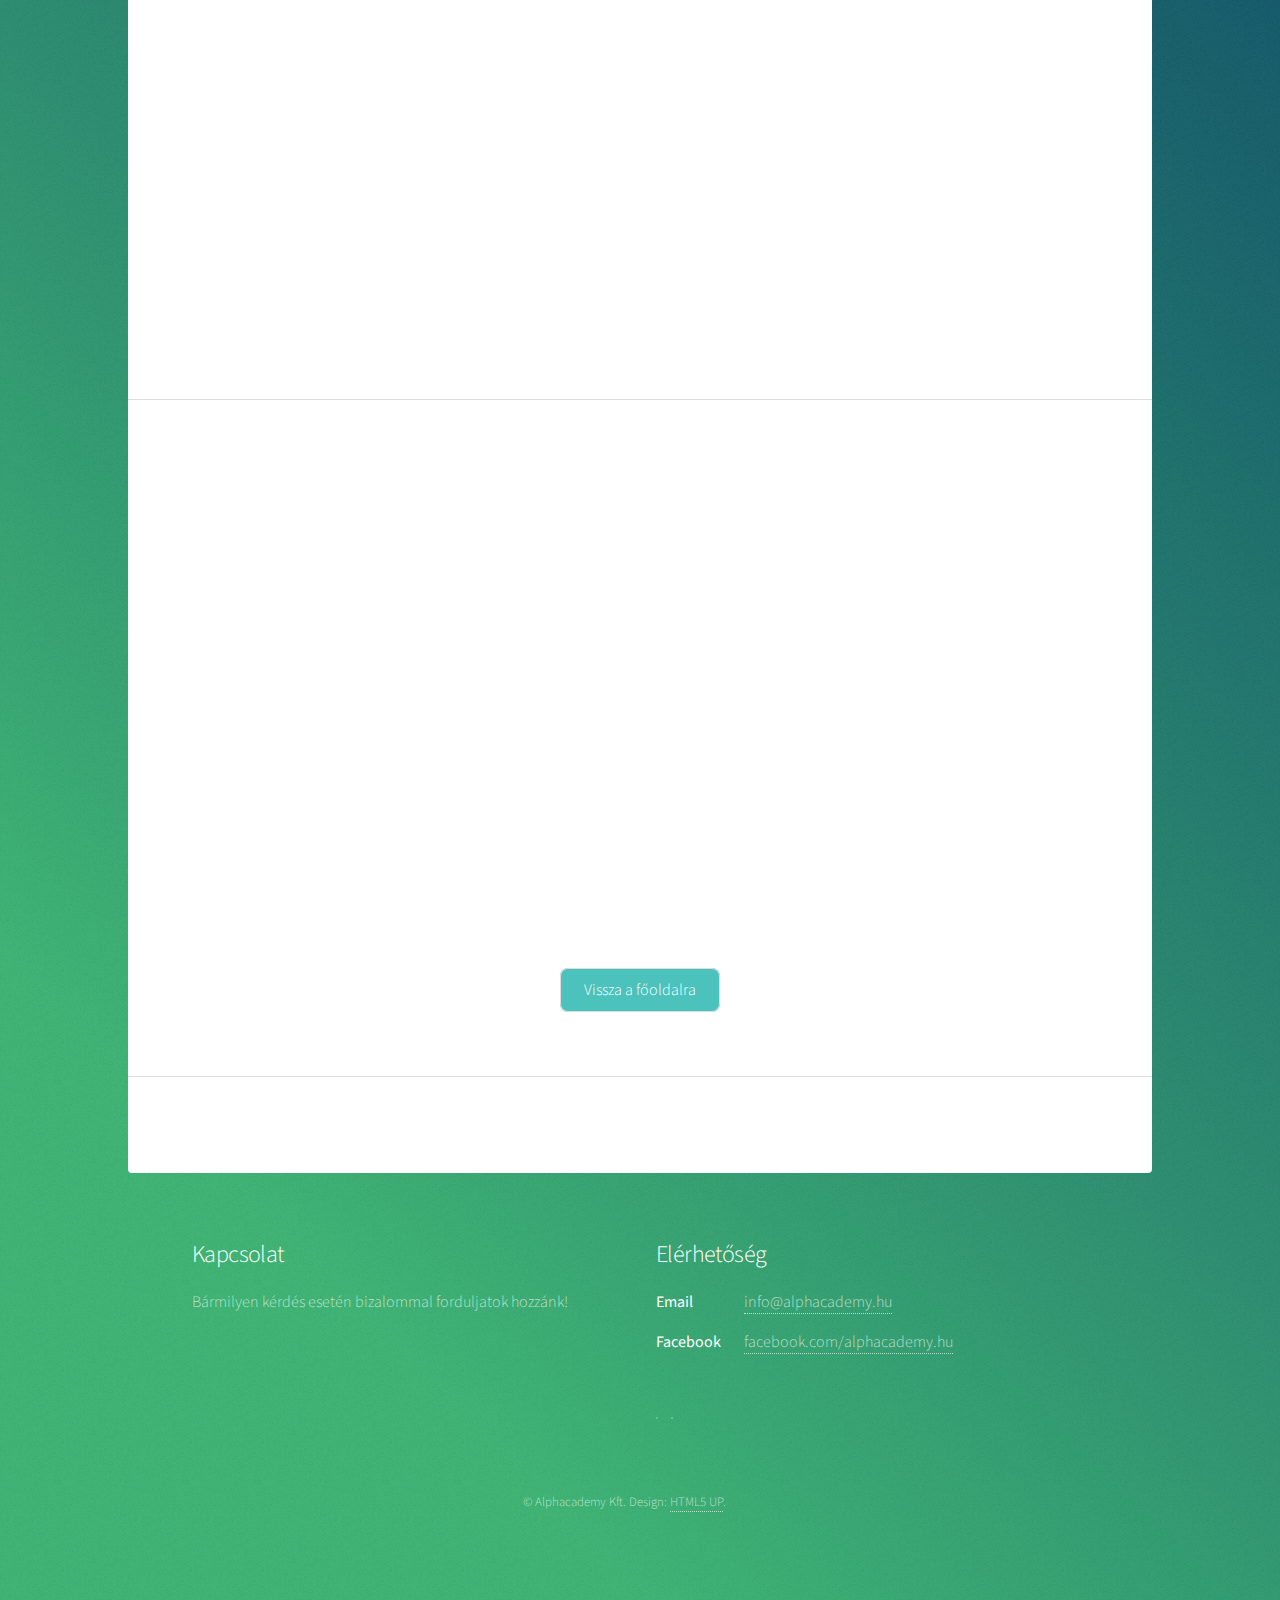
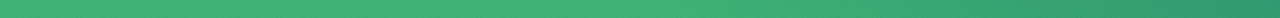
<file: video.html>
<!DOCTYPE HTML>
<!--
	Stellar by HTML5 UP
	html5up.net | @ajlkn
	Free for personal and commercial use under the CCA 3.0 license (html5up.net/license)
-->
<html>
<head>
    <title>Videók</title>
    <meta charset="utf-8"/>
    <meta name="viewport" content="width=device-width, initial-scale=1, user-scalable=no"/>
    <link rel="stylesheet" href="assets/css/main.css"/>
    <noscript>
        <link rel="stylesheet" href="assets/css/noscript.css"/>
    </noscript>
</head>
<body class="is-preload">

<!-- Wrapper -->
<div id="wrapper">

    <!-- Header -->
    <header id="header">
        <h1>Videók</h1>
        <p>A gyerekek mesélnek arról, hogy ők személy szerint miért szeretik az Alphacademyt.</p>
    </header>

    <!-- Main -->
    <div id="main">

        <!-- Videos -->
        <section class="main special">
            <div class="container iframe">
                <iframe class="responsive-iframe" src="https://www.youtube.com/embed/7S0zeEzTbBY" title="YouTube video player" frameborder="0" allow="accelerometer; autoplay; clipboard-write; encrypted-media; gyroscope; picture-in-picture" allowfullscreen></iframe>
            </div>
        </section>
        <section class="main special">
            <div class="container iframe">
                <iframe class="responsive-iframe" src="https://www.youtube.com/embed/AeI7slJjeyY" title="YouTube video player" frameborder="0" allow="accelerometer; autoplay; clipboard-write; encrypted-media; gyroscope; picture-in-picture" allowfullscreen></iframe>
            </div>
        </section>
        <section class="main special">
            <div class="container iframe">
                <iframe class="responsive-iframe" src="https://www.youtube.com/embed/Sfv5I9QVBL8" title="YouTube video player" frameborder="0" allow="accelerometer; autoplay; clipboard-write; encrypted-media; gyroscope; picture-in-picture" allowfullscreen></iframe>
            </div>
        </section>
        <section class="main special">
            <div class="container iframe">
                <iframe class="responsive-iframe" src="https://www.youtube.com/embed/BRKuq3xZsrE" title="YouTube video player" frameborder="0" allow="accelerometer; autoplay; clipboard-write; encrypted-media; gyroscope; picture-in-picture" allowfullscreen></iframe>
            </div>
            <ul class="actions">
                <li style="margin: auto"><a href="index.html" class="button">Vissza a főoldalra</a></li>
            </ul>
        </section>
        <section class="main special">
    </section>
    </div>
    <!-- Footer -->
    <footer id="footer">
        <section>
            <h2>Kapcsolat</h2>
            <p>Bármilyen kérdés esetén bizalommal forduljatok hozzánk!</p>
            <!--<ul class="actions">
                <li><a href="generic.html" class="button">Részletek</a></li>
            </ul>-->
        </section>
        <section>
            <h2>Elérhetőség</h2>
            <dl class="alt">
                <!--<dt>Cím</dt>
                <dd>...</dd>
                <dt>Telefon</dt>
                <dd>...</dd>-->
                <dt>Email</dt>
                <dd><a href="mailto:info@alphacademy.hu">info@alphacademy.hu</a></dd>
                <dt>Facebook</dt>
                <dd><a href="https://www.facebook.com/alphacademy.hu">facebook.com/alphacademy.hu</a></dd>
            </dl>
            <ul class="icons">
                <li><a href="mailto:info@alphacademy.hu" class="icon far fa-envelope alt"><span class="label">Email</span></a></li>
                <li><a href="https://www.facebook.com/alphacademy.hu" class="icon fas brands fa-facebook-f alt"><span class="label">Facebook</span></a></li>
                <!--<li><a href="#" class="icon fas brands fa-twitter alt"><span class="label">Twitter</span></a></li>
                <li><a href="#" class="icon fas brands fa-instagram alt"><span class="label">Instagram</span></a></li>
                <li><a href="#" class="icon fas brands fa-github alt"><span class="label">GitHub</span></a></li>
                <li><a href="#" class="icon fas brands fa-dribbble alt"><span class="label">Dribbble</span></a></li>-->
            </ul>
        </section>
        <p class="copyright">&copy; Alphacademy Kft. Design: <a href="https://html5up.net">HTML5 UP</a>.</p>
    </footer>

</div>

<!-- Scripts -->
<script src="assets/js/jquery.min.js"></script>
<script src="assets/js/jquery.scrollex.min.js"></script>
<script src="assets/js/jquery.scrolly.min.js"></script>
<script src="assets/js/browser.min.js"></script>
<script src="assets/js/breakpoints.min.js"></script>
<script src="assets/js/util.js"></script>
<script src="assets/js/main.js"></script>

</body>
</html>
</file>
<file: assets/css/noscript.css>
/*
	Stellar by HTML5 UP
	html5up.net | @ajlkn
	Free for personal and commercial use under the CCA 3.0 license (html5up.net/license)
*/

/* Header */

	body.is-preload #header.alt > * {
		opacity: 1;
	}

	body.is-preload #header.alt .logo {
		-moz-transform: none;
		-webkit-transform: none;
		-ms-transform: none;
		transform: none;
	}
</file>
<file: assets/css/main.css>
/*@import url(fontawesome-all.min.css);*/
@import 'https://fonts.googleapis.com/css?family=Source+Sans+Pro:300,400';

/* My Code */

:root {
	--bgcol1: #156FA8;
	--bgcol2: #3CB371;
	--bgcol3: #003264;
	--iconcol5: #839AE7;
	--iconcol4: #6E92D3;
	--iconcol3: #6fb5e0;
	--iconcol2: #4d9dcf;
	--iconcol1: #4bc2bc;
	--btncol1: #4d9dcf;
	--btncol2: #6fb5e0;
	--btncol3: #6fb5e0;
	--btncol4: #4bc2bc;
	--btncol5: #6fcec9;
	--btncol6: #a4e0dd;
}

footer p {
	margin: 0 0 1em 0;
}

#content p {
	text-align: justify;
}

.important {
	color: red;
}

.container {
	position: relative;
	overflow: hidden;
	left: 10%;
	width: 100%;
	padding-top: 56.25%; /* 16:9 Aspect Ratio (divide 9 by 16 = 0.5625) */
  }
  
  /* Then style the iframe to fit in the container div with full height and width */
  .responsive-iframe {
	position: absolute;
	top: 0;
	left: 0;
	bottom: 0;
	right: 0;
	width: 80%;
	height: 80%;
  }

#job header {
	margin: 0;
}

#job header p {
	margin: 0;
}

table.content {
	margin: auto;
	width: 50%;
	text-align: left;
}

table.content tr {
	border-style: none;
}

table.content td {
	background-color: white;
}

table.content ul {
	margin: 0;
}

div.header-info {
	text-align: left;
	color: white;
	padding: 0 2em 2em 2em;
}

div.header-info p {
	margin: 0 0 0 0;
}

div.header-info ul {
	font-size: 1.25em;
	margin: 0 0 0 0;
	padding-left: 2em;
}

@media screen and (max-width: 736px) {
	div.header-info ul {
		font-size: 1em
	}
}

#nav ul li a.apply{
	background-color: var(--btncol1);
	color: white;
}

#nav ul li a.apply:hover {
	background-color: var(--btncol2);
	color: white;
}

#nav ul li a.apply.active {
	background-color: white;
	color: var(--btncol1);
	border: solid 2px;
	border-color: var(--btncol1);
	font-weight: bold;
}

/*
	Stellar by HTML5 UP
	html5up.net | @ajlkn
	Free for personal and commercial use under the CCA 3.0 license (html5up.net/license)
*/

html, body, div, span, applet, object,
iframe, h1, h2, h3, h4, h5, h6, p, blockquote,
pre, a, abbr, acronym, address, big, cite,
code, del, dfn, em, img, ins, kbd, q, s, samp,
small, strike, strong, sub, sup, tt, var, b,
u, i, center, dl, dt, dd, ol, ul, li, fieldset,
form, label, legend, table, caption, tbody,
tfoot, thead, tr, th, td, article, aside,
canvas, details, embed, figure, figcaption,
footer, header, hgroup, menu, nav, output, ruby,
section, summary, time, mark, audio, video {
	margin: 0;
	padding: 0;
	border: 0;
	font-size: 100%;
	font: inherit;
	vertical-align: baseline;}

article, aside, details, figcaption, figure,
footer, header, hgroup, menu, nav, section {
	display: block;}

body {
	line-height: 1;
}

ol, ul {
	list-style: none;
}

blockquote, q {
	quotes: none;
}

	blockquote:before, blockquote:after, q:before, q:after {
		content: '';
		content: none;
	}

table {
	border-collapse: collapse;
	border-spacing: 0;
}

body {
	-webkit-text-size-adjust: none;
}

mark {
	background-color: transparent;
	color: inherit;
}

input::-moz-focus-inner {
	border: 0;
	padding: 0;
}

input, select, textarea {
	-moz-appearance: none;
	-webkit-appearance: none;
	-ms-appearance: none;
	appearance: none;
}

/* Basic */

	@-ms-viewport {
		width: device-width;
	}

	body {
		-ms-overflow-style: scrollbar;
	}

	@media screen and (max-width: 480px) {

		html, body {
			min-width: 320px;
		}

	}

	html {
		box-sizing: border-box;
	}

	*, *:before, *:after {
		box-sizing: inherit;
	}

	body {
		background-color: var(--bgcol1);
		background-image: url("images/overlay.png"), -moz-linear-gradient(45deg, var(--bgcol2) 15%, var(--bgcol3) 85%);
		background-image: url("images/overlay.png"), -webkit-linear-gradient(45deg, var(--bgcol2) 15%, var(--bgcol3) 85%);
		background-image: url("images/overlay.png"), -ms-linear-gradient(45deg, var(--bgcol2) 15%, var(--bgcol3) 85%);
		background-image: url("images/overlay.png"), linear-gradient(45deg, var(--bgcol2) 15%, var(--bgcol3) 85%);
	}

		body.is-preload *, body.is-preload *:before, body.is-preload *:after {
			-moz-animation: none !important;
			-webkit-animation: none !important;
			-ms-animation: none !important;
			animation: none !important;
			-moz-transition: none !important;
			-webkit-transition: none !important;
			-ms-transition: none !important;
			transition: none !important;
		}

/* Type */

	body {
		background-color: var(--bgcol1);
		color: rgba(255, 255, 255, 0.65);
	}

	body, input, select, textarea {
		font-family: "Source Sans Pro", Helvetica, sans-serif;
		font-size: 17pt;
		font-weight: 300;
		line-height: 1.65;
	}

		@media screen and (max-width: 1680px) {

			body, input, select, textarea {
				font-size: 14pt;
			}

		}

		@media screen and (max-width: 1280px) {

			body, input, select, textarea {
				font-size: 12pt;
			}

		}

		@media screen and (max-width: 360px) {

			body, input, select, textarea {
				font-size: 11pt;
			}

		}

	a {
		-moz-transition: color 0.2s ease, border-bottom 0.2s ease;
		-webkit-transition: color 0.2s ease, border-bottom 0.2s ease;
		-ms-transition: color 0.2s ease, border-bottom 0.2s ease;
		transition: color 0.2s ease, border-bottom 0.2s ease;
		text-decoration: none;
		border-bottom: dotted 1px;
		color: inherit;
	}

		a:hover {
			border-bottom-color: transparent;
		}

	strong, b {
		font-weight: 400;
	}

	em, i {
		font-style: italic;
	}

	p {
		margin: 0 0 2em 0;
	}

		p.content {
			-moz-columns: 20em 2;
			-webkit-columns: 20em 2;
			-ms-columns: 20em 2;
			columns: 20em 2;
			-moz-column-gap: 2em;
			-webkit-column-gap: 2em;
			-ms-column-gap: 2em;
			column-gap: 2em;
			text-align: center;
		}

	h1, h2, h3, h4, h5, h6 {
		font-weight: 300;
		line-height: 1.5;
		margin: 0 0 0.7em 0;
		letter-spacing: -0.025em;
	}

		h1 a, h2 a, h3 a, h4 a, h5 a, h6 a {
			color: inherit;
			text-decoration: none;
		}

	h1 {
		font-size: 2.5em;
		line-height: 1.2;
	}

	h2 {
		font-size: 1.5em;
	}

	h3 {
		font-size: 1.25em;
	}

	h4 {
		font-size: 1.1em;
	}

	h5 {
		font-size: 0.9em;
	}

	h6 {
		font-size: 0.7em;
	}

	@media screen and (max-width: 736px) {

		h1 {
			font-size: 2em;
		}

	}

	sub {
		font-size: 0.8em;
		position: relative;
		top: 0.5em;
	}

	sup {
		font-size: 0.8em;
		position: relative;
		top: -0.5em;
	}

	blockquote {
		border-left: solid 4px;
		font-style: italic;
		margin: 0 0 2em 0;
		padding: 0.5em 0 0.5em 2em;
	}

	code {
		border-radius: 8px;
		border: solid 1px;
		font-family: "Courier New", monospace;
		font-size: 0.9em;
		margin: 0 0.25em;
		padding: 0.25em 0.65em;
	}

	pre {
		-webkit-overflow-scrolling: touch;
		font-family: "Courier New", monospace;
		font-size: 0.9em;
		margin: 0 0 2em 0;
	}

		pre code {
			display: block;
			line-height: 1.75;
			padding: 1em 1.5em;
			overflow-x: auto;
		}

	hr {
		border: 0;
		border-bottom: solid 1px;
		margin: 2em 0;
	}

		hr.major {
			margin: 3em 0;
		}

	.align-left {
		text-align: left;
	}

	.align-center {
		text-align: center;
	}

	.align-right {
		text-align: right;
	}

	input, select, textarea {
		color: #ffffff;
	}

	a:hover {
		color: #ffffff;
	}

	strong, b {
		color: #ffffff;
	}

	h1, h2, h3, h4, h5, h6 {
		color: #ffffff;
	}

	blockquote {
		border-left-color: rgba(255, 255, 255, 0.35);
	}

	code {
		background: rgba(255, 255, 255, 0.075);
		border-color: rgba(255, 255, 255, 0.35);
	}

	hr {
		border-bottom-color: rgba(255, 255, 255, 0.35);
	}

/* Row */

	.row {
		display: flex;
		flex-wrap: wrap;
		box-sizing: border-box;
		align-items: stretch;
	}

		.row > * {
			box-sizing: border-box;
		}

		.row.gtr-uniform > * > :last-child {
			margin-bottom: 0;
		}

		.row.aln-left {
			justify-content: flex-start;
		}

		.row.aln-center {
			justify-content: center;
		}

		.row.aln-right {
			justify-content: flex-end;
		}

		.row.aln-top {
			align-items: flex-start;
		}

		.row.aln-middle {
			align-items: center;
		}

		.row.aln-bottom {
			align-items: flex-end;
		}

		.row > .imp {
			order: -1;
		}

		.row > .col-1 {
			width: 8.33333%;
		}

		.row > .off-1 {
			margin-left: 8.33333%;
		}

		.row > .col-2 {
			width: 16.66667%;
		}

		.row > .off-2 {
			margin-left: 16.66667%;
		}

		.row > .col-3 {
			width: 25%;
		}

		.row > .off-3 {
			margin-left: 25%;
		}

		.row > .col-4 {
			width: 33.33333%;
		}

		.row > .off-4 {
			margin-left: 33.33333%;
		}

		.row > .col-5 {
			width: 41.66667%;
		}

		.row > .off-5 {
			margin-left: 41.66667%;
		}

		.row > .col-6 {
			width: 50%;
		}

		.row > .off-6 {
			margin-left: 50%;
		}

		.row > .col-7 {
			width: 58.33333%;
		}

		.row > .off-7 {
			margin-left: 58.33333%;
		}

		.row > .col-8 {
			width: 66.66667%;
		}

		.row > .off-8 {
			margin-left: 66.66667%;
		}

		.row > .col-9 {
			width: 75%;
		}

		.row > .off-9 {
			margin-left: 75%;
		}

		.row > .col-10 {
			width: 83.33333%;
		}

		.row > .off-10 {
			margin-left: 83.33333%;
		}

		.row > .col-11 {
			width: 91.66667%;
		}

		.row > .off-11 {
			margin-left: 91.66667%;
		}

		.row > .col-12 {
			width: 100%;
		}

		.row > .off-12 {
			margin-left: 100%;
		}

		.row.gtr-0 {
			margin-top: 0;
			margin-left: 0em;
		}

			.row.gtr-0 > * {
				padding: 0 0 0 0em;
			}

			.row.gtr-0.gtr-uniform {
				margin-top: 0em;
			}

				.row.gtr-0.gtr-uniform > * {
					padding-top: 0em;
				}

		.row.gtr-25 {
			margin-top: 0;
			margin-left: -0.375em;
		}

			.row.gtr-25 > * {
				padding: 0 0 0 0.375em;
			}

			.row.gtr-25.gtr-uniform {
				margin-top: -0.375em;
			}

				.row.gtr-25.gtr-uniform > * {
					padding-top: 0.375em;
				}

		.row.gtr-50 {
			margin-top: 0;
			margin-left: -0.75em;
		}

			.row.gtr-50 > * {
				padding: 0 0 0 0.75em;
			}

			.row.gtr-50.gtr-uniform {
				margin-top: -0.75em;
			}

				.row.gtr-50.gtr-uniform > * {
					padding-top: 0.75em;
				}

		.row {
			margin-top: 0;
			margin-left: -1.5em;
		}

			.row > * {
				padding: 0 0 0 1.5em;
			}

			.row.gtr-uniform {
				margin-top: -1.5em;
			}

				.row.gtr-uniform > * {
					padding-top: 1.5em;
				}

		.row.gtr-150 {
			margin-top: 0;
			margin-left: -2.25em;
		}

			.row.gtr-150 > * {
				padding: 0 0 0 2.25em;
			}

			.row.gtr-150.gtr-uniform {
				margin-top: -2.25em;
			}

				.row.gtr-150.gtr-uniform > * {
					padding-top: 2.25em;
				}

		.row.gtr-200 {
			margin-top: 0;
			margin-left: -3em;
		}

			.row.gtr-200 > * {
				padding: 0 0 0 3em;
			}

			.row.gtr-200.gtr-uniform {
				margin-top: -3em;
			}

				.row.gtr-200.gtr-uniform > * {
					padding-top: 3em;
				}

		@media screen and (max-width: 1680px) {

			.row {
				display: flex;
				flex-wrap: wrap;
				box-sizing: border-box;
				align-items: stretch;
			}

				.row > * {
					box-sizing: border-box;
				}

				.row.gtr-uniform > * > :last-child {
					margin-bottom: 0;
				}

				.row.aln-left {
					justify-content: flex-start;
				}

				.row.aln-center {
					justify-content: center;
				}

				.row.aln-right {
					justify-content: flex-end;
				}

				.row.aln-top {
					align-items: flex-start;
				}

				.row.aln-middle {
					align-items: center;
				}

				.row.aln-bottom {
					align-items: flex-end;
				}

				.row > .imp-xlarge {
					order: -1;
				}

				.row > .col-1-xlarge {
					width: 8.33333%;
				}

				.row > .off-1-xlarge {
					margin-left: 8.33333%;
				}

				.row > .col-2-xlarge {
					width: 16.66667%;
				}

				.row > .off-2-xlarge {
					margin-left: 16.66667%;
				}

				.row > .col-3-xlarge {
					width: 25%;
				}

				.row > .off-3-xlarge {
					margin-left: 25%;
				}

				.row > .col-4-xlarge {
					width: 33.33333%;
				}

				.row > .off-4-xlarge {
					margin-left: 33.33333%;
				}

				.row > .col-5-xlarge {
					width: 41.66667%;
				}

				.row > .off-5-xlarge {
					margin-left: 41.66667%;
				}

				.row > .col-6-xlarge {
					width: 50%;
				}

				.row > .off-6-xlarge {
					margin-left: 50%;
				}

				.row > .col-7-xlarge {
					width: 58.33333%;
				}

				.row > .off-7-xlarge {
					margin-left: 58.33333%;
				}

				.row > .col-8-xlarge {
					width: 66.66667%;
				}

				.row > .off-8-xlarge {
					margin-left: 66.66667%;
				}

				.row > .col-9-xlarge {
					width: 75%;
				}

				.row > .off-9-xlarge {
					margin-left: 75%;
				}

				.row > .col-10-xlarge {
					width: 83.33333%;
				}

				.row > .off-10-xlarge {
					margin-left: 83.33333%;
				}

				.row > .col-11-xlarge {
					width: 91.66667%;
				}

				.row > .off-11-xlarge {
					margin-left: 91.66667%;
				}

				.row > .col-12-xlarge {
					width: 100%;
				}

				.row > .off-12-xlarge {
					margin-left: 100%;
				}

				.row.gtr-0 {
					margin-top: 0;
					margin-left: 0em;
				}

					.row.gtr-0 > * {
						padding: 0 0 0 0em;
					}

					.row.gtr-0.gtr-uniform {
						margin-top: 0em;
					}

						.row.gtr-0.gtr-uniform > * {
							padding-top: 0em;
						}

				.row.gtr-25 {
					margin-top: 0;
					margin-left: -0.375em;
				}

					.row.gtr-25 > * {
						padding: 0 0 0 0.375em;
					}

					.row.gtr-25.gtr-uniform {
						margin-top: -0.375em;
					}

						.row.gtr-25.gtr-uniform > * {
							padding-top: 0.375em;
						}

				.row.gtr-50 {
					margin-top: 0;
					margin-left: -0.75em;
				}

					.row.gtr-50 > * {
						padding: 0 0 0 0.75em;
					}

					.row.gtr-50.gtr-uniform {
						margin-top: -0.75em;
					}

						.row.gtr-50.gtr-uniform > * {
							padding-top: 0.75em;
						}

				.row {
					margin-top: 0;
					margin-left: -1.5em;
				}

					.row > * {
						padding: 0 0 0 1.5em;
					}

					.row.gtr-uniform {
						margin-top: -1.5em;
					}

						.row.gtr-uniform > * {
							padding-top: 1.5em;
						}

				.row.gtr-150 {
					margin-top: 0;
					margin-left: -2.25em;
				}

					.row.gtr-150 > * {
						padding: 0 0 0 2.25em;
					}

					.row.gtr-150.gtr-uniform {
						margin-top: -2.25em;
					}

						.row.gtr-150.gtr-uniform > * {
							padding-top: 2.25em;
						}

				.row.gtr-200 {
					margin-top: 0;
					margin-left: -3em;
				}

					.row.gtr-200 > * {
						padding: 0 0 0 3em;
					}

					.row.gtr-200.gtr-uniform {
						margin-top: -3em;
					}

						.row.gtr-200.gtr-uniform > * {
							padding-top: 3em;
						}

		}

		@media screen and (max-width: 1280px) {

			.row {
				display: flex;
				flex-wrap: wrap;
				box-sizing: border-box;
				align-items: stretch;
			}

				.row > * {
					box-sizing: border-box;
				}

				.row.gtr-uniform > * > :last-child {
					margin-bottom: 0;
				}

				.row.aln-left {
					justify-content: flex-start;
				}

				.row.aln-center {
					justify-content: center;
				}

				.row.aln-right {
					justify-content: flex-end;
				}

				.row.aln-top {
					align-items: flex-start;
				}

				.row.aln-middle {
					align-items: center;
				}

				.row.aln-bottom {
					align-items: flex-end;
				}

				.row > .imp-large {
					order: -1;
				}

				.row > .col-1-large {
					width: 8.33333%;
				}

				.row > .off-1-large {
					margin-left: 8.33333%;
				}

				.row > .col-2-large {
					width: 16.66667%;
				}

				.row > .off-2-large {
					margin-left: 16.66667%;
				}

				.row > .col-3-large {
					width: 25%;
				}

				.row > .off-3-large {
					margin-left: 25%;
				}

				.row > .col-4-large {
					width: 33.33333%;
				}

				.row > .off-4-large {
					margin-left: 33.33333%;
				}

				.row > .col-5-large {
					width: 41.66667%;
				}

				.row > .off-5-large {
					margin-left: 41.66667%;
				}

				.row > .col-6-large {
					width: 50%;
				}

				.row > .off-6-large {
					margin-left: 50%;
				}

				.row > .col-7-large {
					width: 58.33333%;
				}

				.row > .off-7-large {
					margin-left: 58.33333%;
				}

				.row > .col-8-large {
					width: 66.66667%;
				}

				.row > .off-8-large {
					margin-left: 66.66667%;
				}

				.row > .col-9-large {
					width: 75%;
				}

				.row > .off-9-large {
					margin-left: 75%;
				}

				.row > .col-10-large {
					width: 83.33333%;
				}

				.row > .off-10-large {
					margin-left: 83.33333%;
				}

				.row > .col-11-large {
					width: 91.66667%;
				}

				.row > .off-11-large {
					margin-left: 91.66667%;
				}

				.row > .col-12-large {
					width: 100%;
				}

				.row > .off-12-large {
					margin-left: 100%;
				}

				.row.gtr-0 {
					margin-top: 0;
					margin-left: 0em;
				}

					.row.gtr-0 > * {
						padding: 0 0 0 0em;
					}

					.row.gtr-0.gtr-uniform {
						margin-top: 0em;
					}

						.row.gtr-0.gtr-uniform > * {
							padding-top: 0em;
						}

				.row.gtr-25 {
					margin-top: 0;
					margin-left: -0.375em;
				}

					.row.gtr-25 > * {
						padding: 0 0 0 0.375em;
					}

					.row.gtr-25.gtr-uniform {
						margin-top: -0.375em;
					}

						.row.gtr-25.gtr-uniform > * {
							padding-top: 0.375em;
						}

				.row.gtr-50 {
					margin-top: 0;
					margin-left: -0.75em;
				}

					.row.gtr-50 > * {
						padding: 0 0 0 0.75em;
					}

					.row.gtr-50.gtr-uniform {
						margin-top: -0.75em;
					}

						.row.gtr-50.gtr-uniform > * {
							padding-top: 0.75em;
						}

				.row {
					margin-top: 0;
					margin-left: -1.5em;
				}

					.row > * {
						padding: 0 0 0 1.5em;
					}

					.row.gtr-uniform {
						margin-top: -1.5em;
					}

						.row.gtr-uniform > * {
							padding-top: 1.5em;
						}

				.row.gtr-150 {
					margin-top: 0;
					margin-left: -2.25em;
				}

					.row.gtr-150 > * {
						padding: 0 0 0 2.25em;
					}

					.row.gtr-150.gtr-uniform {
						margin-top: -2.25em;
					}

						.row.gtr-150.gtr-uniform > * {
							padding-top: 2.25em;
						}

				.row.gtr-200 {
					margin-top: 0;
					margin-left: -3em;
				}

					.row.gtr-200 > * {
						padding: 0 0 0 3em;
					}

					.row.gtr-200.gtr-uniform {
						margin-top: -3em;
					}

						.row.gtr-200.gtr-uniform > * {
							padding-top: 3em;
						}

		}

		@media screen and (max-width: 980px) {

			.row {
				display: flex;
				flex-wrap: wrap;
				box-sizing: border-box;
				align-items: stretch;
			}

				.row > * {
					box-sizing: border-box;
				}

				.row.gtr-uniform > * > :last-child {
					margin-bottom: 0;
				}

				.row.aln-left {
					justify-content: flex-start;
				}

				.row.aln-center {
					justify-content: center;
				}

				.row.aln-right {
					justify-content: flex-end;
				}

				.row.aln-top {
					align-items: flex-start;
				}

				.row.aln-middle {
					align-items: center;
				}

				.row.aln-bottom {
					align-items: flex-end;
				}

				.row > .imp-medium {
					order: -1;
				}

				.row > .col-1-medium {
					width: 8.33333%;
				}

				.row > .off-1-medium {
					margin-left: 8.33333%;
				}

				.row > .col-2-medium {
					width: 16.66667%;
				}

				.row > .off-2-medium {
					margin-left: 16.66667%;
				}

				.row > .col-3-medium {
					width: 25%;
				}

				.row > .off-3-medium {
					margin-left: 25%;
				}

				.row > .col-4-medium {
					width: 33.33333%;
				}

				.row > .off-4-medium {
					margin-left: 33.33333%;
				}

				.row > .col-5-medium {
					width: 41.66667%;
				}

				.row > .off-5-medium {
					margin-left: 41.66667%;
				}

				.row > .col-6-medium {
					width: 50%;
				}

				.row > .off-6-medium {
					margin-left: 50%;
				}

				.row > .col-7-medium {
					width: 58.33333%;
				}

				.row > .off-7-medium {
					margin-left: 58.33333%;
				}

				.row > .col-8-medium {
					width: 66.66667%;
				}

				.row > .off-8-medium {
					margin-left: 66.66667%;
				}

				.row > .col-9-medium {
					width: 75%;
				}

				.row > .off-9-medium {
					margin-left: 75%;
				}

				.row > .col-10-medium {
					width: 83.33333%;
				}

				.row > .off-10-medium {
					margin-left: 83.33333%;
				}

				.row > .col-11-medium {
					width: 91.66667%;
				}

				.row > .off-11-medium {
					margin-left: 91.66667%;
				}

				.row > .col-12-medium {
					width: 100%;
				}

				.row > .off-12-medium {
					margin-left: 100%;
				}

				.row.gtr-0 {
					margin-top: 0;
					margin-left: 0em;
				}

					.row.gtr-0 > * {
						padding: 0 0 0 0em;
					}

					.row.gtr-0.gtr-uniform {
						margin-top: 0em;
					}

						.row.gtr-0.gtr-uniform > * {
							padding-top: 0em;
						}

				.row.gtr-25 {
					margin-top: 0;
					margin-left: -0.375em;
				}

					.row.gtr-25 > * {
						padding: 0 0 0 0.375em;
					}

					.row.gtr-25.gtr-uniform {
						margin-top: -0.375em;
					}

						.row.gtr-25.gtr-uniform > * {
							padding-top: 0.375em;
						}

				.row.gtr-50 {
					margin-top: 0;
					margin-left: -0.75em;
				}

					.row.gtr-50 > * {
						padding: 0 0 0 0.75em;
					}

					.row.gtr-50.gtr-uniform {
						margin-top: -0.75em;
					}

						.row.gtr-50.gtr-uniform > * {
							padding-top: 0.75em;
						}

				.row {
					margin-top: 0;
					margin-left: -1.5em;
				}

					.row > * {
						padding: 0 0 0 1.5em;
					}

					.row.gtr-uniform {
						margin-top: -1.5em;
					}

						.row.gtr-uniform > * {
							padding-top: 1.5em;
						}

				.row.gtr-150 {
					margin-top: 0;
					margin-left: -2.25em;
				}

					.row.gtr-150 > * {
						padding: 0 0 0 2.25em;
					}

					.row.gtr-150.gtr-uniform {
						margin-top: -2.25em;
					}

						.row.gtr-150.gtr-uniform > * {
							padding-top: 2.25em;
						}

				.row.gtr-200 {
					margin-top: 0;
					margin-left: -3em;
				}

					.row.gtr-200 > * {
						padding: 0 0 0 3em;
					}

					.row.gtr-200.gtr-uniform {
						margin-top: -3em;
					}

						.row.gtr-200.gtr-uniform > * {
							padding-top: 3em;
						}

		}

		@media screen and (max-width: 736px) {

			.row {
				display: flex;
				flex-wrap: wrap;
				box-sizing: border-box;
				align-items: stretch;
			}

				.row > * {
					box-sizing: border-box;
				}

				.row.gtr-uniform > * > :last-child {
					margin-bottom: 0;
				}

				.row.aln-left {
					justify-content: flex-start;
				}

				.row.aln-center {
					justify-content: center;
				}

				.row.aln-right {
					justify-content: flex-end;
				}

				.row.aln-top {
					align-items: flex-start;
				}

				.row.aln-middle {
					align-items: center;
				}

				.row.aln-bottom {
					align-items: flex-end;
				}

				.row > .imp-small {
					order: -1;
				}

				.row > .col-1-small {
					width: 8.33333%;
				}

				.row > .off-1-small {
					margin-left: 8.33333%;
				}

				.row > .col-2-small {
					width: 16.66667%;
				}

				.row > .off-2-small {
					margin-left: 16.66667%;
				}

				.row > .col-3-small {
					width: 25%;
				}

				.row > .off-3-small {
					margin-left: 25%;
				}

				.row > .col-4-small {
					width: 33.33333%;
				}

				.row > .off-4-small {
					margin-left: 33.33333%;
				}

				.row > .col-5-small {
					width: 41.66667%;
				}

				.row > .off-5-small {
					margin-left: 41.66667%;
				}

				.row > .col-6-small {
					width: 50%;
				}

				.row > .off-6-small {
					margin-left: 50%;
				}

				.row > .col-7-small {
					width: 58.33333%;
				}

				.row > .off-7-small {
					margin-left: 58.33333%;
				}

				.row > .col-8-small {
					width: 66.66667%;
				}

				.row > .off-8-small {
					margin-left: 66.66667%;
				}

				.row > .col-9-small {
					width: 75%;
				}

				.row > .off-9-small {
					margin-left: 75%;
				}

				.row > .col-10-small {
					width: 83.33333%;
				}

				.row > .off-10-small {
					margin-left: 83.33333%;
				}

				.row > .col-11-small {
					width: 91.66667%;
				}

				.row > .off-11-small {
					margin-left: 91.66667%;
				}

				.row > .col-12-small {
					width: 100%;
				}

				.row > .off-12-small {
					margin-left: 100%;
				}

				.row.gtr-0 {
					margin-top: 0;
					margin-left: 0em;
				}

					.row.gtr-0 > * {
						padding: 0 0 0 0em;
					}

					.row.gtr-0.gtr-uniform {
						margin-top: 0em;
					}

						.row.gtr-0.gtr-uniform > * {
							padding-top: 0em;
						}

				.row.gtr-25 {
					margin-top: 0;
					margin-left: -0.25em;
				}

					.row.gtr-25 > * {
						padding: 0 0 0 0.25em;
					}

					.row.gtr-25.gtr-uniform {
						margin-top: -0.25em;
					}

						.row.gtr-25.gtr-uniform > * {
							padding-top: 0.25em;
						}

				.row.gtr-50 {
					margin-top: 0;
					margin-left: -0.5em;
				}

					.row.gtr-50 > * {
						padding: 0 0 0 0.5em;
					}

					.row.gtr-50.gtr-uniform {
						margin-top: -0.5em;
					}

						.row.gtr-50.gtr-uniform > * {
							padding-top: 0.5em;
						}

				.row {
					margin-top: 0;
					margin-left: -1em;
				}

					.row > * {
						padding: 0 0 0 1em;
					}

					.row.gtr-uniform {
						margin-top: -1em;
					}

						.row.gtr-uniform > * {
							padding-top: 1em;
						}

				.row.gtr-150 {
					margin-top: 0;
					margin-left: -1.5em;
				}

					.row.gtr-150 > * {
						padding: 0 0 0 1.5em;
					}

					.row.gtr-150.gtr-uniform {
						margin-top: -1.5em;
					}

						.row.gtr-150.gtr-uniform > * {
							padding-top: 1.5em;
						}

				.row.gtr-200 {
					margin-top: 0;
					margin-left: -2em;
				}

					.row.gtr-200 > * {
						padding: 0 0 0 2em;
					}

					.row.gtr-200.gtr-uniform {
						margin-top: -2em;
					}

						.row.gtr-200.gtr-uniform > * {
							padding-top: 2em;
						}

		}

		@media screen and (max-width: 480px) {

			.row {
				display: flex;
				flex-wrap: wrap;
				box-sizing: border-box;
				align-items: stretch;
			}

				.row > * {
					box-sizing: border-box;
				}

				.row.gtr-uniform > * > :last-child {
					margin-bottom: 0;
				}

				.row.aln-left {
					justify-content: flex-start;
				}

				.row.aln-center {
					justify-content: center;
				}

				.row.aln-right {
					justify-content: flex-end;
				}

				.row.aln-top {
					align-items: flex-start;
				}

				.row.aln-middle {
					align-items: center;
				}

				.row.aln-bottom {
					align-items: flex-end;
				}

				.row > .imp-xsmall {
					order: -1;
				}

				.row > .col-1-xsmall {
					width: 8.33333%;
				}

				.row > .off-1-xsmall {
					margin-left: 8.33333%;
				}

				.row > .col-2-xsmall {
					width: 16.66667%;
				}

				.row > .off-2-xsmall {
					margin-left: 16.66667%;
				}

				.row > .col-3-xsmall {
					width: 25%;
				}

				.row > .off-3-xsmall {
					margin-left: 25%;
				}

				.row > .col-4-xsmall {
					width: 33.33333%;
				}

				.row > .off-4-xsmall {
					margin-left: 33.33333%;
				}

				.row > .col-5-xsmall {
					width: 41.66667%;
				}

				.row > .off-5-xsmall {
					margin-left: 41.66667%;
				}

				.row > .col-6-xsmall {
					width: 50%;
				}

				.row > .off-6-xsmall {
					margin-left: 50%;
				}

				.row > .col-7-xsmall {
					width: 58.33333%;
				}

				.row > .off-7-xsmall {
					margin-left: 58.33333%;
				}

				.row > .col-8-xsmall {
					width: 66.66667%;
				}

				.row > .off-8-xsmall {
					margin-left: 66.66667%;
				}

				.row > .col-9-xsmall {
					width: 75%;
				}

				.row > .off-9-xsmall {
					margin-left: 75%;
				}

				.row > .col-10-xsmall {
					width: 83.33333%;
				}

				.row > .off-10-xsmall {
					margin-left: 83.33333%;
				}

				.row > .col-11-xsmall {
					width: 91.66667%;
				}

				.row > .off-11-xsmall {
					margin-left: 91.66667%;
				}

				.row > .col-12-xsmall {
					width: 100%;
				}

				.row > .off-12-xsmall {
					margin-left: 100%;
				}

				.row.gtr-0 {
					margin-top: 0;
					margin-left: 0em;
				}

					.row.gtr-0 > * {
						padding: 0 0 0 0em;
					}

					.row.gtr-0.gtr-uniform {
						margin-top: 0em;
					}

						.row.gtr-0.gtr-uniform > * {
							padding-top: 0em;
						}

				.row.gtr-25 {
					margin-top: 0;
					margin-left: -0.3125em;
				}

					.row.gtr-25 > * {
						padding: 0 0 0 0.3125em;
					}

					.row.gtr-25.gtr-uniform {
						margin-top: -0.3125em;
					}

						.row.gtr-25.gtr-uniform > * {
							padding-top: 0.3125em;
						}

				.row.gtr-50 {
					margin-top: 0;
					margin-left: -0.625em;
				}

					.row.gtr-50 > * {
						padding: 0 0 0 0.625em;
					}

					.row.gtr-50.gtr-uniform {
						margin-top: -0.625em;
					}

						.row.gtr-50.gtr-uniform > * {
							padding-top: 0.625em;
						}

				.row {
					margin-top: 0;
					margin-left: -1.25em;
				}

					.row > * {
						padding: 0 0 0 1.25em;
					}

					.row.gtr-uniform {
						margin-top: -1.25em;
					}

						.row.gtr-uniform > * {
							padding-top: 1.25em;
						}

				.row.gtr-150 {
					margin-top: 0;
					margin-left: -1.875em;
				}

					.row.gtr-150 > * {
						padding: 0 0 0 1.875em;
					}

					.row.gtr-150.gtr-uniform {
						margin-top: -1.875em;
					}

						.row.gtr-150.gtr-uniform > * {
							padding-top: 1.875em;
						}

				.row.gtr-200 {
					margin-top: 0;
					margin-left: -2.5em;
				}

					.row.gtr-200 > * {
						padding: 0 0 0 2.5em;
					}

					.row.gtr-200.gtr-uniform {
						margin-top: -2.5em;
					}

						.row.gtr-200.gtr-uniform > * {
							padding-top: 2.5em;
						}

		}

/* Box */

	.box {
		border-radius: 8px;
		border: solid;
		margin-bottom: 2em;
		padding: 1.5em;
	}

		.box > :last-child,
		.box > :last-child > :last-child,
		.box > :last-child > :last-child > :last-child {
			margin-bottom: 0;
		}

		.box.alt {
			border: 0;
			border-radius: 0;
			padding: 0;
		}

	.box {
		border-color: rgba(255, 255, 255, 0.35);
	}

/* Button */

	input[type="submit"],
	input[type="reset"],
	input[type="button"],
	button,
	.button {
		-moz-appearance: none;
		-webkit-appearance: none;
		-ms-appearance: none;
		appearance: none;
		-moz-transition: background-color 0.2s ease-in-out, color 0.2s ease-in-out;
		-webkit-transition: background-color 0.2s ease-in-out, color 0.2s ease-in-out;
		-ms-transition: background-color 0.2s ease-in-out, color 0.2s ease-in-out;
		transition: background-color 0.2s ease-in-out, color 0.2s ease-in-out;
		border-radius: 8px;
		border: 0;
		cursor: pointer;
		display: inline-block;
		font-weight: 300;
		height: 2.75em;
		line-height: 2.75em;
		min-width: 9.25em;
		padding: 0 1.5em;
		text-align: center;
		text-decoration: none;
		white-space: nowrap;
	}

		input[type="submit"].icon,
		input[type="reset"].icon,
		input[type="button"].icon,
		button.icon,
		.button.icon {
			padding-left: 1.35em;
		}

			input[type="submit"].icon:before,
			input[type="reset"].icon:before,
			input[type="button"].icon:before,
			button.icon:before,
			.button.icon:before {
				margin-right: 0.5em;
			}

		input[type="submit"].fit,
		input[type="reset"].fit,
		input[type="button"].fit,
		button.fit,
		.button.fit {
			width: 100%;
		}

		input[type="submit"].small,
		input[type="reset"].small,
		input[type="button"].small,
		button.small,
		.button.small {
			font-size: 0.8em;
		}

		input[type="submit"].large,
		input[type="reset"].large,
		input[type="button"].large,
		button.large,
		.button.large {
			font-size: 1.35em;
		}

		input[type="submit"].disabled, input[type="submit"]:disabled,
		input[type="reset"].disabled,
		input[type="reset"]:disabled,
		input[type="button"].disabled,
		input[type="button"]:disabled,
		button.disabled,
		button:disabled,
		.button.disabled,
		.button:disabled {
			pointer-events: none;
			opacity: 0.25;
		}

		@media screen and (max-width: 736px) {

			input[type="submit"],
			input[type="reset"],
			input[type="button"],
			button,
			.button {
				min-width: 0;
			}

		}

	input[type="submit"],
	input[type="reset"],
	input[type="button"],
	button,
	.button {
		background-color: var(--btncol4);
		box-shadow: inset 0 0 0 1px rgba(255, 255, 255, 0.35);
		color: #ffffff !important;
	}

		input[type="submit"]:hover,
		input[type="reset"]:hover,
		input[type="button"]:hover,
		button:hover,
		.button:hover {
			background-color: var(--btncol5);
		}

		input[type="submit"]:active,
		input[type="reset"]:active,
		input[type="button"]:active,
		button:active,
		.button:active {
			background-color: var(--btncol6);
		}

		input[type="submit"].icon:before,
		input[type="reset"].icon:before,
		input[type="button"].icon:before,
		button.icon:before,
		.button.icon:before {
			color: rgba(255, 255, 255, 0.5);
		}

		input[type="submit"].primary,
		input[type="reset"].primary,
		input[type="button"].primary,
		button.primary,
		.button.primary {
			background-color: var(--btncol1);
			color: #ffffff !important;
			box-shadow: none;
		}

			input[type="submit"].primary:hover,
			input[type="reset"].primary:hover,
			input[type="button"].primary:hover,
			button.primary:hover,
			.button.primary:hover {
				background-color: var(--btncol2);
			}

			input[type="submit"].primary:active,
			input[type="reset"].primary:active,
			input[type="button"].primary:active,
			button.primary:active,
			.button.primary:active {
				background-color: var(--btncol3);
			}

			input[type="submit"].primary.icon:before,
			input[type="reset"].primary.icon:before,
			input[type="button"].primary.icon:before,
			button.primary.icon:before,
			.button.primary.icon:before {
				color: #ffffff !important;
			}

/* Form */

	form {
		margin: 0 0 2em 0;
	}

	label {
		display: block;
		font-size: 0.9em;
		font-weight: 400;
		margin: 0 0 1em 0;
	}

	input[type="text"],
	input[type="password"],
	input[type="email"],
	select,
	textarea {
		-moz-appearance: none;
		-webkit-appearance: none;
		-ms-appearance: none;
		appearance: none;
		border-radius: 8px;
		border: solid 1px;
		color: inherit;
		display: block;
		outline: 0;
		padding: 0 1em;
		text-decoration: none;
		width: 100%;
	}

		input[type="text"]:invalid,
		input[type="password"]:invalid,
		input[type="email"]:invalid,
		select:invalid,
		textarea:invalid {
			box-shadow: none;
		}

	select {
		background-size: 1.25rem;
		background-repeat: no-repeat;
		background-position: calc(100% - 1rem) center;
		height: 2.75em;
		padding-right: 2.75em;
		text-overflow: ellipsis;
	}

		select:focus::-ms-value {
			background-color: transparent;
		}

		select::-ms-expand {
			display: none;
		}

	input[type="text"],
	input[type="password"],
	input[type="email"],
	select {
		height: 2.75em;
	}

	textarea {
		padding: 0.75em 1em;
	}

	input[type="checkbox"],
	input[type="radio"] {
		-moz-appearance: none;
		-webkit-appearance: none;
		-ms-appearance: none;
		appearance: none;
		display: block;
		float: left;
		margin-right: -2em;
		opacity: 0;
		width: 1em;
		z-index: -1;
	}

		input[type="checkbox"] + label,
		input[type="radio"] + label {
			text-decoration: none;
			cursor: pointer;
			display: inline-block;
			font-size: 1em;
			font-weight: 300;
			padding-left: 2.4em;
			padding-right: 0.75em;
			position: relative;
		}

			input[type="checkbox"] + label:before,
			input[type="radio"] + label:before {
				-moz-osx-font-smoothing: grayscale;
				-webkit-font-smoothing: antialiased;
				display: inline-block;
				font-style: normal;
				font-variant: normal;
				text-rendering: auto;
				line-height: 1;
				text-transform: none !important;
				font-family: 'Font Awesome 5 Free';
				font-weight: 900;
			}

			input[type="checkbox"] + label:before,
			input[type="radio"] + label:before {
				border-radius: 8px;
				border: solid 1px;
				content: '';
				display: inline-block;
				font-size: 0.8em;
				height: 2.0625em;
				left: 0;
				line-height: 2.0625em;
				position: absolute;
				text-align: center;
				top: 0;
				width: 2.0625em;
			}

		input[type="checkbox"]:checked + label:before,
		input[type="radio"]:checked + label:before {
			content: '\f00c';
		}

	input[type="checkbox"] + label:before {
		border-radius: 8px;
	}

	input[type="radio"] + label:before {
		border-radius: 100%;
	}

	::-webkit-input-placeholder {
		opacity: 1.0;
	}

	:-moz-placeholder {
		opacity: 1.0;
	}

	::-moz-placeholder {
		opacity: 1.0;
	}

	:-ms-input-placeholder {
		opacity: 1.0;
	}

	label {
		color: #ffffff;
	}

	input[type="text"],
	input[type="password"],
	input[type="email"],
	select,
	textarea {
		background-color: rgba(255, 255, 255, 0.075);
		border-color: rgba(255, 255, 255, 0.35);
	}

		input[type="text"]:focus,
		input[type="password"]:focus,
		input[type="email"]:focus,
		select:focus,
		textarea:focus {
			border-color: var(--btncol1);
			box-shadow: 0 0 0 1px var(--btncol1);
		}

	select {
		background-image: url("data:image/svg+xml;charset=utf8,%3Csvg xmlns='http://www.w3.org/2000/svg' width='40' height='40' preserveAspectRatio='none' viewBox='0 0 40 40'%3E%3Cpath d='M9.4,12.3l10.4,10.4l10.4-10.4c0.2-0.2,0.5-0.4,0.9-0.4c0.3,0,0.6,0.1,0.9,0.4l3.3,3.3c0.2,0.2,0.4,0.5,0.4,0.9 c0,0.4-0.1,0.6-0.4,0.9L20.7,31.9c-0.2,0.2-0.5,0.4-0.9,0.4c-0.3,0-0.6-0.1-0.9-0.4L4.3,17.3c-0.2-0.2-0.4-0.5-0.4-0.9 c0-0.4,0.1-0.6,0.4-0.9l3.3-3.3c0.2-0.2,0.5-0.4,0.9-0.4S9.1,12.1,9.4,12.3z' fill='rgba(255, 255, 255, 0.35)' /%3E%3C/svg%3E");
	}

		select option {
			color: #ffffff;
			background: var(--bgcol1);
		}

	input[type="checkbox"] + label,
	input[type="radio"] + label {
		color: rgba(255, 255, 255, 0.65);
	}

		input[type="checkbox"] + label:before,
		input[type="radio"] + label:before {
			background: rgba(255, 255, 255, 0.075);
			border-color: rgba(255, 255, 255, 0.35);
		}

	input[type="checkbox"]:checked + label:before,
	input[type="radio"]:checked + label:before {
		background-color: #ffffff;
		border-color: #ffffff;
		color: var(--bgcol1);
	}

	input[type="checkbox"]:focus + label:before,
	input[type="radio"]:focus + label:before {
		border-color: var(--btncol1);
		box-shadow: 0 0 0 1px var(--btncol1);
	}

	::-webkit-input-placeholder {
		color: rgba(255, 255, 255, 0.5) !important;
	}

	:-moz-placeholder {
		color: rgba(255, 255, 255, 0.5) !important;
	}

	::-moz-placeholder {
		color: rgba(255, 255, 255, 0.5) !important;
	}

	:-ms-input-placeholder {
		color: rgba(255, 255, 255, 0.5) !important;
	}

	.formerize-placeholder {
		color: rgba(255, 255, 255, 0.5) !important;
	}

/* Icon */

	.icon {
		text-decoration: none;
		-moz-transition: background-color 0.2s ease-in-out, color 0.2s ease-in-out;
		-webkit-transition: background-color 0.2s ease-in-out, color 0.2s ease-in-out;
		-ms-transition: background-color 0.2s ease-in-out, color 0.2s ease-in-out;
		transition: background-color 0.2s ease-in-out, color 0.2s ease-in-out;
		border-bottom: none;
		position: relative;
	}

		.icon:before {
			-moz-osx-font-smoothing: grayscale;
			-webkit-font-smoothing: antialiased;
			display: inline-block;
			font-style: normal;
			font-variant: normal;
			text-rendering: auto;
			line-height: 1;
			text-transform: none !important;
			font-family: 'Font Awesome 5 Free';
			font-weight: 400;
		}

		.icon > .label {
			display: none;
		}

		.icon:before {
			line-height: solid;
		}

		.icon.solid:before {
			font-weight: 900;
		}

		.icon.brands:before {
			font-family: 'Font Awesome 5 Brands';
		}

		.icon.major {
			border: solid 1px;
			display: inline-block;
			border-radius: 100%;
			padding: 0.65em;
			margin: 0 0 2em 0;
			cursor: default;
		}

			.icon.major:before {
				display: inline-block;
				font-size: 6.25rem;
				width: 2.25em;
				height: 2.25em;
				line-height: 2.2em;
				border-radius: 100%;
				border: solid 1px;
				text-align: center;
			}

		.icon.alt {
			display: inline-block;
			border: solid 1px;
			border-radius: 100%;
		}

			.icon.alt:before {
				display: block;
				font-size: 1.25em;
				width: 2em;
				height: 2em;
				text-align: center;
				line-height: 2em;
			}

		.icon.style1 {
			color: var(--iconcol1);
		}

		.icon.style2 {
			color: var(--iconcol2);
		}

		.icon.style3 {
			color: var(--iconcol3);
		}

		.icon.style4 {
			color: var(--iconcol4);
		}

		.icon.style5 {
			color: var(--iconcol5);
		}

		@media screen and (max-width: 1680px) {

			.icon.major:before {
				font-size: 5.5rem;
			}

		}

		@media screen and (max-width: 1280px) {

			.icon.major:before {
				font-size: 4.75rem;
			}

		}

		@media screen and (max-width: 736px) {

			.icon.major {
				margin: 0 0 1.5em 0;
				padding: 0.35em;
			}

				.icon.major:before {
					font-size: 3.5rem;
				}

		}

	.icon.major {
		border-color: rgba(255, 255, 255, 0.35);
	}

		.icon.major:before {
			border-color: rgba(255, 255, 255, 0.35);
		}

	.icon.alt {
		border-color: rgba(255, 255, 255, 0.35);
		color: #ffffff;
	}

		.icon.alt:hover {
			background-color: rgba(255, 255, 255, 0.075);
		}

		.icon.alt:active {
			background-color: rgba(255, 255, 255, 0.2);
		}

/* Image */

	.image {
		border-radius: 8px;
		border: 0;
		display: inline-block;
		position: relative;
	}

		.image img {
			border-radius: 8px;
			display: block;
		}

		.image.left, .image.right {
			max-width: 40%;
		}

			.image.left img, .image.right img {
				width: 100%;
			}

		.image.left {
			float: left;
			margin: 0 1.5em 1em 0;
			top: 0.25em;
		}

		.image.right {
			float: right;
			margin: 0 0 1em 1.5em;
			top: 0.25em;
		}

		.image.fit {
			display: block;
			margin: 0 0 2em 0;
			width: 100%;
		}

			.image.fit img {
				width: 100%;
			}

		.image.main {
			display: block;
			margin: 0 0 3em 0;
			width: 100%;
		}

			.image.main img {
				width: 100%;
			}

/* List */

	ol {
		list-style: decimal;
		margin: 0 0 2em 0;
		padding-left: 1.25em;
	}

		ol li {
			padding-left: 0.25em;
		}

	ul {
		list-style: disc;
		margin: 0 0 2em 0;
		padding-left: 1em;
	}

		ul li {
			padding-left: 0.5em;
		}

		ul.alt {
			list-style: none;
			padding-left: 0;
		}

			ul.alt li {
				border-top: solid 1px;
				padding: 0.5em 0;
			}

				ul.alt li:first-child {
					border-top: 0;
					padding-top: 0;
				}

	dl {
		margin: 0 0 2em 0;
	}

		dl dt {
			display: block;
			font-weight: 400;
			margin: 0 0 1em 0;
		}

		dl dd {
			margin-left: 2em;
		}

		dl.alt dt {
			display: block;
			width: 3em;
			margin: 0;
			clear: left;
			float: left;
		}

		dl.alt dd {
			margin: 0 0 0.85em 5.5em;
		}

		dl.alt:after {
			content: '';
			display: block;
			clear: both;
		}

	ul.alt li {
		border-top-color: rgba(255, 255, 255, 0.35);
	}

	dl dt {
		color: #ffffff;
	}

/* Actions */

	ul.actions {
		display: -moz-flex;
		display: -webkit-flex;
		display: -ms-flex;
		display: flex;
		cursor: default;
		list-style: none;
		margin-left: -1em;
		padding-left: 0;
	}

		ul.actions li {
			padding: 0 0 0 1em;
			vertical-align: middle;
		}

		ul.actions.special {
			-moz-justify-content: center;
			-webkit-justify-content: center;
			-ms-justify-content: center;
			justify-content: center;
			width: 100%;
			margin-left: 0;
		}

			ul.actions.special li:first-child {
				padding-left: 0;
			}

		ul.actions.stacked {
			-moz-flex-direction: column;
			-webkit-flex-direction: column;
			-ms-flex-direction: column;
			flex-direction: column;
			margin-left: 0;
		}

			ul.actions.stacked li {
				padding: 1.3em 0 0 0;
			}

				ul.actions.stacked li:first-child {
					padding-top: 0;
				}

		ul.actions.fit {
			width: calc(100% + 1em);
		}

			ul.actions.fit li {
				-moz-flex-grow: 1;
				-webkit-flex-grow: 1;
				-ms-flex-grow: 1;
				flex-grow: 1;
				-moz-flex-shrink: 1;
				-webkit-flex-shrink: 1;
				-ms-flex-shrink: 1;
				flex-shrink: 1;
				width: 100%;
			}

				ul.actions.fit li > * {
					width: 100%;
				}

			ul.actions.fit.stacked {
				width: 100%;
			}

		@media screen and (max-width: 480px) {

			ul.actions:not(.fixed) {
				-moz-flex-direction: column;
				-webkit-flex-direction: column;
				-ms-flex-direction: column;
				flex-direction: column;
				margin-left: 0;
				width: 100% !important;
			}

				ul.actions:not(.fixed) li {
					-moz-flex-grow: 1;
					-webkit-flex-grow: 1;
					-ms-flex-grow: 1;
					flex-grow: 1;
					-moz-flex-shrink: 1;
					-webkit-flex-shrink: 1;
					-ms-flex-shrink: 1;
					flex-shrink: 1;
					padding: 1em 0 0 0;
					text-align: center;
					width: 100%;
				}

					ul.actions:not(.fixed) li > * {
						width: 100%;
					}

					ul.actions:not(.fixed) li:first-child {
						padding-top: 0;
					}

					ul.actions:not(.fixed) li input[type="submit"],
					ul.actions:not(.fixed) li input[type="reset"],
					ul.actions:not(.fixed) li input[type="button"],
					ul.actions:not(.fixed) li button,
					ul.actions:not(.fixed) li .button {
						width: 100%;
					}

						ul.actions:not(.fixed) li input[type="submit"].icon:before,
						ul.actions:not(.fixed) li input[type="reset"].icon:before,
						ul.actions:not(.fixed) li input[type="button"].icon:before,
						ul.actions:not(.fixed) li button.icon:before,
						ul.actions:not(.fixed) li .button.icon:before {
							margin-left: -0.5rem;
						}

		}

/* Icons */

	ul.icons {
		cursor: default;
		list-style: none;
		padding-left: 0;
	}

		ul.icons li {
			display: inline-block;
			padding: 0 0.65em 0 0;
		}

			ul.icons li:last-child {
				padding-right: 0 !important;
			}

/* Section/Article */

	section.special, article.special {
		text-align: center;
	}

	header.major {
		margin-bottom: 3em;
	}

		header.major h2 {
			font-size: 2em;
		}

			header.major h2:after {
				display: block;
				content: '';
				width: 3.25em;
				height: 2px;
				margin: 0.7em 0 1em 0;
				border-radius: 2px;
			}

				section.special header.major h2:after, article.special header.major h2:after {
					margin-left: auto;
					margin-right: auto;
				}

		header.major p {
			font-size: 1.25em;
			letter-spacing: -0.025em;
		}

		header.major.special {
			text-align: center;
		}

			header.major.special h2:after {
				margin-left: auto;
				margin-right: auto;
			}

	footer.major {
		margin-top: 3em;
	}

	@media screen and (max-width: 736px) {

		header.major {
			margin-bottom: 0;
		}

			header.major h2 {
				font-size: 1.5em;
			}

			header.major p {
				font-size: 1em;
				letter-spacing: 0;
			}

				header.major p br {
					display: none;
				}

		footer.major {
			margin-top: 0;
		}

	}

	header.major h2:after {
		background-color: rgba(255, 255, 255, 0.35);
	}

/* Table */

	.table-wrapper {
		-webkit-overflow-scrolling: touch;
		overflow-x: auto;
	}

	table {
		margin: 0 0 2em 0;
		width: 100%;
	}

		table tbody tr {
			border: solid 1px;
			border-left: 0;
			border-right: 0;
		}

		table td {
			padding: 0.75em 0.75em;
		}

		table th {
			font-size: 0.9em;
			font-weight: 400;
			padding: 0 0.75em 0.75em 0.75em;
			text-align: left;
		}

		table thead {
			border-bottom: solid 2px;
		}

		table tfoot {
			border-top: solid 2px;
		}

		table.alt {
			border-collapse: separate;
		}

			table.alt tbody tr td {
				border: solid 1px;
				border-left-width: 0;
				border-top-width: 0;
			}

				table.alt tbody tr td:first-child {
					border-left-width: 1px;
				}

			table.alt tbody tr:first-child td {
				border-top-width: 1px;
			}

			table.alt thead {
				border-bottom: 0;
			}

			table.alt tfoot {
				border-top: 0;
			}

	table tbody tr {
		border-color: rgba(255, 255, 255, 0.35);
	}

		table tbody tr:nth-child(2n + 1) {
			background-color: rgba(255, 255, 255, 0.075);
		}

	table th {
		color: #ffffff;
	}

	table thead {
		border-bottom-color: rgba(255, 255, 255, 0.35);
	}

	table tfoot {
		border-top-color: rgba(255, 255, 255, 0.35);
	}

	table.alt tbody tr td {
		border-color: rgba(255, 255, 255, 0.35);
	}

/* Features */

	.features {
		display: -moz-flex;
		display: -webkit-flex;
		display: -ms-flex;
		display: flex;
		-moz-flex-wrap: wrap;
		-webkit-flex-wrap: wrap;
		-ms-flex-wrap: wrap;
		flex-wrap: wrap;
		-moz-justify-content: center;
		-webkit-justify-content: center;
		-ms-justify-content: center;
		justify-content: center;
		width: calc(100% + 2em);
		margin: 0 0 3em -2em;
		padding: 0;
		list-style: none;
	}

		.features li {
			width: calc(33.33333% - 2em);
			margin-left: 2em;
			margin-top: 3em;
			padding: 0;
		}

			.features li:nth-child(1), .features li:nth-child(2), .features li:nth-child(3) {
				margin-top: 0;
			}

			.features li > :last-child {
				margin-bottom: 0;
			}

		@media screen and (max-width: 980px) {

			.features li {
				width: calc(50% - 2em);
			}

				.features li:nth-child(3) {
					margin-top: 3em;
				}

		}

		@media screen and (max-width: 736px) {

			.features {
				width: 100%;
				margin: 0 0 2em 0;
			}

				.features li {
					width: 100%;
					margin-left: 0;
					margin-top: 2em;
				}

					.features li:nth-child(2), .features li:nth-child(3) {
						margin-top: 2em;
					}

		}

/* Statistics */

	.statistics {
		display: -moz-flex;
		display: -webkit-flex;
		display: -ms-flex;
		display: flex;
		width: 100%;
		margin: 0 0 3em 0;
		padding: 0;
		list-style: none;
		cursor: default;
	}

		.statistics li {
			-moz-flex: 1;
			-webkit-flex: 1;
			-ms-flex: 1;
			flex: 1;
			padding: 1.5em;
			color: #ffffff;
			text-align: center;
		}

			.statistics li.style1 {
				background-color: var(--iconcol1);
			}

			.statistics li.style2 {
				background-color: var(--iconcol2);
			}

			.statistics li.style3 {
				background-color: var(--iconcol3);
			}

			.statistics li.style4 {
				background-color: var(--iconcol4);
			}

			.statistics li.style5 {
				background-color: var(--iconcol5);
			}

			.statistics li strong, .statistics li b {
				display: block;
				font-size: 2em;
				line-height: 1.1;
				color: inherit !important;
				font-weight: 300;
				letter-spacing: -0.025em;
			}

			.statistics li:first-child {
				border-top-left-radius: 8px;
				border-bottom-left-radius: 8px;
			}

			.statistics li:last-child {
				border-top-right-radius: 8px;
				border-bottom-right-radius: 8px;
			}

			.statistics li .icon {
				display: inline-block;
			}

				.statistics li .icon:before {
					font-size: 2.75rem;
					line-height: 1.3;
				}

		@media screen and (max-width: 980px) {

			.statistics li strong, .statistics li b {
				font-size: 1.5em;
			}

		}

		@media screen and (max-width: 736px) {

			.statistics {
				display: block;
				width: 20em;
				max-width: 100%;
				margin: 0 auto 2em auto;
			}

				.statistics li:first-child {
					border-bottom-left-radius: 0;
					border-top-right-radius: 8px;
				}

				.statistics li:last-child {
					border-top-right-radius: 0;
					border-bottom-left-radius: 8px;
				}

/*				.statistics li .icon:before {
					font-size: 3.75rem;
				}

				.statistics li strong, .statistics li b {
					font-size: 2.5em;
				}
*/
		}

/* Spotlight */

	.spotlight {
		display: -moz-flex;
		display: -webkit-flex;
		display: -ms-flex;
		display: flex;
		-moz-align-items: center;
		-webkit-align-items: center;
		-ms-align-items: center;
		align-items: center;
		margin: 0 0 2em 0;
	}

		.spotlight .content {
			-moz-flex: 1;
			-webkit-flex: 1;
			-ms-flex: 1;
			flex: 1;
		}

			.spotlight .content > :last-child {
				margin-bottom: 0;
			}

			.spotlight .content header.major {
				margin: 0 0 2em 0;
			}

		.spotlight .image {
			display: inline-block;
			margin-left: 4em;
			padding: 0.65em;
			border-radius: 100%;
			border: solid 1px;
		}

		#third .image {
			display: inline-block;
			padding: 0.65em;
			border-radius: 100%;
			border: solid 1px;
		}

			.spotlight .image img, #third .image img {
				display: block;
				border-radius: 100%;
				width: 16em;
			}

		@media screen and (max-width: 980px) {

			.spotlight {
				-moz-flex-direction: column-reverse;
				-webkit-flex-direction: column-reverse;
				-ms-flex-direction: column-reverse;
				flex-direction: column-reverse;
				text-align: center;
			}

				.spotlight .content {
					-moz-flex: 0 1 auto;
					-webkit-flex: 0 1 auto;
					-ms-flex: 0 1 auto;
					flex: 0 1 auto;
					width: 100%;
				}

					.spotlight .content header.major h2:after {
						margin-left: auto;
						margin-right: auto;
					}

					.spotlight .content .actions {
						-moz-justify-content: center;
						-webkit-justify-content: center;
						-ms-justify-content: center;
						justify-content: center;
						width: calc(100% + 1em);
					}

				.spotlight .image {
					-moz-flex: 0 1 auto;
					-webkit-flex: 0 1 auto;
					-ms-flex: 0 1 auto;
					flex: 0 1 auto;
					margin-left: 0;
					margin-bottom: 2em;
				}

				#third .image  {
					-moz-flex: 0 1 auto;
					-webkit-flex: 0 1 auto;
					-ms-flex: 0 1 auto;
					flex: 0 1 auto;
					margin-left: 0;
					margin-top: 2em;
				}

		}

		@media screen and (max-width: 736px) {

			.spotlight .image, #third .image {
				padding: 0.35em;
			}

				.spotlight .image img, #third .image img {
					width: 12em;
				}

		}

	.spotlight .image, #third .image {
		border-color: rgba(255, 255, 255, 0.35);
	}

/* Header */

	#header {
		padding: 5em 5em 1em 5em ;
		text-align: center;
	}

		#header h1 {
			margin: 0 0 0.25em 0;
		}

		#header p {
			font-size: 1.25em;
			letter-spacing: -0.025em;
		}

		#header.alt {
			padding: 7em 5em 4em 5em ;
		}

			#header.alt h1 {
				font-size: 3.25em;
			}

			#header.alt > * {
				-moz-transition: opacity 3s ease;
				-webkit-transition: opacity 3s ease;
				-ms-transition: opacity 3s ease;
				transition: opacity 3s ease;
				-moz-transition-delay: 0.5s;
				-webkit-transition-delay: 0.5s;
				-ms-transition-delay: 0.5s;
				transition-delay: 0.5s;
				opacity: 1;
			}

			#header.alt .logo {
				-moz-transition: opacity 1.25s ease, -moz-transform 0.5s ease;
				-webkit-transition: opacity 1.25s ease, -webkit-transform 0.5s ease;
				-ms-transition: opacity 1.25s ease, -ms-transform 0.5s ease;
				transition: opacity 1.25s ease, transform 0.5s ease;
				-moz-transition-delay: 0s;
				-webkit-transition-delay: 0s;
				-ms-transition-delay: 0s;
				transition-delay: 0s;
				display: block;
				margin: 0 0 1.5em 0;
			}

				#header.alt .logo img {
					display: block;
					margin: 0 auto;
					max-width: 75%;
					width: 8em;
					height: 8em;
				}

		@media screen and (max-width: 1280px) {

			#header {
				padding: 4em 4em 0.1em 4em ;
			}

				#header.alt {
					padding: 6em 4em 3em 4em ;
				}

		}

		@media screen and (max-width: 980px) {

			#header {
				padding: 4em 3em 0.1em 3em ;
			}

				#header.alt {
					padding: 5em 3em 2em 3em ;
				}

		}

		@media screen and (max-width: 736px) {

			#header {
				padding: 3em 2em 0.1em 2em ;
			}

				#header p {
					font-size: 1em;
					letter-spacing: 0;
				}

					#header p br {
						display: none;
					}

				#header.alt {
					padding: 4em 2em 1em 2em ;
				}

					#header.alt h1 {
						font-size: 2.5em;
					}

		}

		@media screen and (max-width: 480px) {

			#header {
				padding: 3em 1.5em 0.1em 1.5em ;
			}

				#header.alt {
					padding: 4em 1.5em 1em 1.5em ;
				}

		}

		@media screen and (max-width: 360px) {

			#header {
				padding: 2.5em 1em 0.1em 1em ;
			}

				#header.alt {
					padding: 3.5em 1em 0.5em 1em ;
				}

		}

		body.is-preload #header.alt > * {
			opacity: 0;
		}

		body.is-preload #header.alt .logo {
			-moz-transform: scale(0.8) rotate(-30deg);
			-webkit-transform: scale(0.8) rotate(-30deg);
			-ms-transform: scale(0.8) rotate(-30deg);
			transform: scale(0.8) rotate(-30deg);
		}

/* Nav */

	#nav {
		-moz-transition: background-color 0.2s ease, border-top-left-radius 0.2s ease, border-top-right-radius 0.2s ease, padding 0.2s ease;
		-webkit-transition: background-color 0.2s ease, border-top-left-radius 0.2s ease, border-top-right-radius 0.2s ease, padding 0.2s ease;
		-ms-transition: background-color 0.2s ease, border-top-left-radius 0.2s ease, border-top-right-radius 0.2s ease, padding 0.2s ease;
		transition: background-color 0.2s ease, border-top-left-radius 0.2s ease, border-top-right-radius 0.2s ease, padding 0.2s ease;
		background-color: #ffffff;
		color: #636363;
		position: absolute;
		width: 64em;
		max-width: calc(100% - 4em);
		padding: 1em;
		background-color: #f7f7f7;
		border-top-left-radius: 0.25em;
		border-top-right-radius: 0.25em;
		cursor: default;
		text-align: center;
	}

		#nav input, #nav select, #nav textarea {
			color: #636363;
		}

		#nav a:hover {
			color: #636363;
		}

		#nav strong, #nav b {
			color: #636363;
		}

		#nav h1, #nav h2, #nav h3, #nav h4, #nav h5, #nav h6 {
			color: #636363;
		}

		#nav blockquote {
			border-left-color: #dddddd;
		}

		#nav code {
			background: rgba(222, 222, 222, 0.25);
			border-color: #dddddd;
		}

		#nav hr {
			border-bottom-color: #dddddd;
		}

		#nav + #main {
			padding-top: 4.25em;
		}

		#nav ul {
			margin: 0;
			padding: 0;
			list-style: none;
		}

			#nav ul li {
				-moz-transition: margin 0.2s ease;
				-webkit-transition: margin 0.2s ease;
				-ms-transition: margin 0.2s ease;
				transition: margin 0.2s ease;
				display: inline-block;
				margin: 0 0.35em;
				padding: 0;
				vertical-align: middle;
			}

				#nav ul li a {
					-moz-transition: font-size 0.2s ease;
					-webkit-transition: font-size 0.2s ease;
					-ms-transition: font-size 0.2s ease;
					transition: font-size 0.2s ease;
					display: inline-block;
					height: 2.25em;
					line-height: 2.25em;
					padding: 0 1.25em;
					border: 0;
					border-radius: 8px;
					box-shadow: inset 0 0 0 1px transparent;
				}

					#nav ul li a:hover {
						background-color: rgba(222, 222, 222, 0.25);
					}

					#nav ul li a.active {
						background-color: #ffffff;
						box-shadow: none;
					}

		#nav.alt {
			position: fixed;
			top: 0;
			padding: 0.5em 1em;
			background-color: rgba(247, 247, 247, 0.95);
			border-top-left-radius: 0;
			border-top-right-radius: 0;
			z-index: 10000;
		}

			#nav.alt ul li {
				margin: 0 0.175em;
			}

				#nav.alt ul li a {
					font-size: 0.9em;
				}

		@media screen and (max-width: 736px) {

			#nav {
				display: none;
			}

				#nav + #main {
					padding-top: 0;
				}

		}

/* Main */

	#main {
		background-color: #ffffff;
		color: #636363;
		border-radius: 0.25em;
	}

		#main input, #main select, #main textarea {
			color: #636363;
		}

		#main a:hover {
			color: #636363;
		}

		#main strong, #main b {
			color: #636363;
		}

		#main h1, #main h2, #main h3, #main h4, #main h5, #main h6 {
			color: #636363;
		}

		#main blockquote {
			border-left-color: #dddddd;
		}

		#main code {
			background: rgba(222, 222, 222, 0.25);
			border-color: #dddddd;
		}

		#main hr {
			border-bottom-color: #dddddd;
		}

		#main .box {
			border-color: #dddddd;
		}

		#main input[type="submit"],
		#main input[type="reset"],
		#main input[type="button"],
		#main button,
		#main .button {
			background-color: var(--btncol4);
			box-shadow: inset 0 0 0 1px #dddddd;
			color: white !important;
		}

			#main input[type="submit"]:hover,
			#main input[type="reset"]:hover,
			#main input[type="button"]:hover,
			#main button:hover,
			#main .button:hover {
				background-color: var(--btncol5);
			}

			#main input[type="submit"]:active,
			#main input[type="reset"]:active,
			#main input[type="button"]:active,
			#main button:active,
			#main .button:active {
				background-color: var(--btncol6);
			}

			#main input[type="submit"].icon:before,
			#main input[type="reset"].icon:before,
			#main input[type="button"].icon:before,
			#main button.icon:before,
			#main .button.icon:before {
				color: rgba(99, 99, 99, 0.25);
			}

			#main input[type="submit"].primary,
			#main input[type="reset"].primary,
			#main input[type="button"].primary,
			#main button.primary,
			#main .button.primary {
				background-color: var(--btncol1);
				color: #ffffff !important;
				box-shadow: none;
			}

				#main input[type="submit"].primary:hover,
				#main input[type="reset"].primary:hover,
				#main input[type="button"].primary:hover,
				#main button.primary:hover,
				#main .button.primary:hover {
					background-color: var(--btncol2);
				}

				#main input[type="submit"].primary:active,
				#main input[type="reset"].primary:active,
				#main input[type="button"].primary:active,
				#main button.primary:active,
				#main .button.primary:active {
					background-color: var(--btncol3);
				}

				#main input[type="submit"].primary.icon:before,
				#main input[type="reset"].primary.icon:before,
				#main input[type="button"].primary.icon:before,
				#main button.primary.icon:before,
				#main .button.primary.icon:before {
					color: #ffffff !important;
				}

		#main label {
			color: #636363;
		}

		#main input[type="text"],
		#main input[type="password"],
		#main input[type="email"],
		#main select,
		#main textarea {
			background-color: rgba(222, 222, 222, 0.25);
			border-color: #dddddd;
		}

			#main input[type="text"]:focus,
			#main input[type="password"]:focus,
			#main input[type="email"]:focus,
			#main select:focus,
			#main textarea:focus {
				border-color: var(--btncol1);
				box-shadow: 0 0 0 1px var(--btncol1);
			}

		#main select {
			background-image: url("data:image/svg+xml;charset=utf8,%3Csvg xmlns='http://www.w3.org/2000/svg' width='40' height='40' preserveAspectRatio='none' viewBox='0 0 40 40'%3E%3Cpath d='M9.4,12.3l10.4,10.4l10.4-10.4c0.2-0.2,0.5-0.4,0.9-0.4c0.3,0,0.6,0.1,0.9,0.4l3.3,3.3c0.2,0.2,0.4,0.5,0.4,0.9 c0,0.4-0.1,0.6-0.4,0.9L20.7,31.9c-0.2,0.2-0.5,0.4-0.9,0.4c-0.3,0-0.6-0.1-0.9-0.4L4.3,17.3c-0.2-0.2-0.4-0.5-0.4-0.9 c0-0.4,0.1-0.6,0.4-0.9l3.3-3.3c0.2-0.2,0.5-0.4,0.9-0.4S9.1,12.1,9.4,12.3z' fill='%23dddddd' /%3E%3C/svg%3E");
		}

			#main select option {
				color: #636363;
				background: #ffffff;
			}

		#main input[type="checkbox"] + label,
		#main input[type="radio"] + label {
			color: #636363;
		}

			#main input[type="checkbox"] + label:before,
			#main input[type="radio"] + label:before {
				background: rgba(222, 222, 222, 0.25);
				border-color: #dddddd;
			}

		#main input[type="checkbox"]:checked + label:before,
		#main input[type="radio"]:checked + label:before {
			background-color: #636363;
			border-color: #636363;
			color: #ffffff;
		}

		#main input[type="checkbox"]:focus + label:before,
		#main input[type="radio"]:focus + label:before {
			border-color: var(--btncol1);
			box-shadow: 0 0 0 1px var(--btncol1);
		}

		#main ::-webkit-input-placeholder {
			color: rgba(99, 99, 99, 0.25) !important;
		}

		#main :-moz-placeholder {
			color: rgba(99, 99, 99, 0.25) !important;
		}

		#main ::-moz-placeholder {
			color: rgba(99, 99, 99, 0.25) !important;
		}

		#main :-ms-input-placeholder {
			color: rgba(99, 99, 99, 0.25) !important;
		}

		#main .formerize-placeholder {
			color: rgba(99, 99, 99, 0.25) !important;
		}

		#main .icon.major {
			border-color: #dddddd;
		}

			#main .icon.major:before {
				border-color: #dddddd;
			}

		#main .icon.alt {
			border-color: #dddddd;
			color: #636363;
		}

			#main .icon.alt:hover {
				background-color: rgba(222, 222, 222, 0.25);
			}

			#main .icon.alt:active {
				background-color: rgba(222, 222, 222, 0.5);
			}

		#main ul.alt li {
			border-top-color: #dddddd;
		}

		#main dl dt {
			color: #636363;
		}

		#main header.major h2:after {
			background-color: #dddddd;
			background-image: -moz-linear-gradient(90deg, var(--iconcol1), var(--iconcol3), var(--iconcol5));
			background-image: -webkit-linear-gradient(90deg, var(--iconcol1), var(--iconcol3), var(--iconcol5));
			background-image: -ms-linear-gradient(90deg, var(--iconcol1), var(--iconcol3), var(--iconcol5));
			background-image: linear-gradient(90deg, var(--iconcol1), var(--iconcol3), var(--iconcol5));
		}

		#main table tbody tr {
			border-color: #dddddd;
		}

			#main table tbody tr:nth-child(2n + 1) {
				background-color: rgba(222, 222, 222, 0.25);
			}

		#main table th {
			color: #636363;
		}

		#main table thead {
			border-bottom-color: #dddddd;
		}

		#main table tfoot {
			border-top-color: #dddddd;
		}

		#main table.alt tbody tr td {
			border-color: #dddddd;
		}

		#main .spotlight .image, #third .image {
			border-color: #dddddd;
		}

		#main > .main {
			padding: 5em 5em 3em 5em ;
			border-top: solid 1px #dddddd;
		}

			#main > .main:first-child {
				border-top: 0;
			}

			#main > .main > .image.main:first-child {
				margin: -5em 0 5em -5em;
				width: calc(100% + 10em);
				border-top-right-radius: 0.25em;
				border-top-left-radius: 0.25em;
				border-bottom-right-radius: 0;
				border-bottom-left-radius: 0;
			}

				#main > .main > .image.main:first-child img {
					border-top-right-radius: 0.25em;
					border-top-left-radius: 0.25em;
					border-bottom-right-radius: 0;
					border-bottom-left-radius: 0;
				}

		@media screen and (max-width: 1280px) {

			#main > .main {
				padding: 4em 4em 2em 4em ;
			}

				#main > .main > .image.main:first-child {
					margin: -4em 0 4em -4em;
					width: calc(100% + 8em);
				}

		}

		@media screen and (max-width: 980px) {

			#main > .main {
				padding: 4em 3em 2em 3em ;
			}

				#main > .main > .image.main:first-child {
					margin: -4em 0 4em -3em;
					width: calc(100% + 6em);
				}

		}

		@media screen and (max-width: 736px) {

			#main > .main {
				padding: 3em 2em 1em 2em ;
			}

				#main > .main > .image.main:first-child {
					margin: -3em 0 2em -2em;
					width: calc(100% + 4em);
				}

		}

		@media screen and (max-width: 480px) {

			#main > .main {
				padding: 3em 1.5em 1em 1.5em ;
			}

				#main > .main > .image.main:first-child {
					margin: -3em 0 1.5em -1.5em;
					width: calc(100% + 3em);
				}

		}

		@media screen and (max-width: 360px) {

			#main {
				border-radius: 0;
			}

				#main > .main {
					padding: 2.5em 1em 0.5em 1em ;
				}

					#main > .main > .image.main:first-child {
						margin: -2.5em 0 1.5em -1em;
						width: calc(100% + 2em);
						border-radius: 0;
					}

						#main > .main > .image.main:first-child img {
							border-radius: 0;
						}

		}

/* Footer */

	#footer {
		display: -moz-flex;
		display: -webkit-flex;
		display: -ms-flex;
		display: flex;
		-moz-flex-wrap: wrap;
		-webkit-flex-wrap: wrap;
		-ms-flex-wrap: wrap;
		flex-wrap: wrap;
		padding: 5em 5em 3em 5em ;
		width: calc(100% + 2em);
		margin: 0 0 3em -2em;
	}

		#footer > * {
			width: calc(50% - 2em);
			margin-left: 2em;
		}

		#footer .copyright {
			width: 100%;
			margin: 2.5em 0 2em 0;
			font-size: 0.8em;
			text-align: center;
		}

		@media screen and (max-width: 1280px) {

			#footer {
				padding: 4em 4em 2em 4em ;
			}

		}

		@media screen and (max-width: 980px) {

			#footer {
				padding: 4em 3em 2em 3em ;
				display: block;
				margin: 0 0 3em 0;
				width: 100%;
			}

				#footer > * {
					width: 100%;
					margin-left: 0;
					margin-bottom: 3em;
				}

				#footer .copyright {
					text-align: left;
				}

		}

		@media screen and (max-width: 736px) {

			#footer {
				padding: 3em 2em 1em 2em ;
			}

		}

		@media screen and (max-width: 480px) {

			#footer {
				padding: 3em 1.5em 1em 1.5em ;
			}

		}

		@media screen and (max-width: 480px) {

			#footer {
				padding: 2.5em 1em 0.5em 1em ;
			}

		}

/* Wrapper */

	#wrapper {
		width: 64em;
		max-width: calc(100% - 4em);
		margin: 0 auto;
	}

		@media screen and (max-width: 480px) {

			#wrapper {
				max-width: calc(100% - 2em);
			}

		}

		@media screen and (max-width: 360px) {

			#wrapper {
				max-width: 100%;
			}

		}
</file>
